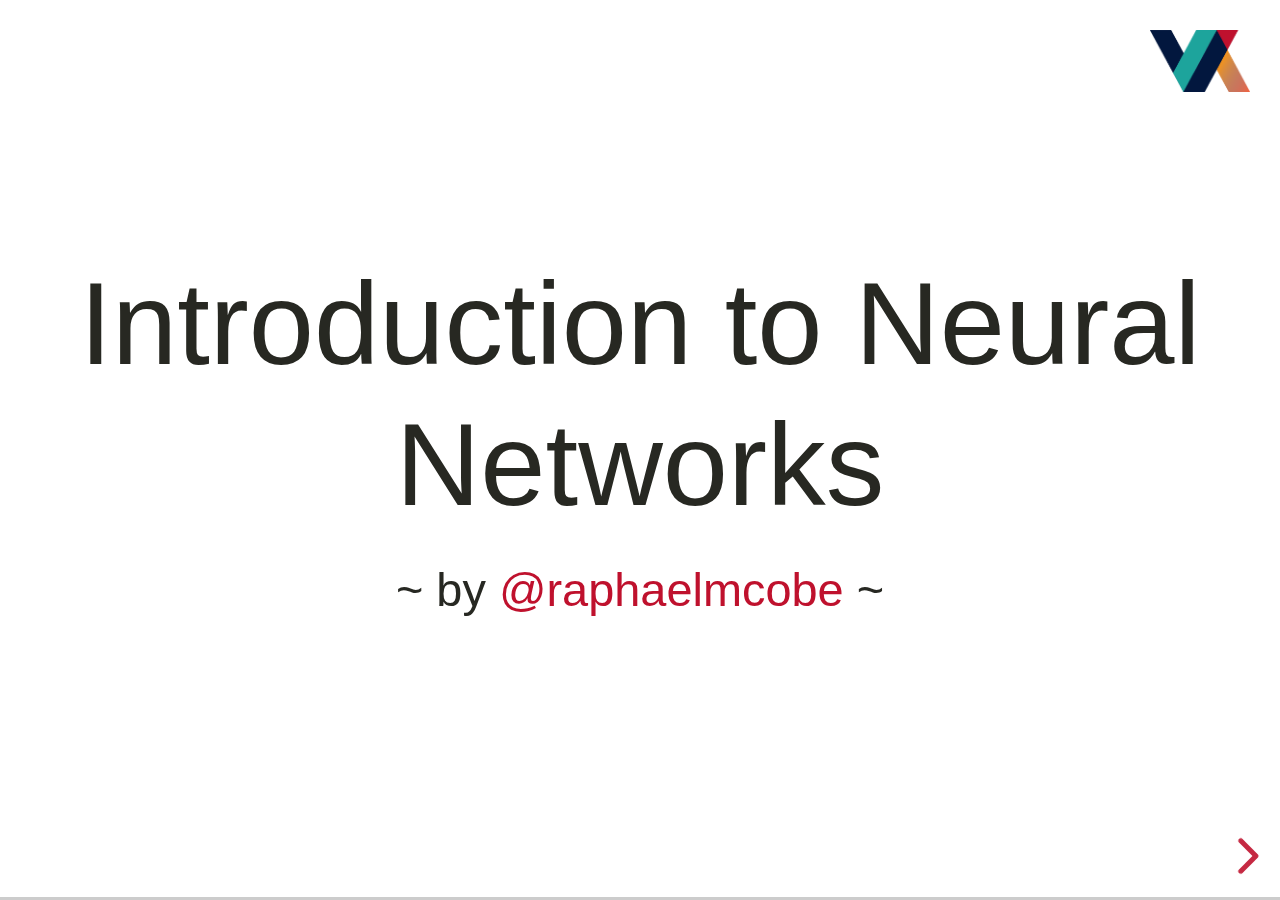
<file: index.html>
<!doctype html>
<html lang="en">
  <head>
	<meta name="generator" content="Hugo 0.59.1" />
    <meta charset="utf-8">
<title>Introduction to Artificial Neural Networks</title>
<meta name="description" content="Intro to ANN Presentation">
<meta name="author" content="Raphael Cobe">
<meta name="apple-mobile-web-app-capable" content="yes">
<meta name="apple-mobile-web-app-status-bar-style" content="black-translucent">
<meta name="viewport" content="width=device-width, initial-scale=1.0, maximum-scale=1.0, user-scalable=no">
    <link rel="stylesheet" href="./reveal-js/css/reset.css">
<link rel="stylesheet" href="./reveal-js/css/reveal.css">
  <link rel="stylesheet" href="./min.css" id="theme"><link rel="stylesheet" href="./highlight-js/mono-blue.min.css"><link rel="stylesheet" href="./css/custom.css" id="custom_css">
    

<style>
 
.reveal section pre {
  box-shadow: none;
  margin-top: 25px;
  margin-bottom: 25px;
  border: 1px solid lightgrey;
}
.reveal section pre:hover {
  border: 1px solid grey;
  transition: border 0.3s ease;
}
.reveal section pre > code {
  padding: 10px;
}
.reveal table {
  font-size: 0.65em;
}
 
.reveal section.side-by-side h1 {
  position: absolute;
}
.reveal section.side-by-side h1:first-of-type {
  left: 25%;
}
.reveal section.side-by-side h1:nth-of-type(2) {
  right: 25%;
}
.reveal section[data-background-image] a,
.reveal section[data-background-image] p,
.reveal section[data-background-image] h2 {
  color: white;
}
.reveal section[data-background-image] a {
  text-decoration: underline;
}

</style>

<script type="text/javascript" async
  src="https://cdn.mathjax.org/mathjax/latest/MathJax.js?config=TeX-AMS-MML_HTMLorMML">
  MathJax.Hub.Config({
  tex2jax: {
    inlineMath: [['$','$'], ['\\(','\\)']],
    displayMath: [['$$','$$']],
    processEscapes: true,
    processEnvironments: true,
    skipTags: ['script', 'noscript', 'style', 'textarea', 'pre'],
    TeX: { equationNumbers: { autoNumber: "AMS" },
         extensions: ["AMSmath.js", "AMSsymbols.js"] }
  }
  });
  MathJax.Hub.Queue(function() {
    
    
    
    var all = MathJax.Hub.getAllJax(), i;
    for(i = 0; i < all.length; i += 1) {
        all[i].SourceElement().parentNode.className += ' has-jax';
    }
  });

  MathJax.Hub.Config({
  
  TeX: { equationNumbers: { autoNumber: "AMS" } }
  });
</script>

  </head>
  <body>
    <div class="reveal">
      <div class="slides">
  

    <section>

<h1 id="introduction-to-neural-networks">Introduction to Neural Networks</h1>

<p>~ by <a href="mailto:cobe@advancedinstitute.ai">@raphaelmcobe</a> ~</p>
</section>

  

    <section>

<h2 id="neural-networks">Neural Networks</h2>

<ul>
<li>Neurons as structural constituents of the brain <a href="http://hobertlab.org/wp-content/uploads/2014/10/Andres-Barquin_Cajal_2001.pdf" target="_blank">[Ramón y Cajál, 1911]</a>;</li>
<li>Five to six orders of magnitude <em>slower than silicon logic gates</em>;</li>
<li>In a silicon chip happen in the <em>nanosecond (on chip)</em> vs <em>millisecond range (neural events)</em>;</li>
<li>A truly staggering number of neurons (nerve cells) with <em>massive interconnections between them</em>;</li>
</ul>

</section><section>

<h2 id="neural-networks-1">Neural Networks</h2>

<ul>
<li>Receive input from other units and decides whether or not to fire;</li>
<li>Approximately <em>10 billion neurons</em> in the human cortex, and <em>60 trillion synapses</em> or connections <a href="https://www.researchgate.net/publication/37597256_Biophysics_of_Computation_Neurons_Synapses_and_Membranes" target="_blank">[Shepherd and Koch, 1990]</a>;</li>
<li>Energy efficiency of the brain is approximately $10^{−16}$ joules per operation per second against ~ $10^{−8}$ in a computer;</li>
</ul>

</section>


<section data-noprocess data-shortcode-slide
      data-background-image="neuron2.png">
  

<h2 id="neurons">Neurons</h2>

</section><section>

<h2 id="neurons-1">Neurons</h2>

<ul>
<li>input signals from its <em>dendrites</em>;</li>
<li>output signals along its (single) <em>axon</em>;</li>
</ul>

<p><img src="neuron1.png"/></p>




<aside class="notes"><ul>
<li>three major types of neurons: <em>sensory neurons</em>, <em>motor neurons</em>, and <em>interneurons</em></li>
</ul>
</aside>

</section><section>

<h2 id="neurons-2">Neurons</h2>

<h3 id="how-do-they-work">How do they work?</h3>

<ul>
<div align="left">
<span class='fragment '
  >
   <li>Control the influence from one neuron on another:</li> 
</span>
</div>

<ul>
<div align="left">
<span class='fragment '
  >
   <li><em>Excitatory</em> when weight is positive; or</li> 
</span>
</div>

<div align="left">
<span class='fragment '
  >
   <li><em>Inhibitory</em> when weight is negative;</li> 
</span>
</div>
</ul>

<div align="left">
<span class='fragment '
  >
   <li>Nucleus is responsible for summing the incoming signals;</li> 
</span>
</div>

<p><div align="left">
<span class='fragment '
  >
   <li><strong>If the sum is above some threshold, then <em>fire!</em></strong></li>
</span>
</div>
</ul></p>

</section><section>

<h2 id="neurons-3">Neurons</h2>

<h3 id="artificial-neuron">Artificial Neuron</h3>

<p><center><img src="artificial_neuron.jpeg" width="800px"/></center></p>

</section>


<section data-noprocess data-shortcode-slide
      data-background-image="neurons.png">
  

<h2 id="neural-networks-2">Neural Networks</h2>

</section><section>

<h2 id="neural-networks-3">Neural Networks</h2>

<ul>
<li>It appears that one reason why the human brain is <em>so powerful</em> is the
sheer complexity of connections between neurons;</li>
<li>The brain exhibits <em>huge degree of parallelism</em>;</li>
</ul>

</section><section>

<h2 id="artificial-neural-networks">Artificial Neural Networks</h2>

<ul>
<li>Model each part of the neuron and interactions;</li>
<li><em>Interact multiplicatively</em> (e.g. $w_0x_0$) with the dendrites of the other neuron based on the synaptic strength at that synapse (e.g. $w_0$ );</li>
<li>Learn <em>synapses strengths</em>;</li>
</ul>

</section><section>

<h2 id="artificial-neural-networks-1">Artificial Neural Networks</h2>

<h3 id="function-approximation-machines">Function Approximation Machines</h3>

<ul>
<li>Datasets as composite functions: $y=f^{*}(x)$

<ul>
<li>Maps $x$ input to a category (or a value) $y$;</li>
</ul></li>
<li>Learn synapses weights and aproximate $y$ with $\hat{y}$:

<ul>
<li>$\hat{y} = f(x;w)$</li>
<li>Learn the $w$ parameters;</li>
</ul></li>
</ul>

</section><section>

<h2 id="artificial-neural-networks-2">Artificial Neural Networks</h2>

<ul>
<li>Can be seen as a directed graph with units (or neurons) situated at the vertices;

<ul>
<li>Some are <em>input units</em></li>
</ul></li>
<li>Receive signal from the outside world;</li>
<li>The remaining are named <em>computation units</em>;</li>
<li>Each unit <em>produces an output</em>

<ul>
<li>Transmitted to other units along the arcs of the directed graph;</li>
</ul></li>
</ul>

</section><section>

<h2 id="artificial-neural-networks-3">Artificial Neural Networks</h2>

<ul>
<li><em>Input</em>, <em>Output</em>, and <em>Hidden</em> layers;</li>
<li>Hidden as in &ldquo;not defined by the output&rdquo;;
<center><img src="nn1.png" height="200px" style="margin-top:50px;"/></center></li>
</ul>

</section><section>

<h2 id="artificial-neural-networks-4">Artificial Neural Networks</h2>

<h6 id="motivation-example-taken-from-jay-alammar-a-href-https-jalammar-github-io-visual-interactive-guide-basics-neural-networks-target-blank-blog-post-a">Motivation Example (taken from Jay Alammar <a href="https://jalammar.github.io/visual-interactive-guide-basics-neural-networks/" target="_blank">blog post</a>)</h6>

<ul>
<li>Imagine that you want to forecast the price of houses at your neighborhood;

<ul>
<li>After some research you found that 3 people sold houses for the following values:</li>
</ul></li>
</ul>

<p><br /></p>

<table>
<thead>
<tr>
<th>Area (sq ft) (x)</th>
<th>Price (y)</th>
</tr>
</thead>

<tbody>
<tr>
<td>2,104</td>
<td>$\$399,900$</td>
</tr>

<tr>
<td>1,600</td>
<td>$\$329,900$</td>
</tr>

<tr>
<td>2,400</td>
<td>$\$369,000$</td>
</tr>
</tbody>
</table>

</section><section>

<h2 id="artificial-neural-networks-5">Artificial Neural Networks</h2>

<h6 id="motivation-example-taken-from-jay-alammar-a-href-https-jalammar-github-io-visual-interactive-guide-basics-neural-networks-target-blank-blog-post-a-1">Motivation Example (taken from Jay Alammar <a href="https://jalammar.github.io/visual-interactive-guide-basics-neural-networks/" target="_blank">blog post</a>)</h6>

<p><span class='fragment '
  >
   If you want to sell a 2K sq ft house, how much should ask for it?
</span>
<br /><br />
<span class='fragment '
  >
   How about finding the <em>average price per square feet</em>?
</span>
<br /><br />
<span class='fragment '
  >
   <em>$\$180$ per sq ft.</em>
</span></p>

</section><section>

<h2 id="artificial-neural-networks-6">Artificial Neural Networks</h2>

<h6 id="motivation-example-taken-from-jay-alammar-a-href-https-jalammar-github-io-visual-interactive-guide-basics-neural-networks-target-blank-blog-post-a-2">Motivation Example (taken from Jay Alammar <a href="https://jalammar.github.io/visual-interactive-guide-basics-neural-networks/" target="_blank">blog post</a>)</h6>

<ul>
<li>Our very first neural network looks like this:
<span class='fragment '
>
<center><img src="nn2.png" width="600px"/></center>
</span></li>
</ul>

</section><section>

<h2 id="artificial-neural-networks-7">Artificial Neural Networks</h2>

<h6 id="motivation-example-taken-from-jay-alammar-a-href-https-jalammar-github-io-visual-interactive-guide-basics-neural-networks-target-blank-blog-post-a-3">Motivation Example (taken from Jay Alammar <a href="https://jalammar.github.io/visual-interactive-guide-basics-neural-networks/" target="_blank">blog post</a>)</h6>

<ul>
<li>Multiplying $2,000$ sq ft by $180$ gives us $\$360,000$.</li>
<li>Calculating the prediction is simple multiplication.</li>
<li><strong><em>We needed to think about the weight we’ll be multiplying by.</em></strong></li>
<li>That is what training means!</li>
</ul>

<p><br /></p>

<table>
<thead>
<tr>
<th>Area (sq ft) (x)</th>
<th>Price (y)</th>
<th>Estimated Price($\hat{y}$)</th>
</tr>
</thead>

<tbody>
<tr>
<td>2,104</td>
<td>$\$399,900$</td>
<td>$\$378,720$</td>
</tr>

<tr>
<td>1,600</td>
<td>$\$329,900$</td>
<td>$\$288,000$</td>
</tr>

<tr>
<td>2,400</td>
<td>$\$369,000$</td>
<td>$\$432,000$</td>
</tr>
</tbody>
</table>

</section><section>

<h2 id="artificial-neural-networks-8">Artificial Neural Networks</h2>

<h6 id="motivation-example-taken-from-jay-alammar-a-href-https-jalammar-github-io-visual-interactive-guide-basics-neural-networks-target-blank-blog-post-a-4">Motivation Example (taken from Jay Alammar <a href="https://jalammar.github.io/visual-interactive-guide-basics-neural-networks/" target="_blank">blog post</a>)</h6>

<ul>
<li>How bad is our model?

<ul>
<li>Calculate the <em>Error</em>;</li>
<li>A better model is one that has less error;</li>
</ul></li>
</ul>

<p><span class='fragment '
  >
   <em>Mean Square Error</em>
</span><span class='fragment '
  >
  : $2,058$
</span></p>

<p><br /></p>

<table>
<thead>
<tr>
<th>Area (sq ft) (x)</th>
<th>Price (y)</th>
<th>Estimated Price($\hat{y}$)</th>
<th>$y-\hat{y}$</th>
<th>$(y-\hat{y})^2$</th>
</tr>
</thead>

<tbody>
<tr>
<td>2,104</td>
<td>$\$399,900$</td>
<td>$\$378,720$</td>
<td>$\$21$</td>
<td>$449$</td>
</tr>

<tr>
<td>1,600</td>
<td>$\$329,900$</td>
<td>$\$288,000$</td>
<td>$\$42$</td>
<td>$1756$</td>
</tr>

<tr>
<td>2,400</td>
<td>$\$369,000$</td>
<td>$\$432,000$</td>
<td>$\$-63$</td>
<td>$3969$</td>
</tr>
</tbody>
</table>

</section><section>

<h2 id="artificial-neural-networks-9">Artificial Neural Networks</h2>

<ul>
<li>Fitting the line to our data:</li>
</ul>

<p><center><img src="manual_training1.gif" width="450px"/></center></p>

<p>Follows the equation: $\hat{y} = W * x$</p>

</section><section>

<h2 id="artificial-neural-networks-10">Artificial Neural Networks</h2>

<p>How about addind the <em>Intercept</em>?</p>

<p><span class='fragment '
  >
   $\hat{y}=Wx + b$
</span></p>

</section><section>

<h2 id="artificial-neural-networks-11">Artificial Neural Networks</h2>

<h3 id="the-bias">The Bias</h3>

<p><center><img src="nn3.png" width="500px"/></center></p>

</section><section>

<h2 id="artificial-neural-networks-12">Artificial Neural Networks</h2>

<h3 id="try-to-train-it-manually">Try to train it manually:</h3>

<iframe src="manual_NN1.html" height="500px" width="800px">
</iframe>

</section><section>

<h2 id="artificial-neural-networks-13">Artificial Neural Networks</h2>

<h3 id="how-to-discover-the-correct-weights">How to discover the correct weights?</h3>

<ul>
<li>Gradient Descent:

<ul>
<li>Finding the <em>minimum of a function</em>;</li>
<li>Look for the best weights values, <em>minimizing the error</em>;</li>
<li>Takes steps <em>proportional to the negative of the gradient</em> of the function at the current point.</li>
<li>Gradient is a vector that is <em>tangent of a function</em> and points in the direction of greatest increase of this function.</li>
</ul></li>
</ul>

</section><section>

<h2 id="artificial-neural-networks-14">Artificial Neural Networks</h2>

<h3 id="gradient-descent">Gradient Descent</h3>

<ul>
<li>In mathematics, gradient is defined as <em>partial derivative for every input variable</em> of function;</li>
<li><em>Negative gradient</em> is a vector pointing at the <em>greatest decrease</em> of a function;</li>
<li><em>Minimize a function</em> by iteratively moving a little bit in the direction of negative gradient;</li>
</ul>

</section><section>

<h2 id="artificial-neural-networks-15">Artificial Neural Networks</h2>

<h3 id="gradient-descent-1">Gradient Descent</h3>

<ul>
<li>With a single weight:</li>
</ul>

<p><center><img src="gd1.jpeg" width="500px"/></center></p>

</section><section>

<h2 id="artificial-neural-networks-16">Artificial Neural Networks</h2>

<h3 id="gradient-descent-2">Gradient Descent</h3>

<iframe src="manual_NN2.html" height="500px" width="800px">
</iframe>

</section><section>

<h2 id="artificial-neural-networks-17">Artificial Neural Networks</h2>

<h3 id="perceptron">Perceptron</h3>

<ul>
<li>In 1958, Frank Rosenblatt proposed an algorithm for training the perceptron.</li>
<li>Simplest form of Neural Network;</li>
<li>One unique neuron;</li>
<li>Adjustable Synaptic weights</li>
</ul>

</section><section>

<h2 id="artificial-neural-networks-18">Artificial Neural Networks</h2>

<h3 id="perceptron-1">Perceptron</h3>

<ul>
<li>Classification of observations into two classes:
<center><img src="perceptron1.png" height="350px"/></center></li>
</ul>

<h6 id="images-taken-from-a-href-https-towardsdatascience-com-perceptron-learning-algorithm-d5db0deab975-target-blank-towards-data-science-a">Images Taken from <a href="https://towardsdatascience.com/perceptron-learning-algorithm-d5db0deab975" target="_blank">Towards Data Science</a></h6>

</section><section>

<h2 id="artificial-neural-networks-19">Artificial Neural Networks</h2>

<h3 id="perceptron-2">Perceptron</h3>

<ul>
<li>Classification of observations into two classes:
<center><img src="perceptron2.png" height="350px"/></center></li>
</ul>

<h6 id="images-taken-from-a-href-https-towardsdatascience-com-perceptron-learning-algorithm-d5db0deab975-target-blank-towards-data-science-a-1">Images Taken from <a href="https://towardsdatascience.com/perceptron-learning-algorithm-d5db0deab975" target="_blank">Towards Data Science</a></h6>

</section><section>

<h2 id="artificial-neural-networks-20">Artificial Neural Networks</h2>

<h3 id="perceptron-3">Perceptron</h3>

<ul>
<li>E.g, the OR function:</li>
</ul>

<p><center><img src="or1.png" width="550px"/></center></p>

<h4 id="find-the-w-i-values-that-could-solve-the-or-problem">Find the $w_i$ values that could solve the or problem.</h4>

</section><section>

<h2 id="artificial-neural-networks-21">Artificial Neural Networks</h2>

<h3 id="perceptron-4">Perceptron</h3>

<ul>
<li>E.g, the OR function:</li>
</ul>

<p><br />
<center><img src="or2.png" width="550px"/></center></p>

</section><section>

<h2 id="artificial-neural-networks-22">Artificial Neural Networks</h2>

<h3 id="perceptron-5">Perceptron</h3>

<ul>
<li>One possible solution $w_0=-1$, $w_1=1.1$, $w_2=1.1$:</li>
</ul>

<p><center><img src="or4.png" width="450px"/></center></p>

</section><section>

<h2 id="artificial-neural-networks-23">Artificial Neural Networks</h2>

<h3 id="the-a-href-https-keras-io-target-blank-keras-framework-a">The <a href="https://keras.io" target="_blank">Keras framework</a></h3>

<ul>
<li><em>High-level</em> neural networks API;</li>
<li>Capable of running on top of <em>TensorFlow</em>, <em>CNTK</em>, or <em>Theano</em>;</li>
<li>Focus on enabling <em>fast experimentation</em>;

<ul>
<li>Go from idea to result with the <em>least possible delay</em>;</li>
</ul></li>
<li>Runs seamlessly on <em>CPU</em> and <em>GPU</em>;</li>
<li>Compatible with: <em>Python 2.7-3.6</em>;</li>
</ul>

</section><section>

<h2 id="artificial-neural-networks-24">Artificial Neural Networks</h2>

<h3 id="the-a-href-https-keras-io-target-blank-keras-framework-a-1">The <a href="https://keras.io" target="_blank">Keras framework</a></h3>

<ul>
<li><p>Use the implementation of the tensorflow:</p>

<ul>
<li><p>Create a sequential model (perceptron)</p>

<pre><code class="language-python"># Import the Sequential model
from tensorflow.keras.models import Sequential

# Instantiate the model
model = Sequential()
</code></pre></li>
</ul></li>
</ul>

</section><section>

<h2 id="artificial-neural-networks-25">Artificial Neural Networks</h2>

<h3 id="the-a-href-https-keras-io-target-blank-keras-framework-a-2">The <a href="https://keras.io" target="_blank">Keras framework</a></h3>

<ul>
<li><p>Create a single layer with a single neuron:</p>

<ul>
<li><p><code>units</code> represent the number of neurons;</p>

<pre><code class="language-python"># Import the Dense layer
from tensorflow.keras.layers import Dense

# Add a forward layer to the model 
model.add(Dense(units=1, input_dim=2))
</code></pre></li>
</ul></li>
</ul>




<aside class="notes"><ul>
<li>Dense means a fully connected layer.</li>
</ul>
</aside>

</section><section>

<h2 id="artificial-neural-networks-26">Artificial Neural Networks</h2>

<h3 id="the-a-href-https-keras-io-target-blank-keras-framework-a-3">The <a href="https://keras.io" target="_blank">Keras framework</a></h3>

<ul>
<li><p>Compile and train the model</p>

<ul>
<li><p>The compilation creates a <a
href="https://medium.com/tebs-lab/deep-neural-networks-as-computational-graphs-867fcaa56c9" target="_blank">computational graph</a> of the training;</p>

<pre><code class="language-python"># Specify the loss function (error) and the optimizer 
#   (a variation of the gradient descent method)
model.compile(loss=&quot;mean_squared_error&quot;, optimizer=&quot;sgd&quot;)

# Fit the model using the train data and also 
#   provide the expected result
model.fit(x=train_data_X, y=train_data_Y)
</code></pre></li>
</ul></li>
</ul>




<aside class="notes"><ul>
<li>Computational Graphs:

<ul>
<li>Nodes represent both inputs and operations;</li>
<li>Even relatively “simple” deep neural networks have hundreds of thousands of nodes and edges;</li>
<li>Lots of operations can run in parallel;</li>
<li>Example: $(x*y)+(w*z)$</li>
<li>Makes it easier to create an auto diferentiation strategy;</li>
</ul></li>
</ul>
</aside>

</section><section>

<h2 id="artificial-neural-networks-27">Artificial Neural Networks</h2>

<h3 id="the-a-href-https-keras-io-target-blank-keras-framework-a-4">The <a href="https://keras.io" target="_blank">Keras framework</a></h3>

<ul>
<li><p>Evaluate the quality of the model:</p>

<pre><code class="language-python"># Use evaluate function to get the loss and other metrics that the framework 
#  makes available 
loss_and_metrics = model.evaluate(train_data_X, train_data_Y)
print(loss_and_metrics)
#0.4043288230895996

# Do a prediction using the trained model
prediction = model.predict(train_data_X)
print(prediction)
# [[-0.25007164]
#  [ 0.24998784]
#  [ 0.24999022]
#  [ 0.7500497 ]]
</code></pre></li>
</ul>

</section><section>

<h2 id="artificial-neural-networks-28">Artificial Neural Networks</h2>

<h3 id="the-a-href-https-keras-io-target-blank-keras-framework-a-5">The <a href="https://keras.io" target="_blank">Keras framework</a></h3>

<h4 id="exercise">Exercise:</h4>

<p>Run the example of the Jupyter notebook:
<br />
<a href="https://colab.research.google.com/drive/1hNOR60jfru-b0Vb-ec-Y_yF9pyuy8Wtj" target="_blank">Perceptron - OR</a></p>

</section><section>

<h2 id="artificial-neural-networks-29">Artificial Neural Networks</h2>

<h3 id="perceptron-6">Perceptron</h3>

<h4 id="exercise-1">Exercise:</h4>

<ul>
<li>What about the <em>AND</em> function?</li>
</ul>

<table>
<thead>
<tr>
<th>$x_1$</th>
<th>$x_2$</th>
<th>$y$</th>
</tr>
</thead>

<tbody>
<tr>
<td>0</td>
<td>0</td>
<td>0</td>
</tr>

<tr>
<td>0</td>
<td>1</td>
<td>0</td>
</tr>

<tr>
<td>1</td>
<td>0</td>
<td>0</td>
</tr>

<tr>
<td>1</td>
<td>1</td>
<td>1</td>
</tr>
</tbody>
</table>

</section><section>

<h2 id="artificial-neural-networks-30">Artificial Neural Networks</h2>

<h3 id="activation-functions">Activation Functions</h3>

<ul>
<li>Describes <em>whether or not the neuron fires</em>, i.e., if it forwards its value for the next neuron layer;</li>

<li><p>Historically they translated the output of the neuron into either 1 (On/active) or 0 (Off) - Step Function:</p>

<pre><code class="language-python">if prediction[i]&gt;0.5: return 1
return 0
</code></pre></li>
</ul>

</section><section>

<h2 id="artificial-neural-networks-31">Artificial Neural Networks</h2>

<h3 id="activation-functions-1">Activation Functions</h3>

<ul>
<li><em>Multiply the input</em> by its <em>weights</em>, <em>add the bias</em> and <em>applies activation</em>;</li>
<li>Sigmoid, Hyperbolic Tangent, Rectified Linear Unit;</li>
<li><em>Differentiable function</em> instead of the step function;
<center> <img src="activation_functions.png" width="500px"/></center></li>
</ul>




<aside class="notes"><ul>
<li><p>With this modification, a multi-layered network of perceptrons would become
differentiable. Hence gradient descent could be applied to minimize the
network’s error and the chain rule could “back-propagate” proper error
derivatives to update the weights from every layer of the network.</p></li>

<li><p>At the moment, one of the most efficient ways to train a multi-layer neural
network is by using gradient descent with backpropagation. A requirement for
backpropagation algorithm is a differentiable activation function. However, the
Heaviside step function is non-differentiable at x = 0 and it has 0 derivative
elsewhere. This means that gradient descent won’t be able to make a progress in
updating the weights.</p></li>

<li><p>The main objective of the neural network is to learn the values of the weights
and biases so that the model could produce a prediction as close as possible to
the real value. In order to do this, as in many optimisation problems, we’d
like a small change in the weight or bias to cause only a small corresponding
change in the output from the network. By doing this, we can continuously
tweaked the values of weights and bias towards resulting the best
approximation. Having a function that can only generate either 0 or 1 (or yes
and no), won&rsquo;t help us to achieve this objective.</p></li>
</ul>
</aside>

</section><section>

<h2 id="artificial-neural-networks-32">Artificial Neural Networks</h2>

<h3 id="the-bias-1">The Bias</h3>

<p><center><img src="bias1.png" width="600px"/></center></p>

</section><section>

<h2 id="artificial-neural-networks-33">Artificial Neural Networks</h2>

<h3 id="the-bias-2">The Bias</h3>

<p><center><img src="bias2.png" width="600px"/></center></p>

</section><section>

<h2 id="artificial-neural-networks-34">Artificial Neural Networks</h2>

<h3 id="perceptron-what-it-em-can-t-do-em">Perceptron - What it <em>can&rsquo;t do</em>!</h3>

<ul>
<li>The <em>XOR</em> function:</li>
</ul>

<p><center><img src="xor1.png" width="650px"/></center></p>

</section><section>

<h2 id="artificial-neural-networks-35">Artificial Neural Networks</h2>

<h3 id="perceptron-solving-the-xor-problem">Perceptron - Solving the XOR problem</h3>

<ul>
<li>3D example of the solution of learning the OR function:

<ul>
<li>Using <em>Sigmoid</em> function;
<center> <img src="or5.png" width="600px"/></center></li>
</ul></li>
</ul>




<aside class="notes"><p>That creates a <strong>hyperplane</strong> that separates the classes;</p>
</aside>

</section><section>

<h2 id="artificial-neural-networks-36">Artificial Neural Networks</h2>

<h3 id="perceptron-solving-the-xor-problem-1">Perceptron - Solving the XOR problem</h3>

<ul>
<li>Maybe there is a combination of functions that could create hyperplanes that separate the <em>XOR</em> classes:

<ul>
<li>By increasing the number of layers we increase the complexity of the function represented by the ANN:
<center><a href="xor2.png" target="_blank"><img src="xor2.png" width="580px"/></a></center></li>
</ul></li>
</ul>




<aside class="notes"><p>Now, there are 2 hyperplanes, that when put together, can perfectly separate the classes;</p>
</aside>

</section><section>

<h2 id="artificial-neural-networks-37">Artificial Neural Networks</h2>

<h3 id="perceptron-solving-the-xor-problem-2">Perceptron - Solving the XOR problem</h3>

<ul>
<li>The combination of the layers:
<center><a href="xor3.png" target="_blank"><img src="xor3.png" width="300px"/></a></center></li>
</ul>




<aside class="notes"><ul>
<li>That is what people mean when they say we don&rsquo;t know how deep neural networks
work. We know that it is a composition of functions, but the shape of that
remains a little bit hard to define;</li>
<li>Yesterday we saw polynomial transformation of features - in that we saw that
we changed the shape of the regression line being built;</li>
</ul>
</aside>

</section><section>

<h2 id="artificial-neural-networks-38">Artificial Neural Networks</h2>

<h3 id="perceptron-solving-the-xor-problem-3">Perceptron - Solving the XOR problem</h3>

<ul>
<li><p>Implementing an ANN that can solve the XOR problem:</p>

<ul>
<li><p>Add a new layer with a larger number of neurons:</p>

<pre><code class="language-python">...
#Create a layer with 4 neurons as output
model.add(Dense(units=4), activation=&quot;sigmoid&quot;, input_dim=2)

# Connect to the first layer that we defined
model.add(Dense(units=1, activation=&quot;sigmoid&quot;)
</code></pre></li>
</ul></li>
</ul>




<aside class="notes"><p>Train for little steps and then increase the number of epochs</p>
</aside>

</section><section>

<h2 id="artificial-neural-networks-39">Artificial Neural Networks</h2>

<h4 id="em-multilayer-perceptrons-em-increasing-the-model-power"><em>Multilayer Perceptrons</em> - Increasing the model power</h4>

<ul>
<li><p>Typically represented by composing many different
functions:
$$y = f^{(3)}(f^{(2)}(f^{(1)}(x)))$$</p></li>

<li><p>The <em>depth</em> of the network - the <em>deep</em> in deep learning! (-;</p></li>
</ul>

</section><section>

<h2 id="artificial-neural-networks-40">Artificial Neural Networks</h2>

<h4 id="em-multilayer-perceptrons-em-increasing-the-model-power-1"><em>Multilayer Perceptrons</em> - Increasing the model power</h4>

<ul>
<li>Information flows from $x$ , through computations and finally to $y$.</li>
<li>No feedback!</li>
</ul>

</section><section>

<h2 id="artificial-neural-networks-41">Artificial Neural Networks</h2>

<h3 id="understanding-the-training">Understanding the training</h3>

<ul>
<li><p>Plot the architecture of the network:</p>

<pre><code class="language-python">tf.keras.utils.plot_model(model, show_shapes=True, show_layer_names=False)
</code></pre>

<p><center><img src="nn_architecture.png" width="250px" /></center></p></li>
</ul>




<aside class="notes"><p>The ? means that they take as much examples as possible;</p>
</aside>

</section><section>

<h2 id="artificial-neural-networks-42">Artificial Neural Networks</h2>

<h3 id="understanding-the-training-1">Understanding the training</h3>

<ul>
<li><p>Plotting the training progress of the XOR ANN:</p>

<pre><code class="language-python">history = model.fit(x=X_data, y=Y_data, epochs=2500, verbose=0)
import matplotlib.pyplot as plt
plt.plot(history.history['loss'])
plt.title('Model Training Progression')
plt.ylabel('Loss')
plt.xlabel('Epoch')
plt.legend(['Loss'], loc='upper left')
plt.show()
</code></pre>

<p><center><a href="loss_trainning2.png" target="_blank"><img src="loss_trainning2.png" width="200px" /></a></center></p></li>
</ul>




<aside class="notes"><ul>
<li>This is called the <em>learning curve</em>;</li>
<li>In the case of the XOR. <em>What is wrong with that?</em></li>
</ul>
</aside>

</section><section>

<h2 id="artificial-neural-networks-43">Artificial Neural Networks</h2>

<h3 id="problems-with-the-training-procedure">Problems with the training procedure:</h3>

<ul>
<li>Saddle points:

<ul>
<li>No matter how long you train your model for, <em> the error remains (almost) constant!</em>
<center><a href="saddle.png" target="_blank"><img src="saddle.png" width="300px" /></a></center></li>
</ul></li>
</ul>




<aside class="notes"><ul>
<li>That eventually happens because of a bad optimization function;</li>
<li>Imagine that you could add momentum to the gradient descent - probably it
could continue updating;</li>
</ul>
</aside>

</section><section>

<h2 id="artificial-neural-networks-44">Artificial Neural Networks</h2>

<h3 id="optimization-alternatives">Optimization alternatives</h3>

<ul>
<li>The Gradient Descent is <em>not always the best option</em> to go with:

<ul>
<li>Only does the update after <em>calculating the derivative for the whole
dataset</em>;</li>
<li>Can take a <em>long time to find the minimum</em> point;</li>
</ul></li>
</ul>

</section><section>

<h2 id="artificial-neural-networks-45">Artificial Neural Networks</h2>

<h3 id="optimization-alternatives-1">Optimization alternatives</h3>

<ul>
<li>The <a href="gd.gif" target="_blank">Gradient Descent</a> is <em>not always the best option</em> to go with:

<ul>
<li>For non-convex surfaces, it may only find the local minimums - <a href="gd2.gif" target="_bank">the saddle situation</a>;</li>
<li><strong><em>Vectorization</em></strong></li>
</ul></li>
</ul>

<p><a href="vectorization.jpeg" target="_blank"><center><img src="vectorization.jpeg" width="450px" /></center></a></p>




<aside class="notes"><ul>
<li>For large datasets, the vectorization of data doesn’t fit into memory.</li>
</ul>
</aside>

</section><section>

<h2 id="artificial-neural-networks-46">Artificial Neural Networks</h2>

<h3 id="optimization-alternatives-2">Optimization alternatives</h3>

<ul>
<li><p>Gradient Descent alternatives:</p>

<ul>
<li><a href="sgd.gif" target="_blank">Stochastic Gradient Descent</a>: updates at each input;</li>

<li><p><a href="minibatch.gif" target="_blank">Minibatch Gradient Descent</a>: updates after reading a batch of examples;
<br /><br />
<center></p>

<h6 id="[base64]">Animations taken from Vikashraj Luhaniwal <a href="https://towardsdatascience.com/why-gradient-descent-isnt-enough-a-comprehensive-introduction-to-optimization-algorithms-in-59670fd5c096" target = "_blank">post</a>.</h6>

<p></center></p></li>
</ul></li>
</ul>




<aside class="notes"><p>Minibatch:
* Updates are less noisy compared to SGD which leads to better convergence.
* A high number of updates in a single epoch compared to GD so less number of epochs are required for large datasets.
* Fits very well to the processor memory which makes computing faster.</p>
</aside>

</section><section>

<h2 id="artificial-neural-networks-47">Artificial Neural Networks</h2>

<h3 id="optimization-alternatives-3">Optimization alternatives</h3>

<h6 id="adaptative-learning-rates">Adaptative Learning Rates:</h6>

<ul>
<li><p><a href="adagrad.gif" target="_blank">Adagrad</a>, <a href="rmsprop.gif" target="_blank">RMSProp</a>, <a href="adam.gif" target="_blank">Adam</a>;</p>

<p><br /><br />
<center></p>

<h6 id="[base64]">Animations taken from Vikashraj Luhaniwal <a href="https://towardsdatascience.com/why-gradient-descent-isnt-enough-a-comprehensive-introduction-to-optimization-algorithms-in-59670fd5c096" target = "_blank">post</a>.</h6>

<p></center></p></li>
</ul>




<aside class="notes"><ul>
<li>For Adagrad:

<ul>
<li>Parameters with small updates(sparse features) have high learning rate whereas the parameters with large updates(dense features) have low learning rateupdates at each input;</li>
<li>The learning rate decays very aggressively</li>
</ul></li>
<li>RMSProp: A large number of oscillations with high learning rate or large gradient</li>
</ul>
</aside>

</section><section>

<h2 id="artificial-neural-networks-48">Artificial Neural Networks</h2>

<h3 id="multilayer-perceptron-xor">Multilayer Perceptron - XOR</h3>

<ul>
<li><p>Try another optimizer:</p>

<pre><code class="language-python">model.compile(loss=&quot;mean_squared_error&quot;, optimizer=&quot;adam&quot;)
</code></pre></li>

<li><p>My <a href="https://colab.research.google.com/drive/1hpRRtJuC78uPXJE68oOjRaM03LVV_rgo" target="_blank">solution</a></p></li>
</ul>

</section><section>

<h2 id="artificial-neural-networks-49">Artificial Neural Networks</h2>

<h3 id="predicting-probabilities">Predicting probabilities</h3>

<ul>
<li>Imagine that we have <em>more than 2 classes</em> to output;</li>
<li>One of the <em>most popular usages</em> for ANN;
<center><a href="classification_example.jpeg" target="_blank"><img src="classification_example.jpeg" width="300px"/></a></center></li>
</ul>

</section><section>

<h2 id="artificial-neural-networks-50">Artificial Neural Networks</h2>

<h3 id="predicting-probabilities-1">Predicting probabilities</h3>

<ul>
<li>The <a href="https://en.wikipedia.org/wiki/Softmax_function" target="_blank">Softmax</a> function;</li>
<li>Takes an array and outputs a probability distribution, i.e., <em>the probability
of the input example belonging to each of the classes</em> in my problem;</li>

<li><p>One of the activation functions available at <code>Keras</code>:</p>

<pre><code class="language-python">model.add(Dense(2, activation=&quot;softmax&quot;))
</code></pre></li>
</ul>




<aside class="notes"><ul>
<li>Softmax - function that takes as input a vector of K real numbers, and normalizes it into a probability distribution</li>
</ul>
</aside>

</section><section>

<h2 id="artificial-neural-networks-51">Artificial Neural Networks</h2>

<h3 id="loss-functions">Loss functions</h3>

<ul>
<li>For regression problems

<ul>
<li>Mean squared error is <em>not always the best one to go</em>;</li>
<li>What if we have a three classes problem?</li>
<li>Alternatives: <code>mean_absolute_error</code>, <code>mean_squared_logarithmic_error</code></li>
</ul></li>
</ul>




<aside class="notes"><ul>
<li>logarithm means changing scale as the error can grow really fast;</li>
</ul>
</aside>

</section><section>

<h2 id="artificial-neural-networks-52">Artificial Neural Networks</h2>

<h3 id="loss-functions-1">Loss functions</h3>

<ul>
<li><a href="https://en.wikipedia.org/wiki/Cross_entropy" target="_blank">Cross Entropy</a> loss:

<ul>
<li>Default loss function to use for binary classification problems.</li>
<li>Measures the <em>performance of a model</em> whose output is a probability value between 0 and 1;</li>
<li><em>Loss increases</em> as the <em>predicted probability diverges</em> from the actual label;</li>
<li>A <em>perfect model</em> would have a log loss of 0;</li>
</ul></li>
</ul>




<aside class="notes"><ul>
<li>As the correct predicted probability decreases, however, the log loss increases rapidly:

<ul>
<li>In case the model has to answer 1, but it does with a very low probability;</li>
</ul></li>
</ul>
</aside>

</section><section>

<h2 id="artificial-neural-networks-53">Artificial Neural Networks</h2>

<h3 id="dealing-with-overfitting">Dealing with overfitting</h3>

<ul>
<li><em>Dropout</em> layers:

<ul>
<li>Randomly <em>disable</em> some of the neurons during the training passes;</li>
</ul></li>
</ul>

<p><center><a href="dropout.gif" target="_blank"><img src="dropout.gif" width="500px"/></a></center></p>

</section><section>

<h2 id="artificial-neural-networks-54">Artificial Neural Networks</h2>

<h3 id="dealing-with-overfitting-1">Dealing with overfitting</h3>

<ul>
<li><p><em>Dropout</em> layers:</p>

<pre><code class="language-python"># Drop half of the neurons outputs from the previous layer
model.add(Dropout(0.5))
</code></pre></li>
</ul>




<aside class="notes"><ul>
<li>“drops out” a random set of activations in that layer by setting them to zero;</li>
<li>forces the network to be redundant;</li>
<li>the net should be able to provide the right classification for a specific example even if some of the activations are dropped out;</li>
</ul>
</aside>

</section><section>

<h2 id="artificial-neural-networks-55">Artificial Neural Networks</h2>

<h3 id="larger-example">Larger Example</h3>

<ul>
<li>The <a href="http://yann.lecun.com/exdb/mnist/">MNIST</a> dataset: database of handwritten digits;</li>
<li>Dataset included in Keras;
<center><a href="mnist.png" target="_blank"><img src="mnist.png" width="500px"/></a></center></li>
</ul>

</section><section>

<h2 id="artificial-neural-networks-56">Artificial Neural Networks</h2>

<h3 id="the-mnist-mlp">The MNIST MLP</h3>

<ul>
<li>Try to improve the classification results using <a href="https://colab.research.google.com/drive/1AnGJz_R0PJF0d83ye_3y7NPGuX5YipBi" target="_blank">this notebook</a>:</li>
<li>Things to try:

<ul>
<li>Increase the number of neurons at the first layer;</li>
<li>Change the optimizer and the loss function;</li>
<li>Try <code>categorical_crossentropy</code> and <code>rmsprop</code> optimizer;</li>
<li>Try adding some extra layers;</li>
</ul></li>
</ul>

</section><section>

<h2 id="artificial-neural-networks-57">Artificial Neural Networks</h2>

<h3 id="the-mnist-mlp-1">The MNIST MLP</h3>

<ul>
<li>Try to improve the classification results using <a href="https://colab.research.google.com/drive/1AnGJz_R0PJF0d83ye_3y7NPGuX5YipBi" target="_blank">this notebook</a>:</li>

<li><p>Things to try:</p>

<ul>
<li>Try addind <code>Dropout</code> layers;</li>
<li>Increase the number of <code>epochs</code>;</li>
<li>Try to <em>normalize the data</em>!</li>
</ul></li>

<li><p>What is the best accuracy?</p></li>

<li><p><a href="https://colab.research.google.com/drive/1LnkhSA7XbEWMNdaebOXxsOENr6m-0vpZ" target="_blank">My solution</a>.</p></li>
</ul>

</section>


<section data-noprocess data-shortcode-slide
      data-background-image="cms.png">
  

<h1 id="span-style-color-fff-the-exercise-span"><span style="color:#fff;"> The Exercise</span></h1>

</section><section>

<h2 id="artificial-neural-networks-58">Artificial Neural Networks</h2>

<h3 id="the-exercise">The Exercise</h3>

<p><center><a href="atlas_particle_shower.jpg" target="_blank"><img src="atlas_particle_shower.jpg" width="500px"/></a></center></p>

</section><section>

<h2 id="artificial-neural-networks-59">Artificial Neural Networks</h2>

<h3 id="the-exercise-1">The Exercise</h3>

<p><center><a href="jet-images.png" target="_blank"><img src="jet-images.png" width="500px"/></a></center></p>

</section><section>

<h2 id="artificial-neural-networks-60">Artificial Neural Networks</h2>

<h3 id="the-exercise-2">The Exercise</h3>

<ul>
<li>Quantum Chromodynamics
<center><a href="qcd.png" target="_blank"><img src="qcd.png" width="500px"/></a></center></li>
</ul>

</section><section>

<h2 id="artificial-neural-networks-61">Artificial Neural Networks</h2>

<h3 id="signal-vs-background">Signal VS Background</h3>

<p><center><a href="backgroundVSsignal.png" target="_blank"><img src="backgroundVSsignal.png" width="700px"/></a></center></p>

</section><section>

<h2 id="artificial-neural-networks-62">Artificial Neural Networks</h2>

<h3 id="signal-vs-background-1">Signal VS Background</h3>

<p>Run this <a href="https://colab.research.google.com/drive/14sdqWQdvjaxi_IZXLtrAzCP4emEpmqa-" target="_blank">Jupyter Notebook</a> for performing the Jet Classification.</p>
</section>

</div>
      
<div class="line top"></div>
<div class="line bottom"></div>
<div class="line left"></div>
<div class="line right"></div>

    </div>
<script type="text/javascript" src=./reveal-hugo/object-assign.js></script>

<a href="./reveal-js/css/print/" id="print-location" style="display: none;"></a>
<script type="text/javascript">
  var printLocationElement = document.getElementById('print-location');
  var link = document.createElement('link');
  link.rel = 'stylesheet';
  link.type = 'text/css';
  link.href = printLocationElement.href + (window.location.search.match(/print-pdf/gi) ? 'pdf.css' : 'paper.css');
  document.getElementsByTagName('head')[0].appendChild(link);
</script>

<script type="application/json" id="reveal-hugo-site-params">{"history":true,"templates":{"grey":{"background":"#424242","transition":"convex"}}}</script>
<script type="application/json" id="reveal-hugo-page-params">{"custom_css":"css/custom.css","custom_theme":"custom-theme.scss","custom_theme_compile":true,"highlight_theme":"mono-blue","transition":"slide","transition_speed":"fast"}</script>

<script src="./reveal-js/js/reveal.js"></script>

<script type="text/javascript">
  
  
  function camelize(map) {
    if (map) {
      Object.keys(map).forEach(function(k) {
        newK = k.replace(/(\_\w)/g, function(m) { return m[1].toUpperCase() });
        if (newK != k) {
          map[newK] = map[k];
          delete map[k];
        }
      });
    }
    return map;
  }
  
  var revealHugoDefaults = { center: true, controls: true, history: true, progress: true, transition: "slide" };
  var revealHugoSiteParams = JSON.parse(document.getElementById('reveal-hugo-site-params').innerHTML);
  var revealHugoPageParams = JSON.parse(document.getElementById('reveal-hugo-page-params').innerHTML);
  
  var options = Object.assign({},
    camelize(revealHugoDefaults),
    camelize(revealHugoSiteParams),
    camelize(revealHugoPageParams));
  Reveal.initialize(options);
</script>


  
  
  <script type="text/javascript" src="./reveal-js/plugin/markdown/marked.js"></script>
  
  <script type="text/javascript" src="./reveal-js/plugin/markdown/markdown.js"></script>
  
  <script type="text/javascript" src="./reveal-js/plugin/highlight/highlight.js"></script>
  
  <script type="text/javascript" src="./reveal-js/plugin/zoom-js/zoom.js"></script>
  
  
  <script type="text/javascript" src="./reveal-js/plugin/notes/notes.js"></script>



    
    <style>
  #logo {
    position: absolute;
    top: 30px;
    right: 30px;	  
    width: 100px;
  }
</style>
<img id="logo" src="ai2_logo.png" alt="Advanced Institute for Artificial Intelligence">

  </body>
</html>
</file>
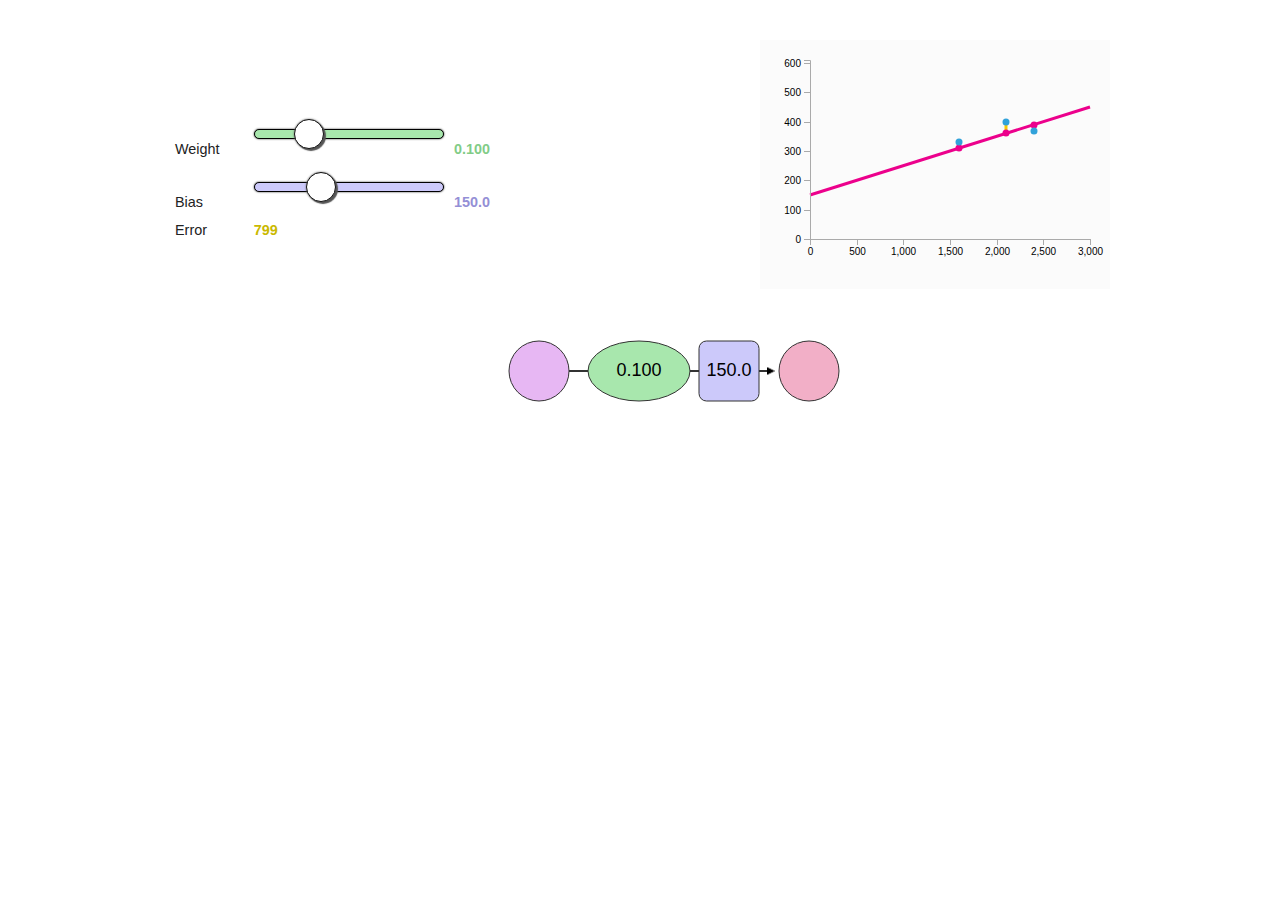
<file: manual_NN1.html>
<!DOCTYPE html>
<html><head><meta http-equiv="Content-Type" content="text/html; charset=UTF-8">

    <!--[if lt IE 9]>
      <script src="http://html5shiv.googlecode.com/svn/trunk/html5.js"></script>
    <![endif]-->

    <script src="./manual_NN_files/jquery-3.1.1.slim.min.js"></script>
    <script type="text/javascript" src="./manual_NN_files/d3.min.js"></script>
    <script type="text/javascript" src="./manual_NN_files/d3-selection-multi.v0.4.min.js"></script>
    <script type="text/javascript" src="./manual_NN_files/d3-jetpack.js"></script>

    <link rel="stylesheet" href="./manual_NN_files/bootstrap.min.css">
    <link rel="stylesheet" href="./manual_NN_files/bootstrap-theme.min.css">
    <script src="./manual_NN_files/bootstrap.min.js"> </script>


    <link rel="stylesheet" href="./manual_NN_files/katex.min.css" integrity="sha384-wE+lCONuEo/QSfLb4AfrSk7HjWJtc4Xc1OiB2/aDBzHzjnlBP4SX7vjErTcwlA8C" crossorigin="anonymous">
    <script src="./manual_NN_files/katex.min.js" integrity="sha384-tdtuPw3yx/rnUGmnLNWXtfjb9fpmwexsd+lr6HUYnUY4B7JhB5Ty7a1mYd+kto/s" crossorigin="anonymous"></script>

    <link rel="stylesheet" type="text/css" href="./manual_NN_files/style.css">

    <meta name="viewport" content="width=device-width">

<body>

<div id="main" role="main" class="container" style="margin-top:40px;">
  <div class="entry prediction">

    <div style="float:left; margin-top:70px;">
      <table id="training-one" class="training-table">
          <tbody>
          <tr>
              <td>
                  Weight
              </td>
              <td>
                  <input id="weightSlider" type="range" class="weight" min="0" max="0.4" step="0.001">
              </td>
              <td class="slider-value">
                  <span id="weight" class="weight">0.100</span>
              </td>
          </tr>
          <tr>
              <td>
                  Bias
              </td>
              <td>
                  <input id="biasSlider" type="range" class="bias" min="0" max="460" step="1">
              </td>
              <td class="slider-value">
                  <span id="bias" class="bias">150.0</span>
              </td>
          </tr>
          <tr>
            <td>
                Error
            </td>
            <td colspan="2">
                <span id="error-value">799</span>
            </td>
          </tr>
          <tr>
            <td class="error-cell" colspan="3">
              <span id="error-value-message"></span>&nbsp;
            </td>
          </tr>
          </tbody>
      </table>
    </div> 

    <div id="training-one-chart" class="training-chart" style="float:right;">
    </div>
    <div id="neural-network-graph" class="nn-graph-area" style="width:30%; margin-right:auto; margin-left:auto;"></div>

    <script type="text/javascript" src="./manual_NN_files/nnVizUtils.js"></script>
    <!-- Visualizations 1 Weight & bias, and 2 Gradient Descent -->
    <script type="text/javascript" src="./manual_NN_files/simple_nn.js"></script>

  </div>
</div>
</body></html>
</file>
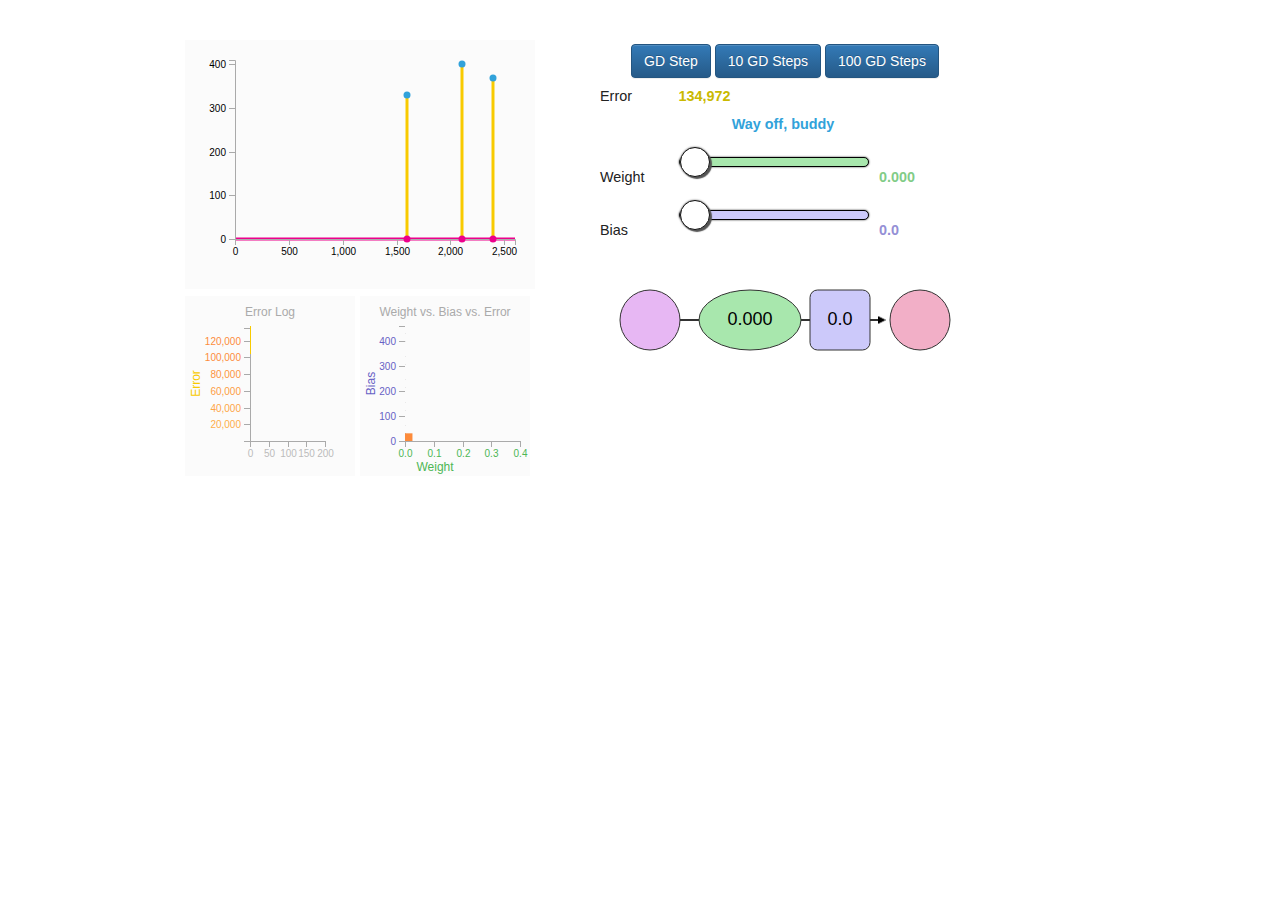
<file: manual_NN2.html>
<!DOCTYPE html>
<html><head><meta http-equiv="Content-Type" content="text/html; charset=UTF-8">

    <!--[if lt IE 9]>
      <script src="http://html5shiv.googlecode.com/svn/trunk/html5.js"></script>
    <![endif]-->

    <script src="./manual_NN_files/jquery-3.1.1.slim.min.js"></script>
    <script type="text/javascript" src="./manual_NN_files/d3.min.js"></script>
    <script type="text/javascript" src="./manual_NN_files/d3-selection-multi.v0.4.min.js"></script>
    <script type="text/javascript" src="./manual_NN_files/d3-jetpack.js"></script>

    <link rel="stylesheet" href="./manual_NN_files/bootstrap.min.css">
    <link rel="stylesheet" href="./manual_NN_files/bootstrap-theme.min.css">
    <script src="./manual_NN_files/bootstrap.min.js"> </script>


    <link rel="stylesheet" href="./manual_NN_files/katex.min.css" integrity="sha384-wE+lCONuEo/QSfLb4AfrSk7HjWJtc4Xc1OiB2/aDBzHzjnlBP4SX7vjErTcwlA8C" crossorigin="anonymous">
    <script src="./manual_NN_files/katex.min.js" integrity="sha384-tdtuPw3yx/rnUGmnLNWXtfjb9fpmwexsd+lr6HUYnUY4B7JhB5Ty7a1mYd+kto/s" crossorigin="anonymous"></script>

    <link rel="stylesheet" type="text/css" href="./manual_NN_files/style.css">

    <meta name="viewport" content="width=device-width">

<body>

<div id="main" role="main" class="container" style="margin-top:40px;">
  <div class="entry prediction">

<div class="container">
    <div class="row">

        <div class="col-sm-6 graphs">
            <div id="training-one-gd-chart" class="training-chart"></div>

                <div class="row training-chart mini-charts">
                    <div id="training-one-gd-error-chart" class="error-chart col-xs-6"></div>
                    <div id="training-one-gd-heatmap" class="error-chart col-xs-6"></div>
                </div>

        </div>

        <div class="col-sm-6">

            <table id="training-one-gd" class="training-table">
                <tbody><tr>
                    <td colspan="3" class="gd-buttons">
                        <input type="button" value="GD Step" id="gradient-descent-button" class="btn btn-primary">
                        <input type="button" value="10 GD Steps " id="gradient-descent-10-button" class="btn btn-primary">
                        <input type="button" value="100 GD Steps " id="gradient-descent-100-button" class="btn btn-primary">
                    </td>
                </tr>
                <tr>
                    <td>
                        Error
                    </td>
                    <td colspan="2">
                        <span id="error-value">134,972</span>
                    </td>

                </tr>

                <tr>
                    <td class="error-cell" colspan="3">
                        <span id="error-value-message">Way off, buddy</span>&nbsp;
                    </td>

                </tr>
                <tr>
                    <td>
                        Weight
                    </td>
                    <td>
                        <input id="weightSlider" type="range" class="weight" min="0" max="0.4" step="0.0001">
                    </td>
                    <td class="slider-value">
                        <span id="weight" class="weight">0.000</span>
                    </td>
                </tr>
                <tr>
                    <td>
                        Bias
                    </td>
                    <td>
                        <input id="biasSlider" type="range" class="bias" min="0" max="460" step="0.1">
                    </td>
                    <td class="slider-value">
                        <span id="bias" class="bias">0.0</span>
                    </td>
                </tr>
            </tbody></table>

            <div id="neural-network-gd-graph" class="nn-graph-area"></div>
        </div>
    </div>
</div>
    <script type="text/javascript" src="./manual_NN_files/nnVizUtils.js"></script>
    <!-- Visualizations 1 Weight & bias, and 2 Gradient Descent -->
    <script type="text/javascript" src="./manual_NN_files/simple_nn2.js"></script>

  </div>
</div>
</body></html>
</file>
<file: min.css>
body{background:#fff;background-color:#fff}.reveal{font-family:source sans pro,Helvetica,sans-serif;font-size:38px;font-weight:400;color:#272822}::selection{color:#fff;background:#f15f76;text-shadow:none}::-moz-selection{color:#fff;background:#f15f76;text-shadow:none}.reveal .slides section,.reveal .slides section>section{line-height:1.3;font-weight:inherit}.reveal h1,.reveal h2,.reveal h3,.reveal h4,.reveal h5,.reveal h6{margin:0 0 20px;color:#272822;font-family:source sans pro,Helvetica,sans-serif;font-weight:300;line-height:1.2;letter-spacing:normal;text-transform:none;text-shadow:none;word-wrap:break-word}.reveal h1{font-size:2.5em}.reveal h2{font-size:1.6em}.reveal h3{font-size:1.3em}.reveal h4{font-size:1em}.reveal h1{text-shadow:none}.reveal p{margin:20px 0;line-height:1.3}.reveal img,.reveal video,.reveal iframe{max-width:95%;max-height:95%}.reveal strong,.reveal b{font-weight:700}.reveal em{font-style:italic}.reveal ol,.reveal dl,.reveal ul{display:inline-block;text-align:left;margin:0 0 0 1em}.reveal ol{list-style-type:decimal}.reveal ul{list-style-type:disc}.reveal ul ul{list-style-type:square}.reveal ul ul ul{list-style-type:circle}.reveal ul ul,.reveal ul ol,.reveal ol ol,.reveal ol ul{display:block;margin-left:40px}.reveal dt{font-weight:700}.reveal dd{margin-left:40px}.reveal blockquote{display:block;position:relative;width:70%;margin:20px auto;padding:5px;font-style:italic;background:rgba(255,255,255,.05);box-shadow:0 0 2px rgba(0,0,0,.2)}.reveal blockquote p:first-child,.reveal blockquote p:last-child{display:inline-block}.reveal q{font-style:italic}.reveal pre{display:block;position:relative;width:90%;margin:20px auto;text-align:left;font-size:.55em;font-family:monospace;line-height:1.2em;word-wrap:break-word;box-shadow:0 0 6px rgba(0,0,0,.3)}.reveal code{font-family:monospace;text-transform:none}.reveal pre code{display:block;padding:5px;overflow:auto;max-height:400px;word-wrap:normal}.reveal table{margin:auto;border-collapse:collapse;border-spacing:0}.reveal table th{font-weight:700}.reveal table th,.reveal table td{text-align:left;padding:.2em .5em;border-bottom:1px solid}.reveal table th[align=center],.reveal table td[align=center]{text-align:center}.reveal table th[align=right],.reveal table td[align=right]{text-align:right}.reveal table tbody tr:last-child th,.reveal table tbody tr:last-child td{border-bottom:none}.reveal sup{vertical-align:super;font-size:smaller}.reveal sub{vertical-align:sub;font-size:smaller}.reveal small{display:inline-block;font-size:.6em;line-height:1.2em;vertical-align:top}.reveal small *{vertical-align:top}.reveal a{color:#bf112d;text-decoration:none;-webkit-transition:color .15s ease;-moz-transition:color .15s ease;transition:color .15s ease}.reveal a:hover{color:#f15f76;text-shadow:none;border:none}.reveal .roll span:after{color:#fff;background:#790b1c}.reveal section img{margin:15px 0;background:rgba(255,255,255,.12);border:4px solid #272822;box-shadow:0 0 10px rgba(0,0,0,.15)}.reveal section img.plain{border:0;box-shadow:none}.reveal a img{-webkit-transition:all .15s linear;-moz-transition:all .15s linear;transition:all .15s linear}.reveal a:hover img{background:rgba(255,255,255,.2);border-color:#bf112d;box-shadow:0 0 20px rgba(0,0,0,.55)}.reveal .controls{color:#bf112d}.reveal .progress{background:rgba(0,0,0,.2);color:#bf112d}.reveal .progress span{-webkit-transition:width 800ms cubic-bezier(0.26,0.86,0.44,0.985);-moz-transition:width 800ms cubic-bezier(0.26,0.86,0.44,0.985);transition:width 800ms cubic-bezier(0.26,0.86,0.44,0.985)}@media print{.backgrounds{background-color:#fff}}
</file>
<file: css/custom.css>
.custom em{
    color: #a32843;
}

em{
    color: #ED3862;
    font-style: normal !important;
}

.MathJax {
    color: #20A39E;
}

.custom code{
    color: #ff2f86;
}

.customjs {
    background-color: #504e9e;
}
</file>
<file: highlight-js/mono-blue.min.css>
.hljs{display:block;overflow-x:auto;padding:.5em;background:#eaeef3}.hljs{color:#00193a}.hljs-keyword,.hljs-selector-tag,.hljs-title,.hljs-section,.hljs-doctag,.hljs-name,.hljs-strong{font-weight:bold}.hljs-comment{color:#738191}.hljs-string,.hljs-title,.hljs-section,.hljs-built_in,.hljs-literal,.hljs-type,.hljs-addition,.hljs-tag,.hljs-quote,.hljs-name,.hljs-selector-id,.hljs-selector-class{color:#0048ab}.hljs-meta,.hljs-subst,.hljs-symbol,.hljs-regexp,.hljs-attribute,.hljs-deletion,.hljs-variable,.hljs-template-variable,.hljs-link,.hljs-bullet{color:#4c81c9}.hljs-emphasis{font-style:italic}
</file>
<file: manual_NN_files/style.css>
/***************/
/* MEYER RESET */
/***************/
html, body, div, span, applet, object, iframe,
h1, h2, h3, h4, h5, h6, p, blockquote, pre,
a, abbr, acronym, address, big, cite, code,
del, dfn, em, img, ins, kbd, q, s, samp,
small, strike, strong, sub, sup, tt, var,
b, u, i, center,
dl, dt, dd, ol, ul, li,
fieldset, form, label, legend,
table, caption, tbody, tfoot, thead, tr, th, td,
article, aside, canvas, details, embed,
figure, figcaption, footer, header, hgroup,
menu, nav, output, ruby, section, summary,
time, mark, audio, video {
  margin: 0;
  padding: 0;
  border: 0;
  font-size: 100%;
  font: inherit;
  vertical-align: baseline;
}

article, aside, details, figcaption, figure,
footer, header, hgroup, menu, nav, section {
  display: block;
}

body {
  line-height: 1;
}

ol, ul {
  list-style: none;
}

blockquote, q {
  quotes: none;
}

blockquote:before, blockquote:after,
q:before, q:after {
  content: '';
  content: none;
}

table {
  border-collapse: collapse;
  border-spacing: 0;
}

*, *:before, *:after {
  -moz-box-sizing: border-box;
  -webkit-box-sizing: border-box;
  box-sizing: border-box;
}

/*#7ac680;*/
[type=range].weight {
  -webkit-appearance: none;
  margin: 15px 0;
  width: 100%;
}
[type=range].weight:focus {
  outline: none;
}
[type=range].weight::-webkit-slider-runnable-track {
  width: 100%;
  height: 10px;
  cursor: pointer;
  transition: all .2s ease;
  box-shadow: 0px 0px 2px #222, 0 0 0px #2f2f2f;
  background: #a8e7ad;
  border: 1px solid #000;
  border-radius: 5px;
}
[type=range].weight::-webkit-slider-thumb {
  box-shadow: 2px 2px 1px #555, 0 0 2px #626262;
  border: 1px solid #111;
  height: 30px;
  width: 30px;
  border-radius: 20px;
  background: #fff;
  cursor: pointer;
  -webkit-appearance: none;
  margin-top: -11px;
}
[type=range].weight:focus::-webkit-slider-runnable-track {
  background: #bcedc0;
}
[type=range].weight::-moz-range-track {
  width: 100%;
  height: 10px;
  cursor: pointer;
  transition: all .2s ease;
  box-shadow: 0px 0px 2px #222, 0 0 0px #2f2f2f;
  background: #a8e7ad;
  border: 1px solid #000;
  border-radius: 5px;
}
[type=range].weight::-moz-range-thumb {
  box-shadow: 2px 2px 1px #555, 0 0 2px #626262;
  border: 1px solid #111;
  height: 30px;
  width: 30px;
  border-radius: 20px;
  background: #fff;
  cursor: pointer;
}
[type=range].weight::-ms-track {
  width: 100%;
  height: 10px;
  cursor: pointer;
  transition: all .2s ease;
  background: transparent;
  border-color: transparent;
  border-width: 30px 0;
  color: transparent;
}
[type=range].weight::-ms-fill-lower {
  box-shadow: 0px 0px 2px #222, 0 0 0px #2f2f2f;
  background: #94e19a;
  border: 1px solid #000;
  border-radius: 10px;
}
[type=range].weight::-ms-fill-upper {
  box-shadow: 0px 0px 2px #222, 0 0 0px #2f2f2f;
  background: #a8e7ad;
  border: 1px solid #000;
  border-radius: 10px;
}
[type=range].weight::-ms-thumb {
  box-shadow: 2px 2px 1px #555, 0 0 2px #626262;
  border: 1px solid #111;
  height: 30px;
  width: 30px;
  border-radius: 20px;
  background: #fff;
  cursor: pointer;
}
[type=range].weight:focus::-ms-fill-lower {
  background: #a8e7ad;
}
[type=range].weight:focus::-ms-fill-upper {
  background: #bcedc0;
}

[type=range].bias {
  -webkit-appearance: none;
  margin: 15px 0;
  width: 100%;
}
[type=range].bias:focus {
  outline: none;
}
[type=range].bias::-webkit-slider-runnable-track {
  width: 100%;
  height: 10px;
  cursor: pointer;
  transition: all .2s ease;
  box-shadow: 0px 0px 2px #222, 0 0 0px #2f2f2f;
  background: #ccc9fa;
  border: 1px solid #000;
  border-radius: 5px;
}
[type=range].bias::-webkit-slider-thumb {
  box-shadow: 2px 2px 1px #555, 0 0 2px #626262;
  border: 1px solid #111;
  height: 30px;
  width: 30px;
  border-radius: 20px;
  background: #fff;
  cursor: pointer;
  -webkit-appearance: none;
  margin-top: -11px;
}
[type=range].bias:focus::-webkit-slider-runnable-track {
  background: #e2e0fc;
}
[type=range].bias::-moz-range-track {
  width: 100%;
  height: 10px;
  cursor: pointer;
  transition: all .2s ease;
  box-shadow: 0px 0px 2px #222, 0 0 0px #2f2f2f;
  background: #ccc9fa;
  border: 1px solid #000;
  border-radius: 5px;
}
[type=range].bias::-moz-range-thumb {
  box-shadow: 2px 2px 1px #555, 0 0 2px #626262;
  border: 1px solid #111;
  height: 30px;
  width: 30px;
  border-radius: 20px;
  background: #fff;
  cursor: pointer;
}
[type=range].bias::-ms-track {
  width: 100%;
  height: 10px;
  cursor: pointer;
  transition: all .2s ease;
  background: transparent;
  border-color: transparent;
  border-width: 30px 0;
  color: transparent;
}
[type=range].bias::-ms-fill-lower {
  box-shadow: 0px 0px 2px #222, 0 0 0px #2f2f2f;
  background: #b6b2f8;
  border: 1px solid #000;
  border-radius: 10px;
}
[type=range].bias::-ms-fill-upper {
  box-shadow: 0px 0px 2px #222, 0 0 0px #2f2f2f;
  background: #ccc9fa;
  border: 1px solid #000;
  border-radius: 10px;
}
[type=range].bias::-ms-thumb {
  box-shadow: 2px 2px 1px #555, 0 0 2px #626262;
  border: 1px solid #111;
  height: 30px;
  width: 30px;
  border-radius: 20px;
  background: #fff;
  cursor: pointer;
}
[type=range].bias:focus::-ms-fill-lower {
  background: #ccc9fa;
}
[type=range].bias:focus::-ms-fill-upper {
  background: #e2e0fc;
}

/**************/
/* BASE RULES */
/**************/
html {
  font-size: 100%;
}

body {
  background: #fff;
  font: 18px/1.4 Helvetica, Arial, sans-serif;
  color: #222;
}

.container {
  margin: 0 auto;
  max-width: 960px;
  /* originally 740 */
  padding: 0 10px;
  width: 100%;
}

h1, h2, h3, h4, h5, h6 {
  font-family: "Helvetica Neue", Helvetica, Arial, sans-serif;
  color: #222;
  font-weight: bold;
  line-height: 1.7;
  margin: 1em 0 15px;
  padding: 0;
}
@media screen and (max-width: 640px) {
  h1, h2, h3, h4, h5, h6 {
    line-height: 1.4;
  }
}

h1 {
  font-size: 30px;
}
h1 a {
  color: inherit;
}

h2 {
  font-size: 24px;
}

h3 {
  font-size: 20px;
}

h4 {
  color: #666666;
}

p {
  margin: 15px 0;
}

a {
  color: #4183C4;
  text-decoration: none;
  cursor: pointer;
}
a:hover, a:active {
  color: #4183C4;
}

ul, ol {
  margin: 15px 0;
  padding-left: 30px;
}

ul {
  list-style-type: disc;
}

ol {
  list-style-type: decimal;
}

ol ul, ul ol, ul ul, ol ol {
  margin: 0;
}

ul ul, ol ul {
  list-style-type: circle;
}

em, i {
  font-style: italic;
}

.prediction table {
  font-size: 80%;
  border-collapse: collapse;
  margin: 40px auto;
}

.prediction table tr {
  padding: 1px 10px;
}

.prediction table th {
  padding: 4px 5px;
  font-weight: bold;
  font-size: 80%;
}

.prediction table td {
  padding: 4px 5px;
  /*border-top: 1px solid #333;*/
}

/* ==============================================
  Features/Labeles Formatted table
*/
.prediction table.features-table {
  font-size: 90%;
  border-collapse: collapse;
  /*border: 1px solid #bbb;*/
  margin: 40px auto;
}

.prediction table.features-table th.inactive_cell,
.prediction table.features-table td.inactive_cell {
  border: 0px solid #bbb;
}

.prediction table.features-table th {
  font-size: 90%;
  text-align: center;
  border: 1px solid #bbb;
  padding: 10px;
}

.prediction table.features-table td {
  text-align: center;
  border: 1px solid #bbb;
}

.prediction .grad-descent-one {
  background-image: linear-gradient(90deg, #86F38E, #EFF532);
}

/* ============================================== */
.middle-aligned {
  vertical-align: middle !important;
}

span.middle-aligned {
  vertical-align: middle;
}

td.slider-value {
  min-width: 70px;
  font-weight: bold;
}

span.slider-value {
  display: inline-block;
  min-width: 45px;
  font-weight: bold;
  text-align: center;
}

td.slider-value .weight {
  color: #4db755;
  opacity: 0.7;
}

span.slider-value .weight {
  color: #4db755;
  opacity: 0.7;
}

td.slider-value .bias {
  color: #6761c5;
  opacity: 0.7;
}

.explicit-slider-weight-value {
  min-width: 55px;
  font-weight: bold;
  color: #4db755;
  opacity: 0.7;
  vertical-align: middle;
  text-align: center;
}

.explicit-activation-output-value {
  min-width: 130px;
  font-weight: bold;
  color: #d3b533;
  opacity: 0.7;
  vertical-align: middle;
  text-align: center;
}

.explicit-relu-activation-output-value {
  min-width: 55px;
  font-weight: bold;
  color: #d3b533;
  opacity: 0.7;
  vertical-align: middle;
  text-align: center;
}

.prediction .img-div {
  max-width: 600px;
  margin: auto;
  font-size: 85%;
  color: #666;
}

.discussion {
  font-size: 75%;
  opacity: 0.5;
}

.prediction .img-div img {
  border: 1px solid #eee;
}

.prediction .img-div-any-width {
  font-size: 85%;
  color: #666;
  text-align: center;
}

td span#error-value {
  color: #cab900;
  font-weight: bold;
}

.prediction .error-value {
  color: #cab900;
}

td.error-cell {
  text-align: center;
}

.prediction .graphs {
  width: 380px;
  margin: 0 auto;
}

.prediction .container {
  padding: 0 !important;
}

.prediction .col-sm-6 {
  padding: 0 !important;
}

.prediction .row {
  margin: 0 !important;
}

.prediction .gd-buttons {
  text-align: center;
}

.prediction table.training-table {
  margin: 0 auto;
  width: 380px;
}

.prediction table.training-table td {
  border-top: 0;
}

#error-value-message {
  color: #31A2DA;
  font-weight: bold;
}

.prediction .training-chart {
  text-align: center;
}

.prediction .training-chart svg {
  background: #fbfbfb;
}

.prediction svg .axis line {
  stroke: #aaa;
}

.prediction svg .axis path {
  stroke: #aaa;
}

/*.prediction svg .axis text{  fill:#aaa;  }*/
.prediction #training-one-gd-heatmap svg text.chart-title {
  font-size: 9pt;
  fill: #aaa;
}

.prediction #training-one-gd-error-chart svg text.chart-title {
  font-size: 9pt;
  fill: #aaa;
}

.prediction #training-one-gd-heatmap svg text.weight-axis-label {
  font-size: 9pt;
  fill: #4db755;
}

.prediction #training-one-gd-error-chart svg text.error-axis-label {
  font-size: 9pt;
  fill: #F8CA00;
}

.prediction #training-one-gd-heatmap svg text.bias-axis-label {
  font-size: 9pt;
  fill: #6761c5;
}

.prediction #neural-network-two-graph svg {
  border: 0px solid #bbb;
}

.prediction .mini-charts {
  width: 350px;
  margin-left: -10px;
}

.prediction .error-chart svg {
  background: #fbfbfb;
}

.prediction .error-chart .error-history-line {
  stroke: #F8CA00;
  stroke-width: 2;
  fill: none;
}

.prediction .error-chart .error-history-line {
  stroke: #F8CA00;
  stroke-width: 2;
  fill: none;
}

.prediction .error-chart svg g.axis--x g text {
  fill: #bbb;
}

.prediction #training-one-gd-heatmap svg g.axis--x g text {
  fill: #4db755;
}

.prediction #training-one-gd-heatmap svg g.axis--y g text {
  fill: #6761c5;
}

.prediction .dot {
  fill: #31A2DA;
}

.prediction .line {
  stroke: #EC008C;
  stroke-width: 3;
}

.prediction .error-line {
  stroke: #F8CA00;
  stroke-width: 3;
}

.prediction .prediction-dot {
  fill: #EC008C;
}

.prediction .y_ {
  color: #31A2DA;
}

.prediction .y {
  color: #EC008C;
}

.prediction .one_variable td:nth-child(4), .prediction .one_variable td:nth-child(5) {
  color: #cab900;
}

.prediction .one_variable td:nth-child(2) {
  color: #31A2DA;
}

.prediction .one_variable td:nth-child(3) {
  color: #EC008C;
}

.prediction .one_variable td:nth-child(4), .prediction .one_variable td:nth-child(5) {
  color: #cab900;
}

.prediction .two_variables td:nth-child(3) {
  color: #31A2DA;
}

.prediction .two_variables td:nth-child(4) {
  color: #EC008C;
}

.prediction .two_variables td:nth-child(5), .prediction .two_variables td:nth-child(6) {
  color: #F8CA00;
}

.prediction .total {
  color: #666;
}

.post blockquote.subtle {
  font-size: 14px;
  color: #aaa;
  border-left: 2px solid #aaa;
}

code.plain_code {
  background-color: inherit;
}

.prediction code.small_code {
  font-size: 14px;
}

div.nn-tooltip {
  position: absolute;
  text-align: center;
  /*width: 60px;
  height: 28px;*/
  padding: 15px;
  font: 12px sans-serif;
  background: white;
  border: 1px solid #666;
  border-radius: 8px;
  pointer-events: none;
}

.gif_space {
  margin-top: 80px;
}

.gif-space-half {
  margin-top: 40px;
}

.prediction .viz-line {
  color: #EC008C;
}

/*           Neural Netowrk graph    */
.nn-graph-area {
  text-align: center;
}

.nn-graph-area svg {
  border: 0px solid #666;
}

.input-node {
  fill: #e7b7f3;
  stroke: #333;
  stroke-width: 1px;
}

.weightNode {
  fill: #a8e7ad;
  stroke: #333;
  stroke-width: 1px;
}

.biasNode {
  fill: #ccc9fa;
  stroke: #333;
  stroke-width: 1px;
}

.softmaxNode {
  fill: #faf6c9;
  stroke: #333;
  stroke-width: 1px;
}

.output-node {
  fill: #f2afc7;
  stroke: #333;
  stroke-width: 1px;
}

.arrow {
  stroke-width: 2px;
  stroke: #333;
}

#arrow {
  stroke-width: 1;
  stroke-dasharray: 0;
}

.grapherWeightNode {
  fill: #a8e7ad;
  stroke: #333;
  stroke-width: 2px;
}

.grapherWeightNodeText {
  font-size: 9px;
}

.grapher-node-text {
  font-size: 12px;
  fill: #666;
}

#neural-network-calculation-viz {
  text-align: center;
}

.nn-node {
  fill: white;
  stroke-width: 3px;
}

.nn-node:hover {
  stroke: #999;
}

.nn-node-highlighted {
  stroke: #999 !important;
}

.layer-input-value {
  font-size: 11px;
  opacity: 0.5;
}

g text.layer-input-value-highlighted {
  font-size: 11px;
  opacity: 1 !important;
  /*fill:$gray !important;*/
}

.layer-input-value-from-input {
  fill: #3d8b42;
}

.layer-input-value-from-bias {
  fill: #504b9c;
}

.input-group text {
  pointer-events: none;
}

.output-group text.node-text {
  pointer-events: none;
  fill: #c8849c !important;
}

.layer-group text.node-text {
  pointer-events: none;
  fill: #c8849c !important;
}

.outlined-input-node {
  stroke: #d18fe2;
  fill: #fae9ff;
}

.outlined-weight-node {
  stroke: #a8e7ad;
  fill: #f2fff3;
}

.outlined-bias-node {
  stroke: #b2aef4;
  fill: #f0efff;
}

.outlined-output-node {
  stroke: #f2afc7;
  fill: #fff3f7;
}

.outlined-activation-node {
  stroke: #ebe79f;
}

.outlined-softmax-node {
  stroke: #ebe79f;
  fill: #fffef1;
}

.outlined-sigmoid-node {
  stroke: #ebe79f;
  fill: #fffef1;
}

g.activation text {
  pointer-events: none;
}

g.softmax text {
  pointer-events: none;
}

.input-node-text {
  color: #af80bb;
}

.weight-node-text {
  color: #81c086;
}

.bias-node-text {
  color: #8c84ec;
}

.output-node-text {
  color: #c8849c;
}

.nn-arrow {
  stroke-width: 2px;
  stroke: #999;
}

line.nn-arrow-highlighted {
  stroke: #333 !important;
}

.arrowHead {
  stroke: #999;
}

#neural-network-calculation-viz .weightNodeText {
  font-size: 9px;
  fill: #999;
  pointer-events: none;
}

#neural-network-calculation-viz .weightNodeText-highlighted {
  fill: #666;
}

#neural-network-calculation-viz {
  font-size: 14px;
  fill: #666;
}

#neural-network-calculation-viz .outlined-weight-node:hover {
  stroke: #999;
}

#neural-network-calculation-viz .outlined-weight-node:hover .weightNodeText {
  font-size: 12px;
  fill: #666;
}

#neural-network-calculation-viz .highlighted-softmax-output {
  fill: #333;
}

#neural-network-calculation-viz .dim-softmax-output {
  fill: #ccc;
}

#neural-network-calculation-viz .sigmoid-output {
  fill: #d3b533;
}

.prediction table.input-calculation {
  font-size: 100%;
  border-collapse: collapse;
  margin: 8px;
  color: #888;
}

.prediction table.input-calculation tr {
  padding: 1px 10px;
}

.prediction table.input-calculation th {
  padding: 4px 5px;
  font-weight: bold;
  font-size: 90%;
}

.prediction table.input-calculation td {
  padding: 4px 5px;
  border-top: 0px solid #333;
}

.prediction table.input-calculation td.importance-10 {
  color: #aaa;
}

.prediction table.input-calculation td.importance-20 {
  color: #999;
}

.prediction table.input-calculation td.importance-30 {
  color: #333;
}

.prediction table.input-calculation td.number {
  text-align: left;
}

.prediction table.input-calculation tr.total-row {
  border-top: 1px dashed #ccc;
}

.prediction table.input-calculation td.sum-value {
  color: #c8849c;
}

.prediction table.input-calculation td.weight-layer-input {
  color: #3d8b42;
}

.prediction table.input-calculation td.bias-layer-input {
  color: #504b9c;
}

.prediction table.softmax-calculation {
  font-size: 100%;
  border-collapse: collapse;
  margin: 8px;
  color: #888;
}

.prediction table.softmax-calculation, .prediction table.softmax-calculation th,
.prediction table.softmax-calculation td {
  border: 1px solid #ddd;
}

.prediction table.softmax-calculation tr {
  padding: 1px 5px;
}

.prediction table.softmax-calculation th {
  font-weight: bold;
  font-size: 90%;
  text-align: center;
  padding: 12px 12px;
}

.prediction table.softmax-calculation td {
  padding: 4px 5px;
  border-top: 0px solid #333;
  text-align: center;
}

.prediction table.softmax-calculation .input {
  color: #c8849c;
}

.prediction table.softmax-calculation td.calculation {
  font-size: 150%;
  padding: 8px 8px;
}

.prediction table.softmax-calculation td.class-name {
  vertical-align: middle;
  font-size: 90%;
}

.prediction table.softmax-calculation td.highlighted {
  font-weight: bold;
}

.prediction table.softmax-calculation td.importance-10 {
  color: #aaa;
}

.prediction table.softmax-calculation td.importance-20 {
  color: #999;
}

.prediction table.softmax-calculation td.importance-30 {
  color: #333;
}

.prediction table.softmax-calculation tr.total-row {
  border-top: 1px dashed #ccc;
}

table.collapsed-style {
  font-size: 90%;
  border-collapse: collapse;
  margin: 8px;
  color: #333;
}

.prediction table.collapsed-style, .prediction table.collapsed-style th,
.prediction table.collapsed-style td {
  border: 1px solid #ddd;
}

.prediction table.collapsed-style tbody tr:hover {
  background-color: #f4e5f8;
}

.prediction table.collapsed-style td, .prediction table.collapsed-style th {
  padding: 8px 8px;
  text-align: center;
}

.prediction .titanic-dataset table {
  color: #666;
}

.prediction .titanic-dataset table td {
  font-size: 90%;
  border: 1px solid #ddd;
}

.prediction .titanic-dataset table th {
  font-size: 90%;
  border: 1px solid #ddd;
}

.prediction .titanic-dataset table td:nth-child(2), .prediction .titanic-dataset table th:nth-child(2) {
  color: #b2aef4;
  font-weight: bold;
}

.prediction .titanic-dataset table td:nth-child(5), .prediction .titanic-dataset table th:nth-child(5),
.prediction .titanic-dataset table td:nth-child(6), .prediction .titanic-dataset table th:nth-child(6) {
  color: #d18fe2;
  font-weight: bold;
}

#sigmoid-label {
  font-size: 30px;
  font-family: serif;
  dominant-baseline: central;
  fill: #888;
}

.prediction table.activation-graph-slider {
  margin: 0;
  font-size: 100%;
}

.prediction table.activation-graph-slider td {
  border: 0;
}

.activation-graph .y-axis text {
  fill: #d3b533;
}

.activation-graph .x-axis text {
  fill: #81c086;
}

.sigmoid-value-dot {
  stroke: #666;
  stroke-width: 1px;
  fill: #fffef1;
}

.sigmoid-value-text {
  fill: #d3b533;
}

.sigmoid-line {
  stroke: #00A0B0;
  fill: none;
  stroke-linejoin: round;
  stroke-linecap: round;
  stroke-width: 1.5;
}

#sigmoid-formula-input {
  width: 60px;
  display: inline-block;
  text-align: left;
}

#sigmoid-formula-input .sigmoid-value-input-number {
  color: #4db755;
  opacity: 0.7;
}

#sigmoid-result {
  color: #d3b533;
}

.activation-graph .y-axis text {
  fill: #d3b533;
}

.activation-graph .x-axis text {
  fill: #81c086;
}

.activation-value-dot {
  stroke: #666;
  stroke-width: 1px;
  fill: #fffef1;
}

.activation-value-text {
  fill: #d3b533;
}

.activation-line-straight {
  stroke: #00A0B0;
  fill: none;
  stroke-width: 1.5;
}

#relu-formula-input {
  width: 45px;
  display: inline-block;
  text-align: center;
}

#relu-formula-input .relu-value-input-number {
  color: #4db755;
  opacity: 0.7;
}

#relu-result {
  color: #d3b533;
}

.prediction div.neuron-expo {
  border-bottom: 1px solid #ddd;
  padding: 15px 0;
}

.prediction div.neuron-expo .small-column {
  text-align: center;
}

.prediction div.neuron-expo .side-column {
  font-size: 80%;
  color: #888;
}

.prediction div.neuron-expo .side-column code {
  font-size: 80%;
  color: #666;
}

.prediction .faded_text {
  opacity: 0.6;
}

.prediction .encoder {
  color: #70BF41;
}

.prediction .decoder {
  color: #B36AE2;
}

.prediction .context {
  color: #F39019;
}

.prediction .embedding {
  color: #00882B;
}

.prediction .step_no {
  color: #5CBCE9;
}

.prediction .ffnn {
  color: #EC5D57;
}

.prediction .logits_output {
  color: #DF5F91;
}

.videoWrapper {
  position: relative;
  padding-bottom: 56.25%;
  /* 16:9 */
  padding-top: 25px;
  height: 0;
}

.videoWrapper iframe {
  position: absolute;
  top: 0;
  left: 0;
  width: 100%;
  height: 100%;
}

pre {
  padding: 8px;
}

pre code {
  font-size: 90%;
}

.vcenter {
  display: inline-block;
  vertical-align: middle;
  float: none;
}

.vertical-align {
  display: flex;
  align-items: center;
}

.grid line {
  stroke: lightgrey;
  stroke-opacity: 0.7;
  shape-rendering: crispEdges;
}

.grid path {
  stroke-width: 0;
}

strong, b {
  font-weight: bold;
}

img {
  max-width: 100%;
}

.gmnoprint img {
  max-width: none;
}

.date {
  font-style: italic;
  color: #666;
}

::-moz-selection {
  color: #000;
  background: #eee;
}

::selection {
  color: #000;
  background: #eee;
}

.clearfix:before,
.clearfix:after {
  content: " ";
  display: table;
}

.clearfix:after {
  clear: both;
}

/*********************/
/* LAYOUT / SECTIONS */
/*********************/
.wrapper-masthead {
  margin-bottom: 50px;
}

.masthead {
  padding: 20px 0;
  border-bottom: 1px solid #eee;
}
@media screen and (max-width: 640px) {
  .masthead {
    text-align: center;
  }
}

.site-avatar {
  float: left;
  width: 70px;
  height: 70px;
  margin-right: 15px;
}
@media screen and (max-width: 640px) {
  .site-avatar {
    float: none;
    display: block;
    margin: 0 auto;
  }
}
.site-avatar img {
  border-radius: 5px;
}

.site-info {
  float: left;
}
@media screen and (max-width: 640px) {
  .site-info {
    float: none;
    display: block;
    margin: 0 auto;
  }
}

.site-name {
  margin: 0;
  color: #333;
  cursor: pointer;
  font-family: "Helvetica Neue", Helvetica, Arial, sans-serif;
  font-weight: 300;
  font-size: 28px;
  letter-spacing: 1px;
}

.site-description {
  margin: -5px 0 0 0;
  color: #666;
  font-size: 16px;
}
@media screen and (max-width: 640px) {
  .site-description {
    margin: 3px 0;
  }
}

nav {
  float: right;
  margin-top: 23px;
  font-family: "Helvetica Neue", Helvetica, Arial, sans-serif;
  font-size: 18px;
}
@media screen and (max-width: 640px) {
  nav {
    float: none;
    margin-top: 9px;
    display: block;
    font-size: 16px;
  }
}
nav a {
  margin-left: 20px;
  color: #333;
  text-align: right;
  font-weight: 300;
  letter-spacing: 1px;
}
@media screen and (max-width: 640px) {
  nav a {
    margin: 0 10px;
    color: #4183C4;
  }
}

.posts > .post {
  padding-bottom: 2em;
  border-bottom: 1px solid #eee;
}

.posts > .post:last-child {
  padding-bottom: 1em;
  border-bottom: none;
}

.post blockquote {
  margin: 1.8em .8em;
  border-left: 2px solid #666;
  padding: 0.1em 1em;
  color: #666;
  font-size: 22px;
  font-style: italic;
}
.post .comments {
  margin-top: 10px;
}
.post .read-more {
  text-transform: uppercase;
  font-size: 15px;
}

.wrapper-footer {
  margin-top: 50px;
  border-top: 1px solid #ddd;
  border-bottom: 1px solid #ddd;
  background-color: #eee;
}

footer {
  padding: 20px 0;
  text-align: center;
}

.mdc-text-red {
  color: #f44336;
}

a.mdc-text-red:hover, a.mdc-text-red:focus {
  color: #e53935;
}

.mdc-text-red-50 {
  color: #ffebee;
}

a.mdc-text-red-50:hover, a.mdc-text-red-50:focus {
  color: #ffcdd2;
}

.mdc-text-red-100 {
  color: #ffcdd2;
}

a.mdc-text-red-100:hover, a.mdc-text-red-100:focus {
  color: #ef9a9a;
}

.mdc-text-red-200 {
  color: #ef9a9a;
}

a.mdc-text-red-200:hover, a.mdc-text-red-200:focus {
  color: #e57373;
}

.mdc-text-red-300 {
  color: #e57373;
}

a.mdc-text-red-300:hover, a.mdc-text-red-300:focus {
  color: #ef5350;
}

.mdc-text-red-400 {
  color: #ef5350;
}

a.mdc-text-red-400:hover, a.mdc-text-red-400:focus {
  color: #f44336;
}

.mdc-text-red-500 {
  color: #f44336;
}

a.mdc-text-red-500:hover, a.mdc-text-red-500:focus {
  color: #e53935;
}

.mdc-text-red-600 {
  color: #e53935;
}

a.mdc-text-red-600:hover, a.mdc-text-red-600:focus {
  color: #d32f2f;
}

.mdc-text-red-700 {
  color: #d32f2f;
}

a.mdc-text-red-700:hover, a.mdc-text-red-700:focus {
  color: #c62828;
}

.mdc-text-red-800 {
  color: #c62828;
}

a.mdc-text-red-800:hover, a.mdc-text-red-800:focus {
  color: #b71c1c;
}

.mdc-text-red-900 {
  color: #b71c1c;
}

a.mdc-text-red-900:hover, a.mdc-text-red-900:focus {
  color: #8b1515;
}

.mdc-text-red-A100 {
  color: #ff8a80;
}

a.mdc-text-red-A100:hover, a.mdc-text-red-A100:focus {
  color: #ff5b4d;
}

.mdc-text-red-A200 {
  color: #ff5252;
}

a.mdc-text-red-A200:hover, a.mdc-text-red-A200:focus {
  color: #ff1f1f;
}

.mdc-text-red-A400 {
  color: #ff1744;
}

a.mdc-text-red-A400:hover, a.mdc-text-red-A400:focus {
  color: #e3002c;
}

.mdc-text-red-A700 {
  color: #d50000;
}

a.mdc-text-red-A700:hover, a.mdc-text-red-A700:focus {
  color: #a20000;
}

.mdc-bg-red {
  background-color: #f44336;
}

a.mdc-bg-red:hover, a.mdc-bg-red:focus {
  background-color: #e53935;
}

.mdc-bg-red-50 {
  background-color: #ffebee;
}

a.mdc-bg-red-50:hover, a.mdc-bg-red-50:focus {
  background-color: #ffcdd2;
}

.mdc-bg-red-100 {
  background-color: #ffcdd2;
}

a.mdc-bg-red-100:hover, a.mdc-bg-red-100:focus {
  background-color: #ef9a9a;
}

.mdc-bg-red-200 {
  background-color: #ef9a9a;
}

a.mdc-bg-red-200:hover, a.mdc-bg-red-200:focus {
  background-color: #e57373;
}

.mdc-bg-red-300 {
  background-color: #e57373;
}

a.mdc-bg-red-300:hover, a.mdc-bg-red-300:focus {
  background-color: #ef5350;
}

.mdc-bg-red-400 {
  background-color: #ef5350;
}

a.mdc-bg-red-400:hover, a.mdc-bg-red-400:focus {
  background-color: #f44336;
}

.mdc-bg-red-500 {
  background-color: #f44336;
}

a.mdc-bg-red-500:hover, a.mdc-bg-red-500:focus {
  background-color: #e53935;
}

.mdc-bg-red-600 {
  background-color: #e53935;
}

a.mdc-bg-red-600:hover, a.mdc-bg-red-600:focus {
  background-color: #d32f2f;
}

.mdc-bg-red-700 {
  background-color: #d32f2f;
}

a.mdc-bg-red-700:hover, a.mdc-bg-red-700:focus {
  background-color: #c62828;
}

.mdc-bg-red-800 {
  background-color: #c62828;
}

a.mdc-bg-red-800:hover, a.mdc-bg-red-800:focus {
  background-color: #b71c1c;
}

.mdc-bg-red-900 {
  background-color: #b71c1c;
}

a.mdc-bg-red-900:hover, a.mdc-bg-red-900:focus {
  background-color: #8b1515;
}

.mdc-bg-red-A100 {
  background-color: #ff8a80;
}

a.mdc-bg-red-A100:hover, a.mdc-bg-red-A100:focus {
  background-color: #ff5b4d;
}

.mdc-bg-red-A200 {
  background-color: #ff5252;
}

a.mdc-bg-red-A200:hover, a.mdc-bg-red-A200:focus {
  background-color: #ff1f1f;
}

.mdc-bg-red-A400 {
  background-color: #ff1744;
}

a.mdc-bg-red-A400:hover, a.mdc-bg-red-A400:focus {
  background-color: #e3002c;
}

.mdc-bg-red-A700 {
  background-color: #d50000;
}

a.mdc-bg-red-A700:hover, a.mdc-bg-red-A700:focus {
  background-color: #a20000;
}

.mdc-text-pink {
  color: #e91e63;
}

a.mdc-text-pink:hover, a.mdc-text-pink:focus {
  color: #d81b60;
}

.mdc-text-pink-50 {
  color: #fce4ec;
}

a.mdc-text-pink-50:hover, a.mdc-text-pink-50:focus {
  color: #f8bbd0;
}

.mdc-text-pink-100 {
  color: #f8bbd0;
}

a.mdc-text-pink-100:hover, a.mdc-text-pink-100:focus {
  color: #f48fb1;
}

.mdc-text-pink-200 {
  color: #f48fb1;
}

a.mdc-text-pink-200:hover, a.mdc-text-pink-200:focus {
  color: #f06292;
}

.mdc-text-pink-300 {
  color: #f06292;
}

a.mdc-text-pink-300:hover, a.mdc-text-pink-300:focus {
  color: #ec407a;
}

.mdc-text-pink-400 {
  color: #ec407a;
}

a.mdc-text-pink-400:hover, a.mdc-text-pink-400:focus {
  color: #e91e63;
}

.mdc-text-pink-500 {
  color: #e91e63;
}

a.mdc-text-pink-500:hover, a.mdc-text-pink-500:focus {
  color: #d81b60;
}

.mdc-text-pink-600 {
  color: #d81b60;
}

a.mdc-text-pink-600:hover, a.mdc-text-pink-600:focus {
  color: #c2185b;
}

.mdc-text-pink-700 {
  color: #c2185b;
}

a.mdc-text-pink-700:hover, a.mdc-text-pink-700:focus {
  color: #ad1457;
}

.mdc-text-pink-800 {
  color: #ad1457;
}

a.mdc-text-pink-800:hover, a.mdc-text-pink-800:focus {
  color: #880e4f;
}

.mdc-text-pink-900 {
  color: #880e4f;
}

a.mdc-text-pink-900:hover, a.mdc-text-pink-900:focus {
  color: #5a0934;
}

.mdc-text-pink-A100 {
  color: #ff80ab;
}

a.mdc-text-pink-A100:hover, a.mdc-text-pink-A100:focus {
  color: #ff4d89;
}

.mdc-text-pink-A200 {
  color: #ff4081;
}

a.mdc-text-pink-A200:hover, a.mdc-text-pink-A200:focus {
  color: #ff0d5f;
}

.mdc-text-pink-A400 {
  color: #f50057;
}

a.mdc-text-pink-A400:hover, a.mdc-text-pink-A400:focus {
  color: #c20045;
}

.mdc-text-pink-A700 {
  color: #c51162;
}

a.mdc-text-pink-A700:hover, a.mdc-text-pink-A700:focus {
  color: #960d4b;
}

.mdc-bg-pink {
  background-color: #e91e63;
}

a.mdc-bg-pink:hover, a.mdc-bg-pink:focus {
  background-color: #d81b60;
}

.mdc-bg-pink-50 {
  background-color: #fce4ec;
}

a.mdc-bg-pink-50:hover, a.mdc-bg-pink-50:focus {
  background-color: #f8bbd0;
}

.mdc-bg-pink-100 {
  background-color: #f8bbd0;
}

a.mdc-bg-pink-100:hover, a.mdc-bg-pink-100:focus {
  background-color: #f48fb1;
}

.mdc-bg-pink-200 {
  background-color: #f48fb1;
}

a.mdc-bg-pink-200:hover, a.mdc-bg-pink-200:focus {
  background-color: #f06292;
}

.mdc-bg-pink-300 {
  background-color: #f06292;
}

a.mdc-bg-pink-300:hover, a.mdc-bg-pink-300:focus {
  background-color: #ec407a;
}

.mdc-bg-pink-400 {
  background-color: #ec407a;
}

a.mdc-bg-pink-400:hover, a.mdc-bg-pink-400:focus {
  background-color: #e91e63;
}

.mdc-bg-pink-500 {
  background-color: #e91e63;
}

a.mdc-bg-pink-500:hover, a.mdc-bg-pink-500:focus {
  background-color: #d81b60;
}

.mdc-bg-pink-600 {
  background-color: #d81b60;
}

a.mdc-bg-pink-600:hover, a.mdc-bg-pink-600:focus {
  background-color: #c2185b;
}

.mdc-bg-pink-700 {
  background-color: #c2185b;
}

a.mdc-bg-pink-700:hover, a.mdc-bg-pink-700:focus {
  background-color: #ad1457;
}

.mdc-bg-pink-800 {
  background-color: #ad1457;
}

a.mdc-bg-pink-800:hover, a.mdc-bg-pink-800:focus {
  background-color: #880e4f;
}

.mdc-bg-pink-900 {
  background-color: #880e4f;
}

a.mdc-bg-pink-900:hover, a.mdc-bg-pink-900:focus {
  background-color: #5a0934;
}

.mdc-bg-pink-A100 {
  background-color: #ff80ab;
}

a.mdc-bg-pink-A100:hover, a.mdc-bg-pink-A100:focus {
  background-color: #ff4d89;
}

.mdc-bg-pink-A200 {
  background-color: #ff4081;
}

a.mdc-bg-pink-A200:hover, a.mdc-bg-pink-A200:focus {
  background-color: #ff0d5f;
}

.mdc-bg-pink-A400 {
  background-color: #f50057;
}

a.mdc-bg-pink-A400:hover, a.mdc-bg-pink-A400:focus {
  background-color: #c20045;
}

.mdc-bg-pink-A700 {
  background-color: #c51162;
}

a.mdc-bg-pink-A700:hover, a.mdc-bg-pink-A700:focus {
  background-color: #960d4b;
}

.mdc-text-purple {
  color: #9c27b0;
}

a.mdc-text-purple:hover, a.mdc-text-purple:focus {
  color: #8e24aa;
}

.mdc-text-purple-50 {
  color: #f3e5f5;
}

a.mdc-text-purple-50:hover, a.mdc-text-purple-50:focus {
  color: #e1bee7;
}

.mdc-text-purple-100 {
  color: #e1bee7;
}

a.mdc-text-purple-100:hover, a.mdc-text-purple-100:focus {
  color: #ce93d8;
}

.mdc-text-purple-200 {
  color: #ce93d8;
}

a.mdc-text-purple-200:hover, a.mdc-text-purple-200:focus {
  color: #ba68c8;
}

.mdc-text-purple-300 {
  color: #ba68c8;
}

a.mdc-text-purple-300:hover, a.mdc-text-purple-300:focus {
  color: #ab47bc;
}

.mdc-text-purple-400 {
  color: #ab47bc;
}

a.mdc-text-purple-400:hover, a.mdc-text-purple-400:focus {
  color: #9c27b0;
}

.mdc-text-purple-500 {
  color: #9c27b0;
}

a.mdc-text-purple-500:hover, a.mdc-text-purple-500:focus {
  color: #8e24aa;
}

.mdc-text-purple-600 {
  color: #8e24aa;
}

a.mdc-text-purple-600:hover, a.mdc-text-purple-600:focus {
  color: #7b1fa2;
}

.mdc-text-purple-700 {
  color: #7b1fa2;
}

a.mdc-text-purple-700:hover, a.mdc-text-purple-700:focus {
  color: #6a1b9a;
}

.mdc-text-purple-800 {
  color: #6a1b9a;
}

a.mdc-text-purple-800:hover, a.mdc-text-purple-800:focus {
  color: #4a148c;
}

.mdc-text-purple-900 {
  color: #4a148c;
}

a.mdc-text-purple-900:hover, a.mdc-text-purple-900:focus {
  color: #320e5f;
}

.mdc-text-purple-A100 {
  color: #ea80fc;
}

a.mdc-text-purple-A100:hover, a.mdc-text-purple-A100:focus {
  color: #e24efb;
}

.mdc-text-purple-A200 {
  color: #e040fb;
}

a.mdc-text-purple-A200:hover, a.mdc-text-purple-A200:focus {
  color: #d80efa;
}

.mdc-text-purple-A400 {
  color: #d500f9;
}

a.mdc-text-purple-A400:hover, a.mdc-text-purple-A400:focus {
  color: #a900c6;
}

.mdc-text-purple-A700 {
  color: #a0f;
}

a.mdc-text-purple-A700:hover, a.mdc-text-purple-A700:focus {
  color: #80c;
}

.mdc-bg-purple {
  background-color: #9c27b0;
}

a.mdc-bg-purple:hover, a.mdc-bg-purple:focus {
  background-color: #8e24aa;
}

.mdc-bg-purple-50 {
  background-color: #f3e5f5;
}

a.mdc-bg-purple-50:hover, a.mdc-bg-purple-50:focus {
  background-color: #e1bee7;
}

.mdc-bg-purple-100 {
  background-color: #e1bee7;
}

a.mdc-bg-purple-100:hover, a.mdc-bg-purple-100:focus {
  background-color: #ce93d8;
}

.mdc-bg-purple-200 {
  background-color: #ce93d8;
}

a.mdc-bg-purple-200:hover, a.mdc-bg-purple-200:focus {
  background-color: #ba68c8;
}

.mdc-bg-purple-300 {
  background-color: #ba68c8;
}

a.mdc-bg-purple-300:hover, a.mdc-bg-purple-300:focus {
  background-color: #ab47bc;
}

.mdc-bg-purple-400 {
  background-color: #ab47bc;
}

a.mdc-bg-purple-400:hover, a.mdc-bg-purple-400:focus {
  background-color: #9c27b0;
}

.mdc-bg-purple-500 {
  background-color: #9c27b0;
}

a.mdc-bg-purple-500:hover, a.mdc-bg-purple-500:focus {
  background-color: #8e24aa;
}

.mdc-bg-purple-600 {
  background-color: #8e24aa;
}

a.mdc-bg-purple-600:hover, a.mdc-bg-purple-600:focus {
  background-color: #7b1fa2;
}

.mdc-bg-purple-700 {
  background-color: #7b1fa2;
}

a.mdc-bg-purple-700:hover, a.mdc-bg-purple-700:focus {
  background-color: #6a1b9a;
}

.mdc-bg-purple-800 {
  background-color: #6a1b9a;
}

a.mdc-bg-purple-800:hover, a.mdc-bg-purple-800:focus {
  background-color: #4a148c;
}

.mdc-bg-purple-900 {
  background-color: #4a148c;
}

a.mdc-bg-purple-900:hover, a.mdc-bg-purple-900:focus {
  background-color: #320e5f;
}

.mdc-bg-purple-A100 {
  background-color: #ea80fc;
}

a.mdc-bg-purple-A100:hover, a.mdc-bg-purple-A100:focus {
  background-color: #e24efb;
}

.mdc-bg-purple-A200 {
  background-color: #e040fb;
}

a.mdc-bg-purple-A200:hover, a.mdc-bg-purple-A200:focus {
  background-color: #d80efa;
}

.mdc-bg-purple-A400 {
  background-color: #d500f9;
}

a.mdc-bg-purple-A400:hover, a.mdc-bg-purple-A400:focus {
  background-color: #a900c6;
}

.mdc-bg-purple-A700 {
  background-color: #a0f;
}

a.mdc-bg-purple-A700:hover, a.mdc-bg-purple-A700:focus {
  background-color: #80c;
}

.mdc-text-deep-purple {
  color: #673ab7;
}

a.mdc-text-deep-purple:hover, a.mdc-text-deep-purple:focus {
  color: #5e35b1;
}

.mdc-text-deep-purple-50 {
  color: #ede7f6;
}

a.mdc-text-deep-purple-50:hover, a.mdc-text-deep-purple-50:focus {
  color: #d1c4e9;
}

.mdc-text-deep-purple-100 {
  color: #d1c4e9;
}

a.mdc-text-deep-purple-100:hover, a.mdc-text-deep-purple-100:focus {
  color: #b39ddb;
}

.mdc-text-deep-purple-200 {
  color: #b39ddb;
}

a.mdc-text-deep-purple-200:hover, a.mdc-text-deep-purple-200:focus {
  color: #9575cd;
}

.mdc-text-deep-purple-300 {
  color: #9575cd;
}

a.mdc-text-deep-purple-300:hover, a.mdc-text-deep-purple-300:focus {
  color: #7e57c2;
}

.mdc-text-deep-purple-400 {
  color: #7e57c2;
}

a.mdc-text-deep-purple-400:hover, a.mdc-text-deep-purple-400:focus {
  color: #673ab7;
}

.mdc-text-deep-purple-500 {
  color: #673ab7;
}

a.mdc-text-deep-purple-500:hover, a.mdc-text-deep-purple-500:focus {
  color: #5e35b1;
}

.mdc-text-deep-purple-600 {
  color: #5e35b1;
}

a.mdc-text-deep-purple-600:hover, a.mdc-text-deep-purple-600:focus {
  color: #512da8;
}

.mdc-text-deep-purple-700 {
  color: #512da8;
}

a.mdc-text-deep-purple-700:hover, a.mdc-text-deep-purple-700:focus {
  color: #4527a0;
}

.mdc-text-deep-purple-800 {
  color: #4527a0;
}

a.mdc-text-deep-purple-800:hover, a.mdc-text-deep-purple-800:focus {
  color: #311b92;
}

.mdc-text-deep-purple-900 {
  color: #311b92;
}

a.mdc-text-deep-purple-900:hover, a.mdc-text-deep-purple-900:focus {
  color: #231367;
}

.mdc-text-deep-purple-A100 {
  color: #b388ff;
}

a.mdc-text-deep-purple-A100:hover, a.mdc-text-deep-purple-A100:focus {
  color: #9255ff;
}

.mdc-text-deep-purple-A200 {
  color: #7c4dff;
}

a.mdc-text-deep-purple-A200:hover, a.mdc-text-deep-purple-A200:focus {
  color: #561aff;
}

.mdc-text-deep-purple-A400 {
  color: #651fff;
}

a.mdc-text-deep-purple-A400:hover, a.mdc-text-deep-purple-A400:focus {
  color: #4900eb;
}

.mdc-text-deep-purple-A700 {
  color: #6200ea;
}

a.mdc-text-deep-purple-A700:hover, a.mdc-text-deep-purple-A700:focus {
  color: #4d00b7;
}

.mdc-bg-deep-purple {
  background-color: #673ab7;
}

a.mdc-bg-deep-purple:hover, a.mdc-bg-deep-purple:focus {
  background-color: #5e35b1;
}

.mdc-bg-deep-purple-50 {
  background-color: #ede7f6;
}

a.mdc-bg-deep-purple-50:hover, a.mdc-bg-deep-purple-50:focus {
  background-color: #d1c4e9;
}

.mdc-bg-deep-purple-100 {
  background-color: #d1c4e9;
}

a.mdc-bg-deep-purple-100:hover, a.mdc-bg-deep-purple-100:focus {
  background-color: #b39ddb;
}

.mdc-bg-deep-purple-200 {
  background-color: #b39ddb;
}

a.mdc-bg-deep-purple-200:hover, a.mdc-bg-deep-purple-200:focus {
  background-color: #9575cd;
}

.mdc-bg-deep-purple-300 {
  background-color: #9575cd;
}

a.mdc-bg-deep-purple-300:hover, a.mdc-bg-deep-purple-300:focus {
  background-color: #7e57c2;
}

.mdc-bg-deep-purple-400 {
  background-color: #7e57c2;
}

a.mdc-bg-deep-purple-400:hover, a.mdc-bg-deep-purple-400:focus {
  background-color: #673ab7;
}

.mdc-bg-deep-purple-500 {
  background-color: #673ab7;
}

a.mdc-bg-deep-purple-500:hover, a.mdc-bg-deep-purple-500:focus {
  background-color: #5e35b1;
}

.mdc-bg-deep-purple-600 {
  background-color: #5e35b1;
}

a.mdc-bg-deep-purple-600:hover, a.mdc-bg-deep-purple-600:focus {
  background-color: #512da8;
}

.mdc-bg-deep-purple-700 {
  background-color: #512da8;
}

a.mdc-bg-deep-purple-700:hover, a.mdc-bg-deep-purple-700:focus {
  background-color: #4527a0;
}

.mdc-bg-deep-purple-800 {
  background-color: #4527a0;
}

a.mdc-bg-deep-purple-800:hover, a.mdc-bg-deep-purple-800:focus {
  background-color: #311b92;
}

.mdc-bg-deep-purple-900 {
  background-color: #311b92;
}

a.mdc-bg-deep-purple-900:hover, a.mdc-bg-deep-purple-900:focus {
  background-color: #231367;
}

.mdc-bg-deep-purple-A100 {
  background-color: #b388ff;
}

a.mdc-bg-deep-purple-A100:hover, a.mdc-bg-deep-purple-A100:focus {
  background-color: #9255ff;
}

.mdc-bg-deep-purple-A200 {
  background-color: #7c4dff;
}

a.mdc-bg-deep-purple-A200:hover, a.mdc-bg-deep-purple-A200:focus {
  background-color: #561aff;
}

.mdc-bg-deep-purple-A400 {
  background-color: #651fff;
}

a.mdc-bg-deep-purple-A400:hover, a.mdc-bg-deep-purple-A400:focus {
  background-color: #4900eb;
}

.mdc-bg-deep-purple-A700 {
  background-color: #6200ea;
}

a.mdc-bg-deep-purple-A700:hover, a.mdc-bg-deep-purple-A700:focus {
  background-color: #4d00b7;
}

.mdc-text-indigo {
  color: #3f51b5;
}

a.mdc-text-indigo:hover, a.mdc-text-indigo:focus {
  color: #3949ab;
}

.mdc-text-indigo-50 {
  color: #e8eaf6;
}

a.mdc-text-indigo-50:hover, a.mdc-text-indigo-50:focus {
  color: #c5cae9;
}

.mdc-text-indigo-100 {
  color: #c5cae9;
}

a.mdc-text-indigo-100:hover, a.mdc-text-indigo-100:focus {
  color: #9fa8da;
}

.mdc-text-indigo-200 {
  color: #9fa8da;
}

a.mdc-text-indigo-200:hover, a.mdc-text-indigo-200:focus {
  color: #7986cb;
}

.mdc-text-indigo-300 {
  color: #7986cb;
}

a.mdc-text-indigo-300:hover, a.mdc-text-indigo-300:focus {
  color: #5c6bc0;
}

.mdc-text-indigo-400 {
  color: #5c6bc0;
}

a.mdc-text-indigo-400:hover, a.mdc-text-indigo-400:focus {
  color: #3f51b5;
}

.mdc-text-indigo-500 {
  color: #3f51b5;
}

a.mdc-text-indigo-500:hover, a.mdc-text-indigo-500:focus {
  color: #3949ab;
}

.mdc-text-indigo-600 {
  color: #3949ab;
}

a.mdc-text-indigo-600:hover, a.mdc-text-indigo-600:focus {
  color: #303f9f;
}

.mdc-text-indigo-700 {
  color: #303f9f;
}

a.mdc-text-indigo-700:hover, a.mdc-text-indigo-700:focus {
  color: #283593;
}

.mdc-text-indigo-800 {
  color: #283593;
}

a.mdc-text-indigo-800:hover, a.mdc-text-indigo-800:focus {
  color: #1a237e;
}

.mdc-text-indigo-900 {
  color: #1a237e;
}

a.mdc-text-indigo-900:hover, a.mdc-text-indigo-900:focus {
  color: #111754;
}

.mdc-text-indigo-A100 {
  color: #8c9eff;
}

a.mdc-text-indigo-A100:hover, a.mdc-text-indigo-A100:focus {
  color: #5973ff;
}

.mdc-text-indigo-A200 {
  color: #536dfe;
}

a.mdc-text-indigo-A200:hover, a.mdc-text-indigo-A200:focus {
  color: #2042fe;
}

.mdc-text-indigo-A400 {
  color: #3d5afe;
}

a.mdc-text-indigo-A400:hover, a.mdc-text-indigo-A400:focus {
  color: #0a2ffe;
}

.mdc-text-indigo-A700 {
  color: #304ffe;
}

a.mdc-text-indigo-A700:hover, a.mdc-text-indigo-A700:focus {
  color: #0127fa;
}

.mdc-bg-indigo {
  background-color: #3f51b5;
}

a.mdc-bg-indigo:hover, a.mdc-bg-indigo:focus {
  background-color: #3949ab;
}

.mdc-bg-indigo-50 {
  background-color: #e8eaf6;
}

a.mdc-bg-indigo-50:hover, a.mdc-bg-indigo-50:focus {
  background-color: #c5cae9;
}

.mdc-bg-indigo-100 {
  background-color: #c5cae9;
}

a.mdc-bg-indigo-100:hover, a.mdc-bg-indigo-100:focus {
  background-color: #9fa8da;
}

.mdc-bg-indigo-200 {
  background-color: #9fa8da;
}

a.mdc-bg-indigo-200:hover, a.mdc-bg-indigo-200:focus {
  background-color: #7986cb;
}

.mdc-bg-indigo-300 {
  background-color: #7986cb;
}

a.mdc-bg-indigo-300:hover, a.mdc-bg-indigo-300:focus {
  background-color: #5c6bc0;
}

.mdc-bg-indigo-400 {
  background-color: #5c6bc0;
}

a.mdc-bg-indigo-400:hover, a.mdc-bg-indigo-400:focus {
  background-color: #3f51b5;
}

.mdc-bg-indigo-500 {
  background-color: #3f51b5;
}

a.mdc-bg-indigo-500:hover, a.mdc-bg-indigo-500:focus {
  background-color: #3949ab;
}

.mdc-bg-indigo-600 {
  background-color: #3949ab;
}

a.mdc-bg-indigo-600:hover, a.mdc-bg-indigo-600:focus {
  background-color: #303f9f;
}

.mdc-bg-indigo-700 {
  background-color: #303f9f;
}

a.mdc-bg-indigo-700:hover, a.mdc-bg-indigo-700:focus {
  background-color: #283593;
}

.mdc-bg-indigo-800 {
  background-color: #283593;
}

a.mdc-bg-indigo-800:hover, a.mdc-bg-indigo-800:focus {
  background-color: #1a237e;
}

.mdc-bg-indigo-900 {
  background-color: #1a237e;
}

a.mdc-bg-indigo-900:hover, a.mdc-bg-indigo-900:focus {
  background-color: #111754;
}

.mdc-bg-indigo-A100 {
  background-color: #8c9eff;
}

a.mdc-bg-indigo-A100:hover, a.mdc-bg-indigo-A100:focus {
  background-color: #5973ff;
}

.mdc-bg-indigo-A200 {
  background-color: #536dfe;
}

a.mdc-bg-indigo-A200:hover, a.mdc-bg-indigo-A200:focus {
  background-color: #2042fe;
}

.mdc-bg-indigo-A400 {
  background-color: #3d5afe;
}

a.mdc-bg-indigo-A400:hover, a.mdc-bg-indigo-A400:focus {
  background-color: #0a2ffe;
}

.mdc-bg-indigo-A700 {
  background-color: #304ffe;
}

a.mdc-bg-indigo-A700:hover, a.mdc-bg-indigo-A700:focus {
  background-color: #0127fa;
}

.mdc-text-blue {
  color: #2196f3;
}

a.mdc-text-blue:hover, a.mdc-text-blue:focus {
  color: #1e88e5;
}

.mdc-text-blue-50 {
  color: #e3f2fd;
}

a.mdc-text-blue-50:hover, a.mdc-text-blue-50:focus {
  color: #bbdefb;
}

.mdc-text-blue-100 {
  color: #bbdefb;
}

a.mdc-text-blue-100:hover, a.mdc-text-blue-100:focus {
  color: #90caf9;
}

.mdc-text-blue-200 {
  color: #90caf9;
}

a.mdc-text-blue-200:hover, a.mdc-text-blue-200:focus {
  color: #64b5f6;
}

.mdc-text-blue-300 {
  color: #64b5f6;
}

a.mdc-text-blue-300:hover, a.mdc-text-blue-300:focus {
  color: #42a5f5;
}

.mdc-text-blue-400 {
  color: #42a5f5;
}

a.mdc-text-blue-400:hover, a.mdc-text-blue-400:focus {
  color: #2196f3;
}

.mdc-text-blue-500 {
  color: #2196f3;
}

a.mdc-text-blue-500:hover, a.mdc-text-blue-500:focus {
  color: #1e88e5;
}

.mdc-text-blue-600 {
  color: #1e88e5;
}

a.mdc-text-blue-600:hover, a.mdc-text-blue-600:focus {
  color: #1976d2;
}

.mdc-text-blue-700 {
  color: #1976d2;
}

a.mdc-text-blue-700:hover, a.mdc-text-blue-700:focus {
  color: #1565c0;
}

.mdc-text-blue-800 {
  color: #1565c0;
}

a.mdc-text-blue-800:hover, a.mdc-text-blue-800:focus {
  color: #0d47a1;
}

.mdc-text-blue-900 {
  color: #0d47a1;
}

a.mdc-text-blue-900:hover, a.mdc-text-blue-900:focus {
  color: #093272;
}

.mdc-text-blue-A100 {
  color: #82b1ff;
}

a.mdc-text-blue-A100:hover, a.mdc-text-blue-A100:focus {
  color: #4f91ff;
}

.mdc-text-blue-A200 {
  color: #448aff;
}

a.mdc-text-blue-A200:hover, a.mdc-text-blue-A200:focus {
  color: #116aff;
}

.mdc-text-blue-A400 {
  color: #2979ff;
}

a.mdc-text-blue-A400:hover, a.mdc-text-blue-A400:focus {
  color: #005cf5;
}

.mdc-text-blue-A700 {
  color: #2962ff;
}

a.mdc-text-blue-A700:hover, a.mdc-text-blue-A700:focus {
  color: #0041f5;
}

.mdc-bg-blue {
  background-color: #2196f3;
}

a.mdc-bg-blue:hover, a.mdc-bg-blue:focus {
  background-color: #1e88e5;
}

.mdc-bg-blue-50 {
  background-color: #e3f2fd;
}

a.mdc-bg-blue-50:hover, a.mdc-bg-blue-50:focus {
  background-color: #bbdefb;
}

.mdc-bg-blue-100 {
  background-color: #bbdefb;
}

a.mdc-bg-blue-100:hover, a.mdc-bg-blue-100:focus {
  background-color: #90caf9;
}

.mdc-bg-blue-200 {
  background-color: #90caf9;
}

a.mdc-bg-blue-200:hover, a.mdc-bg-blue-200:focus {
  background-color: #64b5f6;
}

.mdc-bg-blue-300 {
  background-color: #64b5f6;
}

a.mdc-bg-blue-300:hover, a.mdc-bg-blue-300:focus {
  background-color: #42a5f5;
}

.mdc-bg-blue-400 {
  background-color: #42a5f5;
}

a.mdc-bg-blue-400:hover, a.mdc-bg-blue-400:focus {
  background-color: #2196f3;
}

.mdc-bg-blue-500 {
  background-color: #2196f3;
}

a.mdc-bg-blue-500:hover, a.mdc-bg-blue-500:focus {
  background-color: #1e88e5;
}

.mdc-bg-blue-600 {
  background-color: #1e88e5;
}

a.mdc-bg-blue-600:hover, a.mdc-bg-blue-600:focus {
  background-color: #1976d2;
}

.mdc-bg-blue-700 {
  background-color: #1976d2;
}

a.mdc-bg-blue-700:hover, a.mdc-bg-blue-700:focus {
  background-color: #1565c0;
}

.mdc-bg-blue-800 {
  background-color: #1565c0;
}

a.mdc-bg-blue-800:hover, a.mdc-bg-blue-800:focus {
  background-color: #0d47a1;
}

.mdc-bg-blue-900 {
  background-color: #0d47a1;
}

a.mdc-bg-blue-900:hover, a.mdc-bg-blue-900:focus {
  background-color: #093272;
}

.mdc-bg-blue-A100 {
  background-color: #82b1ff;
}

a.mdc-bg-blue-A100:hover, a.mdc-bg-blue-A100:focus {
  background-color: #4f91ff;
}

.mdc-bg-blue-A200 {
  background-color: #448aff;
}

a.mdc-bg-blue-A200:hover, a.mdc-bg-blue-A200:focus {
  background-color: #116aff;
}

.mdc-bg-blue-A400 {
  background-color: #2979ff;
}

a.mdc-bg-blue-A400:hover, a.mdc-bg-blue-A400:focus {
  background-color: #005cf5;
}

.mdc-bg-blue-A700 {
  background-color: #2962ff;
}

a.mdc-bg-blue-A700:hover, a.mdc-bg-blue-A700:focus {
  background-color: #0041f5;
}

.mdc-text-light-blue {
  color: #03a9f4;
}

a.mdc-text-light-blue:hover, a.mdc-text-light-blue:focus {
  color: #039be5;
}

.mdc-text-light-blue-50 {
  color: #e1f5fe;
}

a.mdc-text-light-blue-50:hover, a.mdc-text-light-blue-50:focus {
  color: #b3e5fc;
}

.mdc-text-light-blue-100 {
  color: #b3e5fc;
}

a.mdc-text-light-blue-100:hover, a.mdc-text-light-blue-100:focus {
  color: #81d4fa;
}

.mdc-text-light-blue-200 {
  color: #81d4fa;
}

a.mdc-text-light-blue-200:hover, a.mdc-text-light-blue-200:focus {
  color: #4fc3f7;
}

.mdc-text-light-blue-300 {
  color: #4fc3f7;
}

a.mdc-text-light-blue-300:hover, a.mdc-text-light-blue-300:focus {
  color: #29b6f6;
}

.mdc-text-light-blue-400 {
  color: #29b6f6;
}

a.mdc-text-light-blue-400:hover, a.mdc-text-light-blue-400:focus {
  color: #03a9f4;
}

.mdc-text-light-blue-500 {
  color: #03a9f4;
}

a.mdc-text-light-blue-500:hover, a.mdc-text-light-blue-500:focus {
  color: #039be5;
}

.mdc-text-light-blue-600 {
  color: #039be5;
}

a.mdc-text-light-blue-600:hover, a.mdc-text-light-blue-600:focus {
  color: #0288d1;
}

.mdc-text-light-blue-700 {
  color: #0288d1;
}

a.mdc-text-light-blue-700:hover, a.mdc-text-light-blue-700:focus {
  color: #0277bd;
}

.mdc-text-light-blue-800 {
  color: #0277bd;
}

a.mdc-text-light-blue-800:hover, a.mdc-text-light-blue-800:focus {
  color: #01579b;
}

.mdc-text-light-blue-900 {
  color: #01579b;
}

a.mdc-text-light-blue-900:hover, a.mdc-text-light-blue-900:focus {
  color: #013b68;
}

.mdc-text-light-blue-A100 {
  color: #80d8ff;
}

a.mdc-text-light-blue-A100:hover, a.mdc-text-light-blue-A100:focus {
  color: #4dc8ff;
}

.mdc-text-light-blue-A200 {
  color: #40c4ff;
}

a.mdc-text-light-blue-A200:hover, a.mdc-text-light-blue-A200:focus {
  color: #0db4ff;
}

.mdc-text-light-blue-A400 {
  color: #00b0ff;
}

a.mdc-text-light-blue-A400:hover, a.mdc-text-light-blue-A400:focus {
  color: #008dcc;
}

.mdc-text-light-blue-A700 {
  color: #0091ea;
}

a.mdc-text-light-blue-A700:hover, a.mdc-text-light-blue-A700:focus {
  color: #0071b7;
}

.mdc-bg-light-blue {
  background-color: #03a9f4;
}

a.mdc-bg-light-blue:hover, a.mdc-bg-light-blue:focus {
  background-color: #039be5;
}

.mdc-bg-light-blue-50 {
  background-color: #e1f5fe;
}

a.mdc-bg-light-blue-50:hover, a.mdc-bg-light-blue-50:focus {
  background-color: #b3e5fc;
}

.mdc-bg-light-blue-100 {
  background-color: #b3e5fc;
}

a.mdc-bg-light-blue-100:hover, a.mdc-bg-light-blue-100:focus {
  background-color: #81d4fa;
}

.mdc-bg-light-blue-200 {
  background-color: #81d4fa;
}

a.mdc-bg-light-blue-200:hover, a.mdc-bg-light-blue-200:focus {
  background-color: #4fc3f7;
}

.mdc-bg-light-blue-300 {
  background-color: #4fc3f7;
}

a.mdc-bg-light-blue-300:hover, a.mdc-bg-light-blue-300:focus {
  background-color: #29b6f6;
}

.mdc-bg-light-blue-400 {
  background-color: #29b6f6;
}

a.mdc-bg-light-blue-400:hover, a.mdc-bg-light-blue-400:focus {
  background-color: #03a9f4;
}

.mdc-bg-light-blue-500 {
  background-color: #03a9f4;
}

a.mdc-bg-light-blue-500:hover, a.mdc-bg-light-blue-500:focus {
  background-color: #039be5;
}

.mdc-bg-light-blue-600 {
  background-color: #039be5;
}

a.mdc-bg-light-blue-600:hover, a.mdc-bg-light-blue-600:focus {
  background-color: #0288d1;
}

.mdc-bg-light-blue-700 {
  background-color: #0288d1;
}

a.mdc-bg-light-blue-700:hover, a.mdc-bg-light-blue-700:focus {
  background-color: #0277bd;
}

.mdc-bg-light-blue-800 {
  background-color: #0277bd;
}

a.mdc-bg-light-blue-800:hover, a.mdc-bg-light-blue-800:focus {
  background-color: #01579b;
}

.mdc-bg-light-blue-900 {
  background-color: #01579b;
}

a.mdc-bg-light-blue-900:hover, a.mdc-bg-light-blue-900:focus {
  background-color: #013b68;
}

.mdc-bg-light-blue-A100 {
  background-color: #80d8ff;
}

a.mdc-bg-light-blue-A100:hover, a.mdc-bg-light-blue-A100:focus {
  background-color: #4dc8ff;
}

.mdc-bg-light-blue-A200 {
  background-color: #40c4ff;
}

a.mdc-bg-light-blue-A200:hover, a.mdc-bg-light-blue-A200:focus {
  background-color: #0db4ff;
}

.mdc-bg-light-blue-A400 {
  background-color: #00b0ff;
}

a.mdc-bg-light-blue-A400:hover, a.mdc-bg-light-blue-A400:focus {
  background-color: #008dcc;
}

.mdc-bg-light-blue-A700 {
  background-color: #0091ea;
}

a.mdc-bg-light-blue-A700:hover, a.mdc-bg-light-blue-A700:focus {
  background-color: #0071b7;
}

.mdc-text-cyan {
  color: #00bcd4;
}

a.mdc-text-cyan:hover, a.mdc-text-cyan:focus {
  color: #00acc1;
}

.mdc-text-cyan-50 {
  color: #e0f7fa;
}

a.mdc-text-cyan-50:hover, a.mdc-text-cyan-50:focus {
  color: #b2ebf2;
}

.mdc-text-cyan-100 {
  color: #b2ebf2;
}

a.mdc-text-cyan-100:hover, a.mdc-text-cyan-100:focus {
  color: #80deea;
}

.mdc-text-cyan-200 {
  color: #80deea;
}

a.mdc-text-cyan-200:hover, a.mdc-text-cyan-200:focus {
  color: #4dd0e1;
}

.mdc-text-cyan-300 {
  color: #4dd0e1;
}

a.mdc-text-cyan-300:hover, a.mdc-text-cyan-300:focus {
  color: #26c6da;
}

.mdc-text-cyan-400 {
  color: #26c6da;
}

a.mdc-text-cyan-400:hover, a.mdc-text-cyan-400:focus {
  color: #00bcd4;
}

.mdc-text-cyan-500 {
  color: #00bcd4;
}

a.mdc-text-cyan-500:hover, a.mdc-text-cyan-500:focus {
  color: #00acc1;
}

.mdc-text-cyan-600 {
  color: #00acc1;
}

a.mdc-text-cyan-600:hover, a.mdc-text-cyan-600:focus {
  color: #0097a7;
}

.mdc-text-cyan-700 {
  color: #0097a7;
}

a.mdc-text-cyan-700:hover, a.mdc-text-cyan-700:focus {
  color: #00838f;
}

.mdc-text-cyan-800 {
  color: #00838f;
}

a.mdc-text-cyan-800:hover, a.mdc-text-cyan-800:focus {
  color: #006064;
}

.mdc-text-cyan-900 {
  color: #006064;
}

a.mdc-text-cyan-900:hover, a.mdc-text-cyan-900:focus {
  color: #002f31;
}

.mdc-text-cyan-A100 {
  color: #84ffff;
}

a.mdc-text-cyan-A100:hover, a.mdc-text-cyan-A100:focus {
  color: #51ffff;
}

.mdc-text-cyan-A200 {
  color: #18ffff;
}

a.mdc-text-cyan-A200:hover, a.mdc-text-cyan-A200:focus {
  color: #00e4e4;
}

.mdc-text-cyan-A400 {
  color: #00e5ff;
}

a.mdc-text-cyan-A400:hover, a.mdc-text-cyan-A400:focus {
  color: #00b7cc;
}

.mdc-text-cyan-A700 {
  color: #00b8d4;
}

a.mdc-text-cyan-A700:hover, a.mdc-text-cyan-A700:focus {
  color: #008ca1;
}

.mdc-bg-cyan {
  background-color: #00bcd4;
}

a.mdc-bg-cyan:hover, a.mdc-bg-cyan:focus {
  background-color: #00acc1;
}

.mdc-bg-cyan-50 {
  background-color: #e0f7fa;
}

a.mdc-bg-cyan-50:hover, a.mdc-bg-cyan-50:focus {
  background-color: #b2ebf2;
}

.mdc-bg-cyan-100 {
  background-color: #b2ebf2;
}

a.mdc-bg-cyan-100:hover, a.mdc-bg-cyan-100:focus {
  background-color: #80deea;
}

.mdc-bg-cyan-200 {
  background-color: #80deea;
}

a.mdc-bg-cyan-200:hover, a.mdc-bg-cyan-200:focus {
  background-color: #4dd0e1;
}

.mdc-bg-cyan-300 {
  background-color: #4dd0e1;
}

a.mdc-bg-cyan-300:hover, a.mdc-bg-cyan-300:focus {
  background-color: #26c6da;
}

.mdc-bg-cyan-400 {
  background-color: #26c6da;
}

a.mdc-bg-cyan-400:hover, a.mdc-bg-cyan-400:focus {
  background-color: #00bcd4;
}

.mdc-bg-cyan-500 {
  background-color: #00bcd4;
}

a.mdc-bg-cyan-500:hover, a.mdc-bg-cyan-500:focus {
  background-color: #00acc1;
}

.mdc-bg-cyan-600 {
  background-color: #00acc1;
}

a.mdc-bg-cyan-600:hover, a.mdc-bg-cyan-600:focus {
  background-color: #0097a7;
}

.mdc-bg-cyan-700 {
  background-color: #0097a7;
}

a.mdc-bg-cyan-700:hover, a.mdc-bg-cyan-700:focus {
  background-color: #00838f;
}

.mdc-bg-cyan-800 {
  background-color: #00838f;
}

a.mdc-bg-cyan-800:hover, a.mdc-bg-cyan-800:focus {
  background-color: #006064;
}

.mdc-bg-cyan-900 {
  background-color: #006064;
}

a.mdc-bg-cyan-900:hover, a.mdc-bg-cyan-900:focus {
  background-color: #002f31;
}

.mdc-bg-cyan-A100 {
  background-color: #84ffff;
}

a.mdc-bg-cyan-A100:hover, a.mdc-bg-cyan-A100:focus {
  background-color: #51ffff;
}

.mdc-bg-cyan-A200 {
  background-color: #18ffff;
}

a.mdc-bg-cyan-A200:hover, a.mdc-bg-cyan-A200:focus {
  background-color: #00e4e4;
}

.mdc-bg-cyan-A400 {
  background-color: #00e5ff;
}

a.mdc-bg-cyan-A400:hover, a.mdc-bg-cyan-A400:focus {
  background-color: #00b7cc;
}

.mdc-bg-cyan-A700 {
  background-color: #00b8d4;
}

a.mdc-bg-cyan-A700:hover, a.mdc-bg-cyan-A700:focus {
  background-color: #008ca1;
}

.mdc-text-teal {
  color: #009688;
}

a.mdc-text-teal:hover, a.mdc-text-teal:focus {
  color: #00897b;
}

.mdc-text-teal-50 {
  color: #e0f2f1;
}

a.mdc-text-teal-50:hover, a.mdc-text-teal-50:focus {
  color: #b2dfdb;
}

.mdc-text-teal-100 {
  color: #b2dfdb;
}

a.mdc-text-teal-100:hover, a.mdc-text-teal-100:focus {
  color: #80cbc4;
}

.mdc-text-teal-200 {
  color: #80cbc4;
}

a.mdc-text-teal-200:hover, a.mdc-text-teal-200:focus {
  color: #4db6ac;
}

.mdc-text-teal-300 {
  color: #4db6ac;
}

a.mdc-text-teal-300:hover, a.mdc-text-teal-300:focus {
  color: #26a69a;
}

.mdc-text-teal-400 {
  color: #26a69a;
}

a.mdc-text-teal-400:hover, a.mdc-text-teal-400:focus {
  color: #009688;
}

.mdc-text-teal-500 {
  color: #009688;
}

a.mdc-text-teal-500:hover, a.mdc-text-teal-500:focus {
  color: #00897b;
}

.mdc-text-teal-600 {
  color: #00897b;
}

a.mdc-text-teal-600:hover, a.mdc-text-teal-600:focus {
  color: #00796b;
}

.mdc-text-teal-700 {
  color: #00796b;
}

a.mdc-text-teal-700:hover, a.mdc-text-teal-700:focus {
  color: #00695c;
}

.mdc-text-teal-800 {
  color: #00695c;
}

a.mdc-text-teal-800:hover, a.mdc-text-teal-800:focus {
  color: #004d40;
}

.mdc-text-teal-900 {
  color: #004d40;
}

a.mdc-text-teal-900:hover, a.mdc-text-teal-900:focus {
  color: #001a16;
}

.mdc-text-teal-A100 {
  color: #a7ffeb;
}

a.mdc-text-teal-A100:hover, a.mdc-text-teal-A100:focus {
  color: #74ffdf;
}

.mdc-text-teal-A200 {
  color: #64ffda;
}

a.mdc-text-teal-A200:hover, a.mdc-text-teal-A200:focus {
  color: #31ffce;
}

.mdc-text-teal-A400 {
  color: #1de9b6;
}

a.mdc-text-teal-A400:hover, a.mdc-text-teal-A400:focus {
  color: #13c095;
}

.mdc-text-teal-A700 {
  color: #00bfa5;
}

a.mdc-text-teal-A700:hover, a.mdc-text-teal-A700:focus {
  color: #008c79;
}

.mdc-bg-teal {
  background-color: #009688;
}

a.mdc-bg-teal:hover, a.mdc-bg-teal:focus {
  background-color: #00897b;
}

.mdc-bg-teal-50 {
  background-color: #e0f2f1;
}

a.mdc-bg-teal-50:hover, a.mdc-bg-teal-50:focus {
  background-color: #b2dfdb;
}

.mdc-bg-teal-100 {
  background-color: #b2dfdb;
}

a.mdc-bg-teal-100:hover, a.mdc-bg-teal-100:focus {
  background-color: #80cbc4;
}

.mdc-bg-teal-200 {
  background-color: #80cbc4;
}

a.mdc-bg-teal-200:hover, a.mdc-bg-teal-200:focus {
  background-color: #4db6ac;
}

.mdc-bg-teal-300 {
  background-color: #4db6ac;
}

a.mdc-bg-teal-300:hover, a.mdc-bg-teal-300:focus {
  background-color: #26a69a;
}

.mdc-bg-teal-400 {
  background-color: #26a69a;
}

a.mdc-bg-teal-400:hover, a.mdc-bg-teal-400:focus {
  background-color: #009688;
}

.mdc-bg-teal-500 {
  background-color: #009688;
}

a.mdc-bg-teal-500:hover, a.mdc-bg-teal-500:focus {
  background-color: #00897b;
}

.mdc-bg-teal-600 {
  background-color: #00897b;
}

a.mdc-bg-teal-600:hover, a.mdc-bg-teal-600:focus {
  background-color: #00796b;
}

.mdc-bg-teal-700 {
  background-color: #00796b;
}

a.mdc-bg-teal-700:hover, a.mdc-bg-teal-700:focus {
  background-color: #00695c;
}

.mdc-bg-teal-800 {
  background-color: #00695c;
}

a.mdc-bg-teal-800:hover, a.mdc-bg-teal-800:focus {
  background-color: #004d40;
}

.mdc-bg-teal-900 {
  background-color: #004d40;
}

a.mdc-bg-teal-900:hover, a.mdc-bg-teal-900:focus {
  background-color: #001a16;
}

.mdc-bg-teal-A100 {
  background-color: #a7ffeb;
}

a.mdc-bg-teal-A100:hover, a.mdc-bg-teal-A100:focus {
  background-color: #74ffdf;
}

.mdc-bg-teal-A200 {
  background-color: #64ffda;
}

a.mdc-bg-teal-A200:hover, a.mdc-bg-teal-A200:focus {
  background-color: #31ffce;
}

.mdc-bg-teal-A400 {
  background-color: #1de9b6;
}

a.mdc-bg-teal-A400:hover, a.mdc-bg-teal-A400:focus {
  background-color: #13c095;
}

.mdc-bg-teal-A700 {
  background-color: #00bfa5;
}

a.mdc-bg-teal-A700:hover, a.mdc-bg-teal-A700:focus {
  background-color: #008c79;
}

.mdc-text-green {
  color: #4caf50;
}

a.mdc-text-green:hover, a.mdc-text-green:focus {
  color: #43a047;
}

.mdc-text-green-50 {
  color: #e8f5e9;
}

a.mdc-text-green-50:hover, a.mdc-text-green-50:focus {
  color: #c8e6c9;
}

.mdc-text-green-100 {
  color: #c8e6c9;
}

a.mdc-text-green-100:hover, a.mdc-text-green-100:focus {
  color: #a5d6a7;
}

.mdc-text-green-200 {
  color: #a5d6a7;
}

a.mdc-text-green-200:hover, a.mdc-text-green-200:focus {
  color: #81c784;
}

.mdc-text-green-300 {
  color: #81c784;
}

a.mdc-text-green-300:hover, a.mdc-text-green-300:focus {
  color: #66bb6a;
}

.mdc-text-green-400 {
  color: #66bb6a;
}

a.mdc-text-green-400:hover, a.mdc-text-green-400:focus {
  color: #4caf50;
}

.mdc-text-green-500 {
  color: #4caf50;
}

a.mdc-text-green-500:hover, a.mdc-text-green-500:focus {
  color: #43a047;
}

.mdc-text-green-600 {
  color: #43a047;
}

a.mdc-text-green-600:hover, a.mdc-text-green-600:focus {
  color: #388e3c;
}

.mdc-text-green-700 {
  color: #388e3c;
}

a.mdc-text-green-700:hover, a.mdc-text-green-700:focus {
  color: #2e7d32;
}

.mdc-text-green-800 {
  color: #2e7d32;
}

a.mdc-text-green-800:hover, a.mdc-text-green-800:focus {
  color: #1b5e20;
}

.mdc-text-green-900 {
  color: #1b5e20;
}

a.mdc-text-green-900:hover, a.mdc-text-green-900:focus {
  color: #103613;
}

.mdc-text-green-A100 {
  color: #b9f6ca;
}

a.mdc-text-green-A100:hover, a.mdc-text-green-A100:focus {
  color: #8cf0a8;
}

.mdc-text-green-A200 {
  color: #69f0ae;
}

a.mdc-text-green-A200:hover, a.mdc-text-green-A200:focus {
  color: #3beb95;
}

.mdc-text-green-A400 {
  color: #00e676;
}

a.mdc-text-green-A400:hover, a.mdc-text-green-A400:focus {
  color: #00b35c;
}

.mdc-text-green-A700 {
  color: #00c853;
}

a.mdc-text-green-A700:hover, a.mdc-text-green-A700:focus {
  color: #00953e;
}

.mdc-bg-green {
  background-color: #4caf50;
}

a.mdc-bg-green:hover, a.mdc-bg-green:focus {
  background-color: #43a047;
}

.mdc-bg-green-50 {
  background-color: #e8f5e9;
}

a.mdc-bg-green-50:hover, a.mdc-bg-green-50:focus {
  background-color: #c8e6c9;
}

.mdc-bg-green-100 {
  background-color: #c8e6c9;
}

a.mdc-bg-green-100:hover, a.mdc-bg-green-100:focus {
  background-color: #a5d6a7;
}

.mdc-bg-green-200 {
  background-color: #a5d6a7;
}

a.mdc-bg-green-200:hover, a.mdc-bg-green-200:focus {
  background-color: #81c784;
}

.mdc-bg-green-300 {
  background-color: #81c784;
}

a.mdc-bg-green-300:hover, a.mdc-bg-green-300:focus {
  background-color: #66bb6a;
}

.mdc-bg-green-400 {
  background-color: #66bb6a;
}

a.mdc-bg-green-400:hover, a.mdc-bg-green-400:focus {
  background-color: #4caf50;
}

.mdc-bg-green-500 {
  background-color: #4caf50;
}

a.mdc-bg-green-500:hover, a.mdc-bg-green-500:focus {
  background-color: #43a047;
}

.mdc-bg-green-600 {
  background-color: #43a047;
}

a.mdc-bg-green-600:hover, a.mdc-bg-green-600:focus {
  background-color: #388e3c;
}

.mdc-bg-green-700 {
  background-color: #388e3c;
}

a.mdc-bg-green-700:hover, a.mdc-bg-green-700:focus {
  background-color: #2e7d32;
}

.mdc-bg-green-800 {
  background-color: #2e7d32;
}

a.mdc-bg-green-800:hover, a.mdc-bg-green-800:focus {
  background-color: #1b5e20;
}

.mdc-bg-green-900 {
  background-color: #1b5e20;
}

a.mdc-bg-green-900:hover, a.mdc-bg-green-900:focus {
  background-color: #103613;
}

.mdc-bg-green-A100 {
  background-color: #b9f6ca;
}

a.mdc-bg-green-A100:hover, a.mdc-bg-green-A100:focus {
  background-color: #8cf0a8;
}

.mdc-bg-green-A200 {
  background-color: #69f0ae;
}

a.mdc-bg-green-A200:hover, a.mdc-bg-green-A200:focus {
  background-color: #3beb95;
}

.mdc-bg-green-A400 {
  background-color: #00e676;
}

a.mdc-bg-green-A400:hover, a.mdc-bg-green-A400:focus {
  background-color: #00b35c;
}

.mdc-bg-green-A700 {
  background-color: #00c853;
}

a.mdc-bg-green-A700:hover, a.mdc-bg-green-A700:focus {
  background-color: #00953e;
}

.mdc-text-light-green {
  color: #8bc34a;
}

a.mdc-text-light-green:hover, a.mdc-text-light-green:focus {
  color: #7cb342;
}

.mdc-text-light-green-50 {
  color: #f1f8e9;
}

a.mdc-text-light-green-50:hover, a.mdc-text-light-green-50:focus {
  color: #dcedc8;
}

.mdc-text-light-green-100 {
  color: #dcedc8;
}

a.mdc-text-light-green-100:hover, a.mdc-text-light-green-100:focus {
  color: #c5e1a5;
}

.mdc-text-light-green-200 {
  color: #c5e1a5;
}

a.mdc-text-light-green-200:hover, a.mdc-text-light-green-200:focus {
  color: #aed581;
}

.mdc-text-light-green-300 {
  color: #aed581;
}

a.mdc-text-light-green-300:hover, a.mdc-text-light-green-300:focus {
  color: #9ccc65;
}

.mdc-text-light-green-400 {
  color: #9ccc65;
}

a.mdc-text-light-green-400:hover, a.mdc-text-light-green-400:focus {
  color: #8bc34a;
}

.mdc-text-light-green-500 {
  color: #8bc34a;
}

a.mdc-text-light-green-500:hover, a.mdc-text-light-green-500:focus {
  color: #7cb342;
}

.mdc-text-light-green-600 {
  color: #7cb342;
}

a.mdc-text-light-green-600:hover, a.mdc-text-light-green-600:focus {
  color: #689f38;
}

.mdc-text-light-green-700 {
  color: #689f38;
}

a.mdc-text-light-green-700:hover, a.mdc-text-light-green-700:focus {
  color: #558b2f;
}

.mdc-text-light-green-800 {
  color: #558b2f;
}

a.mdc-text-light-green-800:hover, a.mdc-text-light-green-800:focus {
  color: #33691e;
}

.mdc-text-light-green-900 {
  color: #33691e;
}

a.mdc-text-light-green-900:hover, a.mdc-text-light-green-900:focus {
  color: #204113;
}

.mdc-text-light-green-A100 {
  color: #ccff90;
}

a.mdc-text-light-green-A100:hover, a.mdc-text-light-green-A100:focus {
  color: #b5ff5d;
}

.mdc-text-light-green-A200 {
  color: #b2ff59;
}

a.mdc-text-light-green-A200:hover, a.mdc-text-light-green-A200:focus {
  color: #9aff26;
}

.mdc-text-light-green-A400 {
  color: #76ff03;
}

a.mdc-text-light-green-A400:hover, a.mdc-text-light-green-A400:focus {
  color: #5ecf00;
}

.mdc-text-light-green-A700 {
  color: #64dd17;
}

a.mdc-text-light-green-A700:hover, a.mdc-text-light-green-A700:focus {
  color: #4faf12;
}

.mdc-bg-light-green {
  background-color: #8bc34a;
}

a.mdc-bg-light-green:hover, a.mdc-bg-light-green:focus {
  background-color: #7cb342;
}

.mdc-bg-light-green-50 {
  background-color: #f1f8e9;
}

a.mdc-bg-light-green-50:hover, a.mdc-bg-light-green-50:focus {
  background-color: #dcedc8;
}

.mdc-bg-light-green-100 {
  background-color: #dcedc8;
}

a.mdc-bg-light-green-100:hover, a.mdc-bg-light-green-100:focus {
  background-color: #c5e1a5;
}

.mdc-bg-light-green-200 {
  background-color: #c5e1a5;
}

a.mdc-bg-light-green-200:hover, a.mdc-bg-light-green-200:focus {
  background-color: #aed581;
}

.mdc-bg-light-green-300 {
  background-color: #aed581;
}

a.mdc-bg-light-green-300:hover, a.mdc-bg-light-green-300:focus {
  background-color: #9ccc65;
}

.mdc-bg-light-green-400 {
  background-color: #9ccc65;
}

a.mdc-bg-light-green-400:hover, a.mdc-bg-light-green-400:focus {
  background-color: #8bc34a;
}

.mdc-bg-light-green-500 {
  background-color: #8bc34a;
}

a.mdc-bg-light-green-500:hover, a.mdc-bg-light-green-500:focus {
  background-color: #7cb342;
}

.mdc-bg-light-green-600 {
  background-color: #7cb342;
}

a.mdc-bg-light-green-600:hover, a.mdc-bg-light-green-600:focus {
  background-color: #689f38;
}

.mdc-bg-light-green-700 {
  background-color: #689f38;
}

a.mdc-bg-light-green-700:hover, a.mdc-bg-light-green-700:focus {
  background-color: #558b2f;
}

.mdc-bg-light-green-800 {
  background-color: #558b2f;
}

a.mdc-bg-light-green-800:hover, a.mdc-bg-light-green-800:focus {
  background-color: #33691e;
}

.mdc-bg-light-green-900 {
  background-color: #33691e;
}

a.mdc-bg-light-green-900:hover, a.mdc-bg-light-green-900:focus {
  background-color: #204113;
}

.mdc-bg-light-green-A100 {
  background-color: #ccff90;
}

a.mdc-bg-light-green-A100:hover, a.mdc-bg-light-green-A100:focus {
  background-color: #b5ff5d;
}

.mdc-bg-light-green-A200 {
  background-color: #b2ff59;
}

a.mdc-bg-light-green-A200:hover, a.mdc-bg-light-green-A200:focus {
  background-color: #9aff26;
}

.mdc-bg-light-green-A400 {
  background-color: #76ff03;
}

a.mdc-bg-light-green-A400:hover, a.mdc-bg-light-green-A400:focus {
  background-color: #5ecf00;
}

.mdc-bg-light-green-A700 {
  background-color: #64dd17;
}

a.mdc-bg-light-green-A700:hover, a.mdc-bg-light-green-A700:focus {
  background-color: #4faf12;
}

.mdc-text-lime {
  color: #cddc39;
}

a.mdc-text-lime:hover, a.mdc-text-lime:focus {
  color: #c0ca33;
}

.mdc-text-lime-50 {
  color: #f9fbe7;
}

a.mdc-text-lime-50:hover, a.mdc-text-lime-50:focus {
  color: #f0f4c3;
}

.mdc-text-lime-100 {
  color: #f0f4c3;
}

a.mdc-text-lime-100:hover, a.mdc-text-lime-100:focus {
  color: #e6ee9c;
}

.mdc-text-lime-200 {
  color: #e6ee9c;
}

a.mdc-text-lime-200:hover, a.mdc-text-lime-200:focus {
  color: #dce775;
}

.mdc-text-lime-300 {
  color: #dce775;
}

a.mdc-text-lime-300:hover, a.mdc-text-lime-300:focus {
  color: #d4e157;
}

.mdc-text-lime-400 {
  color: #d4e157;
}

a.mdc-text-lime-400:hover, a.mdc-text-lime-400:focus {
  color: #cddc39;
}

.mdc-text-lime-500 {
  color: #cddc39;
}

a.mdc-text-lime-500:hover, a.mdc-text-lime-500:focus {
  color: #c0ca33;
}

.mdc-text-lime-600 {
  color: #c0ca33;
}

a.mdc-text-lime-600:hover, a.mdc-text-lime-600:focus {
  color: #afb42b;
}

.mdc-text-lime-700 {
  color: #afb42b;
}

a.mdc-text-lime-700:hover, a.mdc-text-lime-700:focus {
  color: #9e9d24;
}

.mdc-text-lime-800 {
  color: #9e9d24;
}

a.mdc-text-lime-800:hover, a.mdc-text-lime-800:focus {
  color: #827717;
}

.mdc-text-lime-900 {
  color: #827717;
}

a.mdc-text-lime-900:hover, a.mdc-text-lime-900:focus {
  color: #574f0f;
}

.mdc-text-lime-A100 {
  color: #f4ff81;
}

a.mdc-text-lime-A100:hover, a.mdc-text-lime-A100:focus {
  color: #f0ff4e;
}

.mdc-text-lime-A200 {
  color: #eeff41;
}

a.mdc-text-lime-A200:hover, a.mdc-text-lime-A200:focus {
  color: #e9ff0e;
}

.mdc-text-lime-A400 {
  color: #c6ff00;
}

a.mdc-text-lime-A400:hover, a.mdc-text-lime-A400:focus {
  color: #9ecc00;
}

.mdc-text-lime-A700 {
  color: #aeea00;
}

a.mdc-text-lime-A700:hover, a.mdc-text-lime-A700:focus {
  color: #88b700;
}

.mdc-bg-lime {
  background-color: #cddc39;
}

a.mdc-bg-lime:hover, a.mdc-bg-lime:focus {
  background-color: #c0ca33;
}

.mdc-bg-lime-50 {
  background-color: #f9fbe7;
}

a.mdc-bg-lime-50:hover, a.mdc-bg-lime-50:focus {
  background-color: #f0f4c3;
}

.mdc-bg-lime-100 {
  background-color: #f0f4c3;
}

a.mdc-bg-lime-100:hover, a.mdc-bg-lime-100:focus {
  background-color: #e6ee9c;
}

.mdc-bg-lime-200 {
  background-color: #e6ee9c;
}

a.mdc-bg-lime-200:hover, a.mdc-bg-lime-200:focus {
  background-color: #dce775;
}

.mdc-bg-lime-300 {
  background-color: #dce775;
}

a.mdc-bg-lime-300:hover, a.mdc-bg-lime-300:focus {
  background-color: #d4e157;
}

.mdc-bg-lime-400 {
  background-color: #d4e157;
}

a.mdc-bg-lime-400:hover, a.mdc-bg-lime-400:focus {
  background-color: #cddc39;
}

.mdc-bg-lime-500 {
  background-color: #cddc39;
}

a.mdc-bg-lime-500:hover, a.mdc-bg-lime-500:focus {
  background-color: #c0ca33;
}

.mdc-bg-lime-600 {
  background-color: #c0ca33;
}

a.mdc-bg-lime-600:hover, a.mdc-bg-lime-600:focus {
  background-color: #afb42b;
}

.mdc-bg-lime-700 {
  background-color: #afb42b;
}

a.mdc-bg-lime-700:hover, a.mdc-bg-lime-700:focus {
  background-color: #9e9d24;
}

.mdc-bg-lime-800 {
  background-color: #9e9d24;
}

a.mdc-bg-lime-800:hover, a.mdc-bg-lime-800:focus {
  background-color: #827717;
}

.mdc-bg-lime-900 {
  background-color: #827717;
}

a.mdc-bg-lime-900:hover, a.mdc-bg-lime-900:focus {
  background-color: #574f0f;
}

.mdc-bg-lime-A100 {
  background-color: #f4ff81;
}

a.mdc-bg-lime-A100:hover, a.mdc-bg-lime-A100:focus {
  background-color: #f0ff4e;
}

.mdc-bg-lime-A200 {
  background-color: #eeff41;
}

a.mdc-bg-lime-A200:hover, a.mdc-bg-lime-A200:focus {
  background-color: #e9ff0e;
}

.mdc-bg-lime-A400 {
  background-color: #c6ff00;
}

a.mdc-bg-lime-A400:hover, a.mdc-bg-lime-A400:focus {
  background-color: #9ecc00;
}

.mdc-bg-lime-A700 {
  background-color: #aeea00;
}

a.mdc-bg-lime-A700:hover, a.mdc-bg-lime-A700:focus {
  background-color: #88b700;
}

.mdc-text-yellow {
  color: #ffeb3b;
}

a.mdc-text-yellow:hover, a.mdc-text-yellow:focus {
  color: #fdd835;
}

.mdc-text-yellow-50 {
  color: #fffde7;
}

a.mdc-text-yellow-50:hover, a.mdc-text-yellow-50:focus {
  color: #fff9c4;
}

.mdc-text-yellow-100 {
  color: #fff9c4;
}

a.mdc-text-yellow-100:hover, a.mdc-text-yellow-100:focus {
  color: #fff59d;
}

.mdc-text-yellow-200 {
  color: #fff59d;
}

a.mdc-text-yellow-200:hover, a.mdc-text-yellow-200:focus {
  color: #fff176;
}

.mdc-text-yellow-300 {
  color: #fff176;
}

a.mdc-text-yellow-300:hover, a.mdc-text-yellow-300:focus {
  color: #ffee58;
}

.mdc-text-yellow-400 {
  color: #ffee58;
}

a.mdc-text-yellow-400:hover, a.mdc-text-yellow-400:focus {
  color: #ffeb3b;
}

.mdc-text-yellow-500 {
  color: #ffeb3b;
}

a.mdc-text-yellow-500:hover, a.mdc-text-yellow-500:focus {
  color: #fdd835;
}

.mdc-text-yellow-600 {
  color: #fdd835;
}

a.mdc-text-yellow-600:hover, a.mdc-text-yellow-600:focus {
  color: #fbc02d;
}

.mdc-text-yellow-700 {
  color: #fbc02d;
}

a.mdc-text-yellow-700:hover, a.mdc-text-yellow-700:focus {
  color: #f9a825;
}

.mdc-text-yellow-800 {
  color: #f9a825;
}

a.mdc-text-yellow-800:hover, a.mdc-text-yellow-800:focus {
  color: #f57f17;
}

.mdc-text-yellow-900 {
  color: #f57f17;
}

a.mdc-text-yellow-900:hover, a.mdc-text-yellow-900:focus {
  color: #d06609;
}

.mdc-text-yellow-A100 {
  color: #ffff8d;
}

a.mdc-text-yellow-A100:hover, a.mdc-text-yellow-A100:focus {
  color: #ffff5a;
}

.mdc-text-yellow-A200 {
  color: #ff0;
}

a.mdc-text-yellow-A200:hover, a.mdc-text-yellow-A200:focus {
  color: #cc0;
}

.mdc-text-yellow-A400 {
  color: #ffea00;
}

a.mdc-text-yellow-A400:hover, a.mdc-text-yellow-A400:focus {
  color: #cb0;
}

.mdc-text-yellow-A700 {
  color: #ffd600;
}

a.mdc-text-yellow-A700:hover, a.mdc-text-yellow-A700:focus {
  color: #ccab00;
}

.mdc-bg-yellow {
  background-color: #ffeb3b;
}

a.mdc-bg-yellow:hover, a.mdc-bg-yellow:focus {
  background-color: #fdd835;
}

.mdc-bg-yellow-50 {
  background-color: #fffde7;
}

a.mdc-bg-yellow-50:hover, a.mdc-bg-yellow-50:focus {
  background-color: #fff9c4;
}

.mdc-bg-yellow-100 {
  background-color: #fff9c4;
}

a.mdc-bg-yellow-100:hover, a.mdc-bg-yellow-100:focus {
  background-color: #fff59d;
}

.mdc-bg-yellow-200 {
  background-color: #fff59d;
}

a.mdc-bg-yellow-200:hover, a.mdc-bg-yellow-200:focus {
  background-color: #fff176;
}

.mdc-bg-yellow-300 {
  background-color: #fff176;
}

a.mdc-bg-yellow-300:hover, a.mdc-bg-yellow-300:focus {
  background-color: #ffee58;
}

.mdc-bg-yellow-400 {
  background-color: #ffee58;
}

a.mdc-bg-yellow-400:hover, a.mdc-bg-yellow-400:focus {
  background-color: #ffeb3b;
}

.mdc-bg-yellow-500 {
  background-color: #ffeb3b;
}

a.mdc-bg-yellow-500:hover, a.mdc-bg-yellow-500:focus {
  background-color: #fdd835;
}

.mdc-bg-yellow-600 {
  background-color: #fdd835;
}

a.mdc-bg-yellow-600:hover, a.mdc-bg-yellow-600:focus {
  background-color: #fbc02d;
}

.mdc-bg-yellow-700 {
  background-color: #fbc02d;
}

a.mdc-bg-yellow-700:hover, a.mdc-bg-yellow-700:focus {
  background-color: #f9a825;
}

.mdc-bg-yellow-800 {
  background-color: #f9a825;
}

a.mdc-bg-yellow-800:hover, a.mdc-bg-yellow-800:focus {
  background-color: #f57f17;
}

.mdc-bg-yellow-900 {
  background-color: #f57f17;
}

a.mdc-bg-yellow-900:hover, a.mdc-bg-yellow-900:focus {
  background-color: #d06609;
}

.mdc-bg-yellow-A100 {
  background-color: #ffff8d;
}

a.mdc-bg-yellow-A100:hover, a.mdc-bg-yellow-A100:focus {
  background-color: #ffff5a;
}

.mdc-bg-yellow-A200 {
  background-color: #ff0;
}

a.mdc-bg-yellow-A200:hover, a.mdc-bg-yellow-A200:focus {
  background-color: #cc0;
}

.mdc-bg-yellow-A400 {
  background-color: #ffea00;
}

a.mdc-bg-yellow-A400:hover, a.mdc-bg-yellow-A400:focus {
  background-color: #cb0;
}

.mdc-bg-yellow-A700 {
  background-color: #ffd600;
}

a.mdc-bg-yellow-A700:hover, a.mdc-bg-yellow-A700:focus {
  background-color: #ccab00;
}

.mdc-text-amber {
  color: #ffc107;
}

a.mdc-text-amber:hover, a.mdc-text-amber:focus {
  color: #ffb300;
}

.mdc-text-amber-50 {
  color: #fff8e1;
}

a.mdc-text-amber-50:hover, a.mdc-text-amber-50:focus {
  color: #ffecb3;
}

.mdc-text-amber-100 {
  color: #ffecb3;
}

a.mdc-text-amber-100:hover, a.mdc-text-amber-100:focus {
  color: #ffe082;
}

.mdc-text-amber-200 {
  color: #ffe082;
}

a.mdc-text-amber-200:hover, a.mdc-text-amber-200:focus {
  color: #ffd54f;
}

.mdc-text-amber-300 {
  color: #ffd54f;
}

a.mdc-text-amber-300:hover, a.mdc-text-amber-300:focus {
  color: #ffca28;
}

.mdc-text-amber-400 {
  color: #ffca28;
}

a.mdc-text-amber-400:hover, a.mdc-text-amber-400:focus {
  color: #ffc107;
}

.mdc-text-amber-500 {
  color: #ffc107;
}

a.mdc-text-amber-500:hover, a.mdc-text-amber-500:focus {
  color: #ffb300;
}

.mdc-text-amber-600 {
  color: #ffb300;
}

a.mdc-text-amber-600:hover, a.mdc-text-amber-600:focus {
  color: #ffa000;
}

.mdc-text-amber-700 {
  color: #ffa000;
}

a.mdc-text-amber-700:hover, a.mdc-text-amber-700:focus {
  color: #ff8f00;
}

.mdc-text-amber-800 {
  color: #ff8f00;
}

a.mdc-text-amber-800:hover, a.mdc-text-amber-800:focus {
  color: #ff6f00;
}

.mdc-text-amber-900 {
  color: #ff6f00;
}

a.mdc-text-amber-900:hover, a.mdc-text-amber-900:focus {
  color: #cc5900;
}

.mdc-text-amber-A100 {
  color: #ffe57f;
}

a.mdc-text-amber-A100:hover, a.mdc-text-amber-A100:focus {
  color: #ffdb4c;
}

.mdc-text-amber-A200 {
  color: #ffd740;
}

a.mdc-text-amber-A200:hover, a.mdc-text-amber-A200:focus {
  color: #ffcc0d;
}

.mdc-text-amber-A400 {
  color: #ffc400;
}

a.mdc-text-amber-A400:hover, a.mdc-text-amber-A400:focus {
  color: #cc9d00;
}

.mdc-text-amber-A700 {
  color: #ffab00;
}

a.mdc-text-amber-A700:hover, a.mdc-text-amber-A700:focus {
  color: #cc8900;
}

.mdc-bg-amber {
  background-color: #ffc107;
}

a.mdc-bg-amber:hover, a.mdc-bg-amber:focus {
  background-color: #ffb300;
}

.mdc-bg-amber-50 {
  background-color: #fff8e1;
}

a.mdc-bg-amber-50:hover, a.mdc-bg-amber-50:focus {
  background-color: #ffecb3;
}

.mdc-bg-amber-100 {
  background-color: #ffecb3;
}

a.mdc-bg-amber-100:hover, a.mdc-bg-amber-100:focus {
  background-color: #ffe082;
}

.mdc-bg-amber-200 {
  background-color: #ffe082;
}

a.mdc-bg-amber-200:hover, a.mdc-bg-amber-200:focus {
  background-color: #ffd54f;
}

.mdc-bg-amber-300 {
  background-color: #ffd54f;
}

a.mdc-bg-amber-300:hover, a.mdc-bg-amber-300:focus {
  background-color: #ffca28;
}

.mdc-bg-amber-400 {
  background-color: #ffca28;
}

a.mdc-bg-amber-400:hover, a.mdc-bg-amber-400:focus {
  background-color: #ffc107;
}

.mdc-bg-amber-500 {
  background-color: #ffc107;
}

a.mdc-bg-amber-500:hover, a.mdc-bg-amber-500:focus {
  background-color: #ffb300;
}

.mdc-bg-amber-600 {
  background-color: #ffb300;
}

a.mdc-bg-amber-600:hover, a.mdc-bg-amber-600:focus {
  background-color: #ffa000;
}

.mdc-bg-amber-700 {
  background-color: #ffa000;
}

a.mdc-bg-amber-700:hover, a.mdc-bg-amber-700:focus {
  background-color: #ff8f00;
}

.mdc-bg-amber-800 {
  background-color: #ff8f00;
}

a.mdc-bg-amber-800:hover, a.mdc-bg-amber-800:focus {
  background-color: #ff6f00;
}

.mdc-bg-amber-900 {
  background-color: #ff6f00;
}

a.mdc-bg-amber-900:hover, a.mdc-bg-amber-900:focus {
  background-color: #cc5900;
}

.mdc-bg-amber-A100 {
  background-color: #ffe57f;
}

a.mdc-bg-amber-A100:hover, a.mdc-bg-amber-A100:focus {
  background-color: #ffdb4c;
}

.mdc-bg-amber-A200 {
  background-color: #ffd740;
}

a.mdc-bg-amber-A200:hover, a.mdc-bg-amber-A200:focus {
  background-color: #ffcc0d;
}

.mdc-bg-amber-A400 {
  background-color: #ffc400;
}

a.mdc-bg-amber-A400:hover, a.mdc-bg-amber-A400:focus {
  background-color: #cc9d00;
}

.mdc-bg-amber-A700 {
  background-color: #ffab00;
}

a.mdc-bg-amber-A700:hover, a.mdc-bg-amber-A700:focus {
  background-color: #cc8900;
}

.mdc-text-orange {
  color: #ff9800;
}

a.mdc-text-orange:hover, a.mdc-text-orange:focus {
  color: #fb8c00;
}

.mdc-text-orange-50 {
  color: #fff3e0;
}

a.mdc-text-orange-50:hover, a.mdc-text-orange-50:focus {
  color: #ffe0b2;
}

.mdc-text-orange-100 {
  color: #ffe0b2;
}

a.mdc-text-orange-100:hover, a.mdc-text-orange-100:focus {
  color: #ffcc80;
}

.mdc-text-orange-200 {
  color: #ffcc80;
}

a.mdc-text-orange-200:hover, a.mdc-text-orange-200:focus {
  color: #ffb74d;
}

.mdc-text-orange-300 {
  color: #ffb74d;
}

a.mdc-text-orange-300:hover, a.mdc-text-orange-300:focus {
  color: #ffa726;
}

.mdc-text-orange-400 {
  color: #ffa726;
}

a.mdc-text-orange-400:hover, a.mdc-text-orange-400:focus {
  color: #ff9800;
}

.mdc-text-orange-500 {
  color: #ff9800;
}

a.mdc-text-orange-500:hover, a.mdc-text-orange-500:focus {
  color: #fb8c00;
}

.mdc-text-orange-600 {
  color: #fb8c00;
}

a.mdc-text-orange-600:hover, a.mdc-text-orange-600:focus {
  color: #f57c00;
}

.mdc-text-orange-700 {
  color: #f57c00;
}

a.mdc-text-orange-700:hover, a.mdc-text-orange-700:focus {
  color: #ef6c00;
}

.mdc-text-orange-800 {
  color: #ef6c00;
}

a.mdc-text-orange-800:hover, a.mdc-text-orange-800:focus {
  color: #e65100;
}

.mdc-text-orange-900 {
  color: #e65100;
}

a.mdc-text-orange-900:hover, a.mdc-text-orange-900:focus {
  color: #b33f00;
}

.mdc-text-orange-A100 {
  color: #ffd180;
}

a.mdc-text-orange-A100:hover, a.mdc-text-orange-A100:focus {
  color: #ffbf4d;
}

.mdc-text-orange-A200 {
  color: #ffab40;
}

a.mdc-text-orange-A200:hover, a.mdc-text-orange-A200:focus {
  color: #ff950d;
}

.mdc-text-orange-A400 {
  color: #ff9100;
}

a.mdc-text-orange-A400:hover, a.mdc-text-orange-A400:focus {
  color: #cc7400;
}

.mdc-text-orange-A700 {
  color: #ff6d00;
}

a.mdc-text-orange-A700:hover, a.mdc-text-orange-A700:focus {
  color: #cc5700;
}

.mdc-bg-orange {
  background-color: #ff9800;
}

a.mdc-bg-orange:hover, a.mdc-bg-orange:focus {
  background-color: #fb8c00;
}

.mdc-bg-orange-50 {
  background-color: #fff3e0;
}

a.mdc-bg-orange-50:hover, a.mdc-bg-orange-50:focus {
  background-color: #ffe0b2;
}

.mdc-bg-orange-100 {
  background-color: #ffe0b2;
}

a.mdc-bg-orange-100:hover, a.mdc-bg-orange-100:focus {
  background-color: #ffcc80;
}

.mdc-bg-orange-200 {
  background-color: #ffcc80;
}

a.mdc-bg-orange-200:hover, a.mdc-bg-orange-200:focus {
  background-color: #ffb74d;
}

.mdc-bg-orange-300 {
  background-color: #ffb74d;
}

a.mdc-bg-orange-300:hover, a.mdc-bg-orange-300:focus {
  background-color: #ffa726;
}

.mdc-bg-orange-400 {
  background-color: #ffa726;
}

a.mdc-bg-orange-400:hover, a.mdc-bg-orange-400:focus {
  background-color: #ff9800;
}

.mdc-bg-orange-500 {
  background-color: #ff9800;
}

a.mdc-bg-orange-500:hover, a.mdc-bg-orange-500:focus {
  background-color: #fb8c00;
}

.mdc-bg-orange-600 {
  background-color: #fb8c00;
}

a.mdc-bg-orange-600:hover, a.mdc-bg-orange-600:focus {
  background-color: #f57c00;
}

.mdc-bg-orange-700 {
  background-color: #f57c00;
}

a.mdc-bg-orange-700:hover, a.mdc-bg-orange-700:focus {
  background-color: #ef6c00;
}

.mdc-bg-orange-800 {
  background-color: #ef6c00;
}

a.mdc-bg-orange-800:hover, a.mdc-bg-orange-800:focus {
  background-color: #e65100;
}

.mdc-bg-orange-900 {
  background-color: #e65100;
}

a.mdc-bg-orange-900:hover, a.mdc-bg-orange-900:focus {
  background-color: #b33f00;
}

.mdc-bg-orange-A100 {
  background-color: #ffd180;
}

a.mdc-bg-orange-A100:hover, a.mdc-bg-orange-A100:focus {
  background-color: #ffbf4d;
}

.mdc-bg-orange-A200 {
  background-color: #ffab40;
}

a.mdc-bg-orange-A200:hover, a.mdc-bg-orange-A200:focus {
  background-color: #ff950d;
}

.mdc-bg-orange-A400 {
  background-color: #ff9100;
}

a.mdc-bg-orange-A400:hover, a.mdc-bg-orange-A400:focus {
  background-color: #cc7400;
}

.mdc-bg-orange-A700 {
  background-color: #ff6d00;
}

a.mdc-bg-orange-A700:hover, a.mdc-bg-orange-A700:focus {
  background-color: #cc5700;
}

.mdc-text-deep-orange {
  color: #ff5722;
}

a.mdc-text-deep-orange:hover, a.mdc-text-deep-orange:focus {
  color: #f4511e;
}

.mdc-text-deep-orange-50 {
  color: #fbe9e7;
}

a.mdc-text-deep-orange-50:hover, a.mdc-text-deep-orange-50:focus {
  color: #ffccbc;
}

.mdc-text-deep-orange-100 {
  color: #ffccbc;
}

a.mdc-text-deep-orange-100:hover, a.mdc-text-deep-orange-100:focus {
  color: #ffab91;
}

.mdc-text-deep-orange-200 {
  color: #ffab91;
}

a.mdc-text-deep-orange-200:hover, a.mdc-text-deep-orange-200:focus {
  color: #ff8a65;
}

.mdc-text-deep-orange-300 {
  color: #ff8a65;
}

a.mdc-text-deep-orange-300:hover, a.mdc-text-deep-orange-300:focus {
  color: #ff7043;
}

.mdc-text-deep-orange-400 {
  color: #ff7043;
}

a.mdc-text-deep-orange-400:hover, a.mdc-text-deep-orange-400:focus {
  color: #ff5722;
}

.mdc-text-deep-orange-500 {
  color: #ff5722;
}

a.mdc-text-deep-orange-500:hover, a.mdc-text-deep-orange-500:focus {
  color: #f4511e;
}

.mdc-text-deep-orange-600 {
  color: #f4511e;
}

a.mdc-text-deep-orange-600:hover, a.mdc-text-deep-orange-600:focus {
  color: #e64a19;
}

.mdc-text-deep-orange-700 {
  color: #e64a19;
}

a.mdc-text-deep-orange-700:hover, a.mdc-text-deep-orange-700:focus {
  color: #d84315;
}

.mdc-text-deep-orange-800 {
  color: #d84315;
}

a.mdc-text-deep-orange-800:hover, a.mdc-text-deep-orange-800:focus {
  color: #bf360c;
}

.mdc-text-deep-orange-900 {
  color: #bf360c;
}

a.mdc-text-deep-orange-900:hover, a.mdc-text-deep-orange-900:focus {
  color: #8f2809;
}

.mdc-text-deep-orange-A100 {
  color: #ff9e80;
}

a.mdc-text-deep-orange-A100:hover, a.mdc-text-deep-orange-A100:focus {
  color: #ff774d;
}

.mdc-text-deep-orange-A200 {
  color: #ff6e40;
}

a.mdc-text-deep-orange-A200:hover, a.mdc-text-deep-orange-A200:focus {
  color: #ff470d;
}

.mdc-text-deep-orange-A400 {
  color: #ff3d00;
}

a.mdc-text-deep-orange-A400:hover, a.mdc-text-deep-orange-A400:focus {
  color: #cc3100;
}

.mdc-text-deep-orange-A700 {
  color: #dd2c00;
}

a.mdc-text-deep-orange-A700:hover, a.mdc-text-deep-orange-A700:focus {
  color: #a20;
}

.mdc-bg-deep-orange {
  background-color: #ff5722;
}

a.mdc-bg-deep-orange:hover, a.mdc-bg-deep-orange:focus {
  background-color: #f4511e;
}

.mdc-bg-deep-orange-50 {
  background-color: #fbe9e7;
}

a.mdc-bg-deep-orange-50:hover, a.mdc-bg-deep-orange-50:focus {
  background-color: #ffccbc;
}

.mdc-bg-deep-orange-100 {
  background-color: #ffccbc;
}

a.mdc-bg-deep-orange-100:hover, a.mdc-bg-deep-orange-100:focus {
  background-color: #ffab91;
}

.mdc-bg-deep-orange-200 {
  background-color: #ffab91;
}

a.mdc-bg-deep-orange-200:hover, a.mdc-bg-deep-orange-200:focus {
  background-color: #ff8a65;
}

.mdc-bg-deep-orange-300 {
  background-color: #ff8a65;
}

a.mdc-bg-deep-orange-300:hover, a.mdc-bg-deep-orange-300:focus {
  background-color: #ff7043;
}

.mdc-bg-deep-orange-400 {
  background-color: #ff7043;
}

a.mdc-bg-deep-orange-400:hover, a.mdc-bg-deep-orange-400:focus {
  background-color: #ff5722;
}

.mdc-bg-deep-orange-500 {
  background-color: #ff5722;
}

a.mdc-bg-deep-orange-500:hover, a.mdc-bg-deep-orange-500:focus {
  background-color: #f4511e;
}

.mdc-bg-deep-orange-600 {
  background-color: #f4511e;
}

a.mdc-bg-deep-orange-600:hover, a.mdc-bg-deep-orange-600:focus {
  background-color: #e64a19;
}

.mdc-bg-deep-orange-700 {
  background-color: #e64a19;
}

a.mdc-bg-deep-orange-700:hover, a.mdc-bg-deep-orange-700:focus {
  background-color: #d84315;
}

.mdc-bg-deep-orange-800 {
  background-color: #d84315;
}

a.mdc-bg-deep-orange-800:hover, a.mdc-bg-deep-orange-800:focus {
  background-color: #bf360c;
}

.mdc-bg-deep-orange-900 {
  background-color: #bf360c;
}

a.mdc-bg-deep-orange-900:hover, a.mdc-bg-deep-orange-900:focus {
  background-color: #8f2809;
}

.mdc-bg-deep-orange-A100 {
  background-color: #ff9e80;
}

a.mdc-bg-deep-orange-A100:hover, a.mdc-bg-deep-orange-A100:focus {
  background-color: #ff774d;
}

.mdc-bg-deep-orange-A200 {
  background-color: #ff6e40;
}

a.mdc-bg-deep-orange-A200:hover, a.mdc-bg-deep-orange-A200:focus {
  background-color: #ff470d;
}

.mdc-bg-deep-orange-A400 {
  background-color: #ff3d00;
}

a.mdc-bg-deep-orange-A400:hover, a.mdc-bg-deep-orange-A400:focus {
  background-color: #cc3100;
}

.mdc-bg-deep-orange-A700 {
  background-color: #dd2c00;
}

a.mdc-bg-deep-orange-A700:hover, a.mdc-bg-deep-orange-A700:focus {
  background-color: #a20;
}

.mdc-text-brown {
  color: #795548;
}

a.mdc-text-brown:hover, a.mdc-text-brown:focus {
  color: #6d4c41;
}

.mdc-text-brown-50 {
  color: #efebe9;
}

a.mdc-text-brown-50:hover, a.mdc-text-brown-50:focus {
  color: #d7ccc8;
}

.mdc-text-brown-100 {
  color: #d7ccc8;
}

a.mdc-text-brown-100:hover, a.mdc-text-brown-100:focus {
  color: #bcaaa4;
}

.mdc-text-brown-200 {
  color: #bcaaa4;
}

a.mdc-text-brown-200:hover, a.mdc-text-brown-200:focus {
  color: #a1887f;
}

.mdc-text-brown-300 {
  color: #a1887f;
}

a.mdc-text-brown-300:hover, a.mdc-text-brown-300:focus {
  color: #8d6e63;
}

.mdc-text-brown-400 {
  color: #8d6e63;
}

a.mdc-text-brown-400:hover, a.mdc-text-brown-400:focus {
  color: #795548;
}

.mdc-text-brown-500 {
  color: #795548;
}

a.mdc-text-brown-500:hover, a.mdc-text-brown-500:focus {
  color: #6d4c41;
}

.mdc-text-brown-600 {
  color: #6d4c41;
}

a.mdc-text-brown-600:hover, a.mdc-text-brown-600:focus {
  color: #5d4037;
}

.mdc-text-brown-700 {
  color: #5d4037;
}

a.mdc-text-brown-700:hover, a.mdc-text-brown-700:focus {
  color: #4e342e;
}

.mdc-text-brown-800 {
  color: #4e342e;
}

a.mdc-text-brown-800:hover, a.mdc-text-brown-800:focus {
  color: #3e2723;
}

.mdc-text-brown-900 {
  color: #3e2723;
}

a.mdc-text-brown-900:hover, a.mdc-text-brown-900:focus {
  color: #1d1211;
}

.mdc-bg-brown {
  background-color: #795548;
}

a.mdc-bg-brown:hover, a.mdc-bg-brown:focus {
  background-color: #6d4c41;
}

.mdc-bg-brown-50 {
  background-color: #efebe9;
}

a.mdc-bg-brown-50:hover, a.mdc-bg-brown-50:focus {
  background-color: #d7ccc8;
}

.mdc-bg-brown-100 {
  background-color: #d7ccc8;
}

a.mdc-bg-brown-100:hover, a.mdc-bg-brown-100:focus {
  background-color: #bcaaa4;
}

.mdc-bg-brown-200 {
  background-color: #bcaaa4;
}

a.mdc-bg-brown-200:hover, a.mdc-bg-brown-200:focus {
  background-color: #a1887f;
}

.mdc-bg-brown-300 {
  background-color: #a1887f;
}

a.mdc-bg-brown-300:hover, a.mdc-bg-brown-300:focus {
  background-color: #8d6e63;
}

.mdc-bg-brown-400 {
  background-color: #8d6e63;
}

a.mdc-bg-brown-400:hover, a.mdc-bg-brown-400:focus {
  background-color: #795548;
}

.mdc-bg-brown-500 {
  background-color: #795548;
}

a.mdc-bg-brown-500:hover, a.mdc-bg-brown-500:focus {
  background-color: #6d4c41;
}

.mdc-bg-brown-600 {
  background-color: #6d4c41;
}

a.mdc-bg-brown-600:hover, a.mdc-bg-brown-600:focus {
  background-color: #5d4037;
}

.mdc-bg-brown-700 {
  background-color: #5d4037;
}

a.mdc-bg-brown-700:hover, a.mdc-bg-brown-700:focus {
  background-color: #4e342e;
}

.mdc-bg-brown-800 {
  background-color: #4e342e;
}

a.mdc-bg-brown-800:hover, a.mdc-bg-brown-800:focus {
  background-color: #3e2723;
}

.mdc-bg-brown-900 {
  background-color: #3e2723;
}

a.mdc-bg-brown-900:hover, a.mdc-bg-brown-900:focus {
  background-color: #1d1211;
}

.mdc-text-grey {
  color: #9e9e9e;
}

a.mdc-text-grey:hover, a.mdc-text-grey:focus {
  color: #757575;
}

.mdc-text-grey-50 {
  color: #fafafa;
}

a.mdc-text-grey-50:hover, a.mdc-text-grey-50:focus {
  color: #f5f5f5;
}

.mdc-text-grey-100 {
  color: #f5f5f5;
}

a.mdc-text-grey-100:hover, a.mdc-text-grey-100:focus {
  color: #eee;
}

.mdc-text-grey-200 {
  color: #eee;
}

a.mdc-text-grey-200:hover, a.mdc-text-grey-200:focus {
  color: #e0e0e0;
}

.mdc-text-grey-300 {
  color: #e0e0e0;
}

a.mdc-text-grey-300:hover, a.mdc-text-grey-300:focus {
  color: #bdbdbd;
}

.mdc-text-grey-400 {
  color: #bdbdbd;
}

a.mdc-text-grey-400:hover, a.mdc-text-grey-400:focus {
  color: #9e9e9e;
}

.mdc-text-grey-500 {
  color: #9e9e9e;
}

a.mdc-text-grey-500:hover, a.mdc-text-grey-500:focus {
  color: #757575;
}

.mdc-text-grey-600 {
  color: #757575;
}

a.mdc-text-grey-600:hover, a.mdc-text-grey-600:focus {
  color: #616161;
}

.mdc-text-grey-700 {
  color: #616161;
}

a.mdc-text-grey-700:hover, a.mdc-text-grey-700:focus {
  color: #424242;
}

.mdc-text-grey-800 {
  color: #424242;
}

a.mdc-text-grey-800:hover, a.mdc-text-grey-800:focus {
  color: #212121;
}

.mdc-text-grey-900 {
  color: #212121;
}

a.mdc-text-grey-900:hover, a.mdc-text-grey-900:focus {
  color: #080808;
}

.mdc-bg-grey {
  background-color: #9e9e9e;
}

a.mdc-bg-grey:hover, a.mdc-bg-grey:focus {
  background-color: #757575;
}

.mdc-bg-grey-50 {
  background-color: #fafafa;
}

a.mdc-bg-grey-50:hover, a.mdc-bg-grey-50:focus {
  background-color: #f5f5f5;
}

.mdc-bg-grey-100 {
  background-color: #f5f5f5;
}

a.mdc-bg-grey-100:hover, a.mdc-bg-grey-100:focus {
  background-color: #eee;
}

.mdc-bg-grey-200 {
  background-color: #eee;
}

a.mdc-bg-grey-200:hover, a.mdc-bg-grey-200:focus {
  background-color: #e0e0e0;
}

.mdc-bg-grey-300 {
  background-color: #e0e0e0;
}

a.mdc-bg-grey-300:hover, a.mdc-bg-grey-300:focus {
  background-color: #bdbdbd;
}

.mdc-bg-grey-400 {
  background-color: #bdbdbd;
}

a.mdc-bg-grey-400:hover, a.mdc-bg-grey-400:focus {
  background-color: #9e9e9e;
}

.mdc-bg-grey-500 {
  background-color: #9e9e9e;
}

a.mdc-bg-grey-500:hover, a.mdc-bg-grey-500:focus {
  background-color: #757575;
}

.mdc-bg-grey-600 {
  background-color: #757575;
}

a.mdc-bg-grey-600:hover, a.mdc-bg-grey-600:focus {
  background-color: #616161;
}

.mdc-bg-grey-700 {
  background-color: #616161;
}

a.mdc-bg-grey-700:hover, a.mdc-bg-grey-700:focus {
  background-color: #424242;
}

.mdc-bg-grey-800 {
  background-color: #424242;
}

a.mdc-bg-grey-800:hover, a.mdc-bg-grey-800:focus {
  background-color: #212121;
}

.mdc-bg-grey-900 {
  background-color: #212121;
}

a.mdc-bg-grey-900:hover, a.mdc-bg-grey-900:focus {
  background-color: #080808;
}

.mdc-text-blue-grey {
  color: #607d8b;
}

a.mdc-text-blue-grey:hover, a.mdc-text-blue-grey:focus {
  color: #546e7a;
}

.mdc-text-blue-grey-50 {
  color: #eceff1;
}

a.mdc-text-blue-grey-50:hover, a.mdc-text-blue-grey-50:focus {
  color: #cfd8dc;
}

.mdc-text-blue-grey-100 {
  color: #cfd8dc;
}

a.mdc-text-blue-grey-100:hover, a.mdc-text-blue-grey-100:focus {
  color: #b0bec5;
}

.mdc-text-blue-grey-200 {
  color: #b0bec5;
}

a.mdc-text-blue-grey-200:hover, a.mdc-text-blue-grey-200:focus {
  color: #90a4ae;
}

.mdc-text-blue-grey-300 {
  color: #90a4ae;
}

a.mdc-text-blue-grey-300:hover, a.mdc-text-blue-grey-300:focus {
  color: #78909c;
}

.mdc-text-blue-grey-400 {
  color: #78909c;
}

a.mdc-text-blue-grey-400:hover, a.mdc-text-blue-grey-400:focus {
  color: #607d8b;
}

.mdc-text-blue-grey-500 {
  color: #607d8b;
}

a.mdc-text-blue-grey-500:hover, a.mdc-text-blue-grey-500:focus {
  color: #546e7a;
}

.mdc-text-blue-grey-600 {
  color: #546e7a;
}

a.mdc-text-blue-grey-600:hover, a.mdc-text-blue-grey-600:focus {
  color: #455a64;
}

.mdc-text-blue-grey-700 {
  color: #455a64;
}

a.mdc-text-blue-grey-700:hover, a.mdc-text-blue-grey-700:focus {
  color: #37474f;
}

.mdc-text-blue-grey-800 {
  color: #37474f;
}

a.mdc-text-blue-grey-800:hover, a.mdc-text-blue-grey-800:focus {
  color: #263238;
}

.mdc-text-blue-grey-900 {
  color: #263238;
}

a.mdc-text-blue-grey-900:hover, a.mdc-text-blue-grey-900:focus {
  color: #11171a;
}

.mdc-bg-blue-grey {
  background-color: #607d8b;
}

a.mdc-bg-blue-grey:hover, a.mdc-bg-blue-grey:focus {
  background-color: #546e7a;
}

.mdc-bg-blue-grey-50 {
  background-color: #eceff1;
}

a.mdc-bg-blue-grey-50:hover, a.mdc-bg-blue-grey-50:focus {
  background-color: #cfd8dc;
}

.mdc-bg-blue-grey-100 {
  background-color: #cfd8dc;
}

a.mdc-bg-blue-grey-100:hover, a.mdc-bg-blue-grey-100:focus {
  background-color: #b0bec5;
}

.mdc-bg-blue-grey-200 {
  background-color: #b0bec5;
}

a.mdc-bg-blue-grey-200:hover, a.mdc-bg-blue-grey-200:focus {
  background-color: #90a4ae;
}

.mdc-bg-blue-grey-300 {
  background-color: #90a4ae;
}

a.mdc-bg-blue-grey-300:hover, a.mdc-bg-blue-grey-300:focus {
  background-color: #78909c;
}

.mdc-bg-blue-grey-400 {
  background-color: #78909c;
}

a.mdc-bg-blue-grey-400:hover, a.mdc-bg-blue-grey-400:focus {
  background-color: #607d8b;
}

.mdc-bg-blue-grey-500 {
  background-color: #607d8b;
}

a.mdc-bg-blue-grey-500:hover, a.mdc-bg-blue-grey-500:focus {
  background-color: #546e7a;
}

.mdc-bg-blue-grey-600 {
  background-color: #546e7a;
}

a.mdc-bg-blue-grey-600:hover, a.mdc-bg-blue-grey-600:focus {
  background-color: #455a64;
}

.mdc-bg-blue-grey-700 {
  background-color: #455a64;
}

a.mdc-bg-blue-grey-700:hover, a.mdc-bg-blue-grey-700:focus {
  background-color: #37474f;
}

.mdc-bg-blue-grey-800 {
  background-color: #37474f;
}

a.mdc-bg-blue-grey-800:hover, a.mdc-bg-blue-grey-800:focus {
  background-color: #263238;
}

.mdc-bg-blue-grey-900 {
  background-color: #263238;
}

a.mdc-bg-blue-grey-900:hover, a.mdc-bg-blue-grey-900:focus {
  background-color: #11171a;
}

.mdc-text-white-lighter {
  color: rgba(255, 255, 255, 0.12);
}

a.mdc-text-white-lighter:hover, a.mdc-text-white-lighter:focus {
  color: rgba(255, 255, 255, 0.3);
}

.mdc-text-white-light {
  color: rgba(255, 255, 255, 0.3);
}

a.mdc-text-white-light:hover, a.mdc-text-white-light:focus {
  color: rgba(255, 255, 255, 0.7);
}

.mdc-text-white-dark {
  color: rgba(255, 255, 255, 0.7);
}

a.mdc-text-white-dark:hover, a.mdc-text-white-dark:focus {
  color: #fff;
}

.mdc-text-white-darker {
  color: #fff;
}

a.mdc-text-white-darker:hover, a.mdc-text-white-darker:focus {
  color: white;
}

.mdc-text-white-lighter {
  color: rgba(255, 255, 255, 0.12);
}

a.mdc-text-white-lighter:hover, a.mdc-text-white-lighter:focus {
  color: rgba(255, 255, 255, 0.3);
}

.mdc-text-white-light {
  color: rgba(255, 255, 255, 0.3);
}

a.mdc-text-white-light:hover, a.mdc-text-white-light:focus {
  color: rgba(255, 255, 255, 0.7);
}

.mdc-text-white-dark {
  color: rgba(255, 255, 255, 0.7);
}

a.mdc-text-white-dark:hover, a.mdc-text-white-dark:focus {
  color: #fff;
}

.mdc-text-white-darker {
  color: #fff;
}

a.mdc-text-white-darker:hover, a.mdc-text-white-darker:focus {
  color: white;
}

.mdc-text-black-lighter {
  color: rgba(0, 0, 0, 0.12);
}

a.mdc-text-black-lighter:hover, a.mdc-text-black-lighter:focus {
  color: rgba(0, 0, 0, 0.26);
}

.mdc-text-black-light {
  color: rgba(0, 0, 0, 0.26);
}

a.mdc-text-black-light:hover, a.mdc-text-black-light:focus {
  color: rgba(0, 0, 0, 0.54);
}

.mdc-text-black-dark {
  color: rgba(0, 0, 0, 0.54);
}

a.mdc-text-black-dark:hover, a.mdc-text-black-dark:focus {
  color: rgba(0, 0, 0, 0.87);
}

.mdc-text-black-darker {
  color: rgba(0, 0, 0, 0.87);
}

a.mdc-text-black-darker:hover, a.mdc-text-black-darker:focus {
  color: black;
}

.mdc-text-black-lighter {
  color: rgba(0, 0, 0, 0.12);
}

a.mdc-text-black-lighter:hover, a.mdc-text-black-lighter:focus {
  color: rgba(0, 0, 0, 0.26);
}

.mdc-text-black-light {
  color: rgba(0, 0, 0, 0.26);
}

a.mdc-text-black-light:hover, a.mdc-text-black-light:focus {
  color: rgba(0, 0, 0, 0.54);
}

.mdc-text-black-dark {
  color: rgba(0, 0, 0, 0.54);
}

a.mdc-text-black-dark:hover, a.mdc-text-black-dark:focus {
  color: rgba(0, 0, 0, 0.87);
}

.mdc-text-black-darker {
  color: rgba(0, 0, 0, 0.87);
}

a.mdc-text-black-darker:hover, a.mdc-text-black-darker:focus {
  color: black;
}

code {
  font-family: 'Bitstream Vera Sans Mono','Courier', monospace;
}

.highlight .hll {
  background-color: #ffffcc;
}

.highlight {
  background: #f8f8f8;
}

.highlight .c {
  color: #408080;
  font-style: italic;
}

/* Comment */
.highlight .err {
  border: 1px solid #FF0000;
}

/* Error */
.highlight .k {
  color: #008000;
  font-weight: bold;
}

/* Keyword */
.highlight .o {
  color: #666666;
}

/* Operator */
.highlight .ch {
  color: #408080;
  font-style: italic;
}

/* Comment.Hashbang */
.highlight .cm {
  color: #408080;
  font-style: italic;
}

/* Comment.Multiline */
.highlight .cp {
  color: #BC7A00;
}

/* Comment.Preproc */
.highlight .cpf {
  color: #408080;
  font-style: italic;
}

/* Comment.PreprocFile */
.highlight .c1 {
  color: #408080;
  font-style: italic;
}

/* Comment.Single */
.highlight .cs {
  color: #408080;
  font-style: italic;
}

/* Comment.Special */
.highlight .gd {
  color: #A00000;
}

/* Generic.Deleted */
.highlight .ge {
  font-style: italic;
}

/* Generic.Emph */
.highlight .gr {
  color: #FF0000;
}

/* Generic.Error */
.highlight .gh {
  color: #000080;
  font-weight: bold;
}

/* Generic.Heading */
.highlight .gi {
  color: #00A000;
}

/* Generic.Inserted */
.highlight .go {
  color: #888888;
}

/* Generic.Output */
.highlight .gp {
  color: #000080;
  font-weight: bold;
}

/* Generic.Prompt */
.highlight .gs {
  font-weight: bold;
}

/* Generic.Strong */
.highlight .gu {
  color: #800080;
  font-weight: bold;
}

/* Generic.Subheading */
.highlight .gt {
  color: #0044DD;
}

/* Generic.Traceback */
.highlight .kc {
  color: #008000;
  font-weight: bold;
}

/* Keyword.Constant */
.highlight .kd {
  color: #008000;
  font-weight: bold;
}

/* Keyword.Declaration */
.highlight .kn {
  color: #008000;
  font-weight: bold;
}

/* Keyword.Namespace */
.highlight .kp {
  color: #008000;
}

/* Keyword.Pseudo */
.highlight .kr {
  color: #008000;
  font-weight: bold;
}

/* Keyword.Reserved */
.highlight .kt {
  color: #B00040;
}

/* Keyword.Type */
.highlight .m {
  color: #666666;
}

/* Literal.Number */
.highlight .s {
  color: #BA2121;
}

/* Literal.String */
.highlight .na {
  color: #7D9029;
}

/* Name.Attribute */
.highlight .nb {
  color: #008000;
}

/* Name.Builtin */
.highlight .nc {
  color: #0000FF;
  font-weight: bold;
}

/* Name.Class */
.highlight .no {
  color: #880000;
}

/* Name.Constant */
.highlight .nd {
  color: #AA22FF;
}

/* Name.Decorator */
.highlight .ni {
  color: #999999;
  font-weight: bold;
}

/* Name.Entity */
.highlight .ne {
  color: #D2413A;
  font-weight: bold;
}

/* Name.Exception */
.highlight .nf {
  color: #0000FF;
}

/* Name.Function */
.highlight .nl {
  color: #A0A000;
}

/* Name.Label */
.highlight .nn {
  color: #0000FF;
  font-weight: bold;
}

/* Name.Namespace */
.highlight .nt {
  color: #008000;
  font-weight: bold;
}

/* Name.Tag */
.highlight .nv {
  color: #19177C;
}

/* Name.Variable */
.highlight .ow {
  color: #AA22FF;
  font-weight: bold;
}

/* Operator.Word */
.highlight .w {
  color: #bbbbbb;
}

/* Text.Whitespace */
.highlight .mb {
  color: #666666;
}

/* Literal.Number.Bin */
.highlight .mf {
  color: #666666;
}

/* Literal.Number.Float */
.highlight .mh {
  color: #666666;
}

/* Literal.Number.Hex */
.highlight .mi {
  color: #666666;
}

/* Literal.Number.Integer */
.highlight .mo {
  color: #666666;
}

/* Literal.Number.Oct */
.highlight .sa {
  color: #BA2121;
}

/* Literal.String.Affix */
.highlight .sb {
  color: #BA2121;
}

/* Literal.String.Backtick */
.highlight .sc {
  color: #BA2121;
}

/* Literal.String.Char */
.highlight .dl {
  color: #BA2121;
}

/* Literal.String.Delimiter */
.highlight .sd {
  color: #BA2121;
  font-style: italic;
}

/* Literal.String.Doc */
.highlight .s2 {
  color: #BA2121;
}

/* Literal.String.Double */
.highlight .se {
  color: #BB6622;
  font-weight: bold;
}

/* Literal.String.Escape */
.highlight .sh {
  color: #BA2121;
}

/* Literal.String.Heredoc */
.highlight .si {
  color: #BB6688;
  font-weight: bold;
}

/* Literal.String.Interpol */
.highlight .sx {
  color: #008000;
}

/* Literal.String.Other */
.highlight .sr {
  color: #BB6688;
}

/* Literal.String.Regex */
.highlight .s1 {
  color: #BA2121;
}

/* Literal.String.Single */
.highlight .ss {
  color: #19177C;
}

/* Literal.String.Symbol */
.highlight .bp {
  color: #008000;
}

/* Name.Builtin.Pseudo */
.highlight .fm {
  color: #0000FF;
}

/* Name.Function.Magic */
.highlight .vc {
  color: #19177C;
}

/* Name.Variable.Class */
.highlight .vg {
  color: #19177C;
}

/* Name.Variable.Global */
.highlight .vi {
  color: #19177C;
}

/* Name.Variable.Instance */
.highlight .vm {
  color: #19177C;
}

/* Name.Variable.Magic */
.highlight .il {
  color: #666666;
}

/* Literal.Number.Integer.Long */
.svg-icon {
  width: 40px;
  height: 40px;
  display: inline-block;
}
.svg-icon.dribbble {
  background-image: url([data-uri]);
}
.svg-icon.email {
  background-image: url([data-uri]);
}
.svg-icon.facebook {
  background-image: url([data-uri]);
}
.svg-icon.flickr {
  background-image: url([data-uri]);
}
.svg-icon.github {
  background-image: url([data-uri]);
}
.svg-icon.instagram {
  background-image: url([data-uri]);
}
.svg-icon.linkedin {
  background-image: url([data-uri]);
}
.svg-icon.pinterest {
  background-image: url([data-uri]);
}
.svg-icon.rss {
  background-image: url([data-uri]);
}
.svg-icon.stackoverflow {
  background-image: url([data-uri]);
}
.svg-icon.twitter {
  background-image: url([data-uri]);
}
.svg-icon.youtube {
  background-image: url([data-uri]);
}
.svg-icon.googleplus {
  background-image: url([data-uri]);
}
</file>
